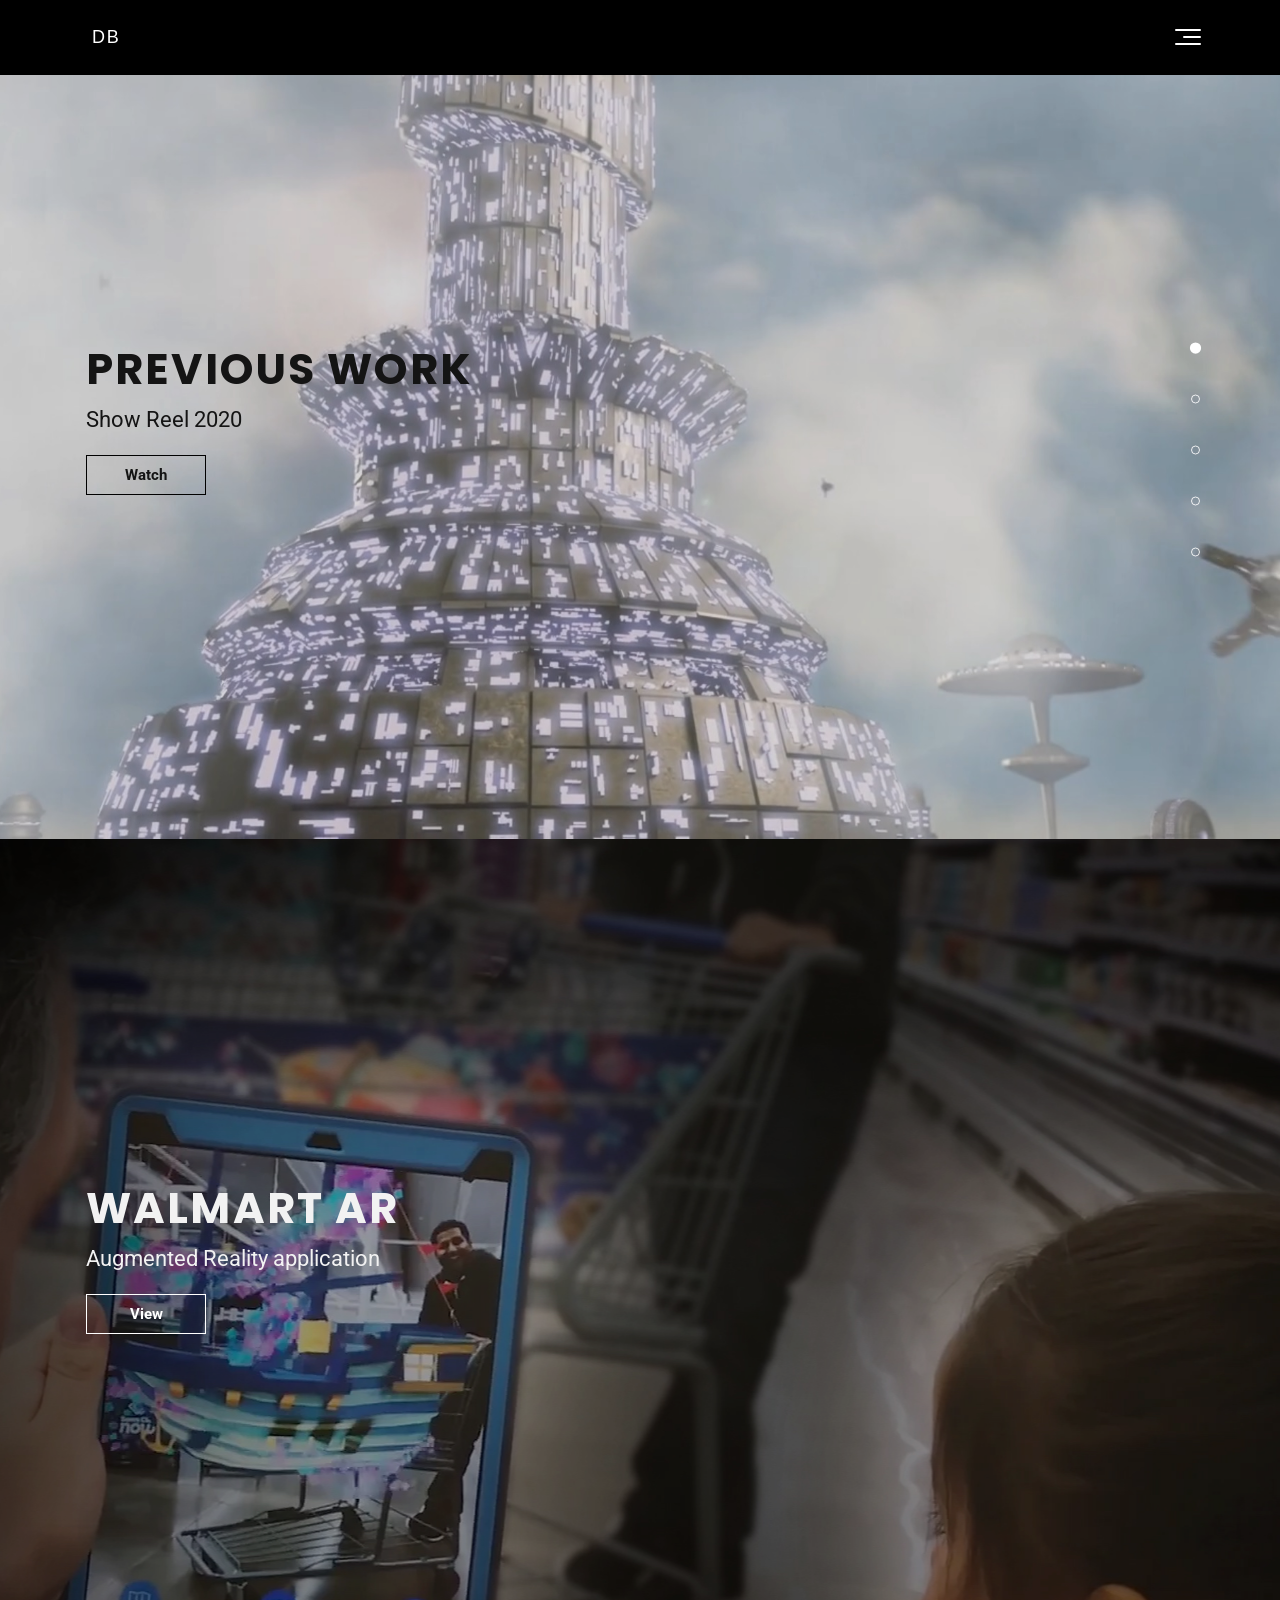
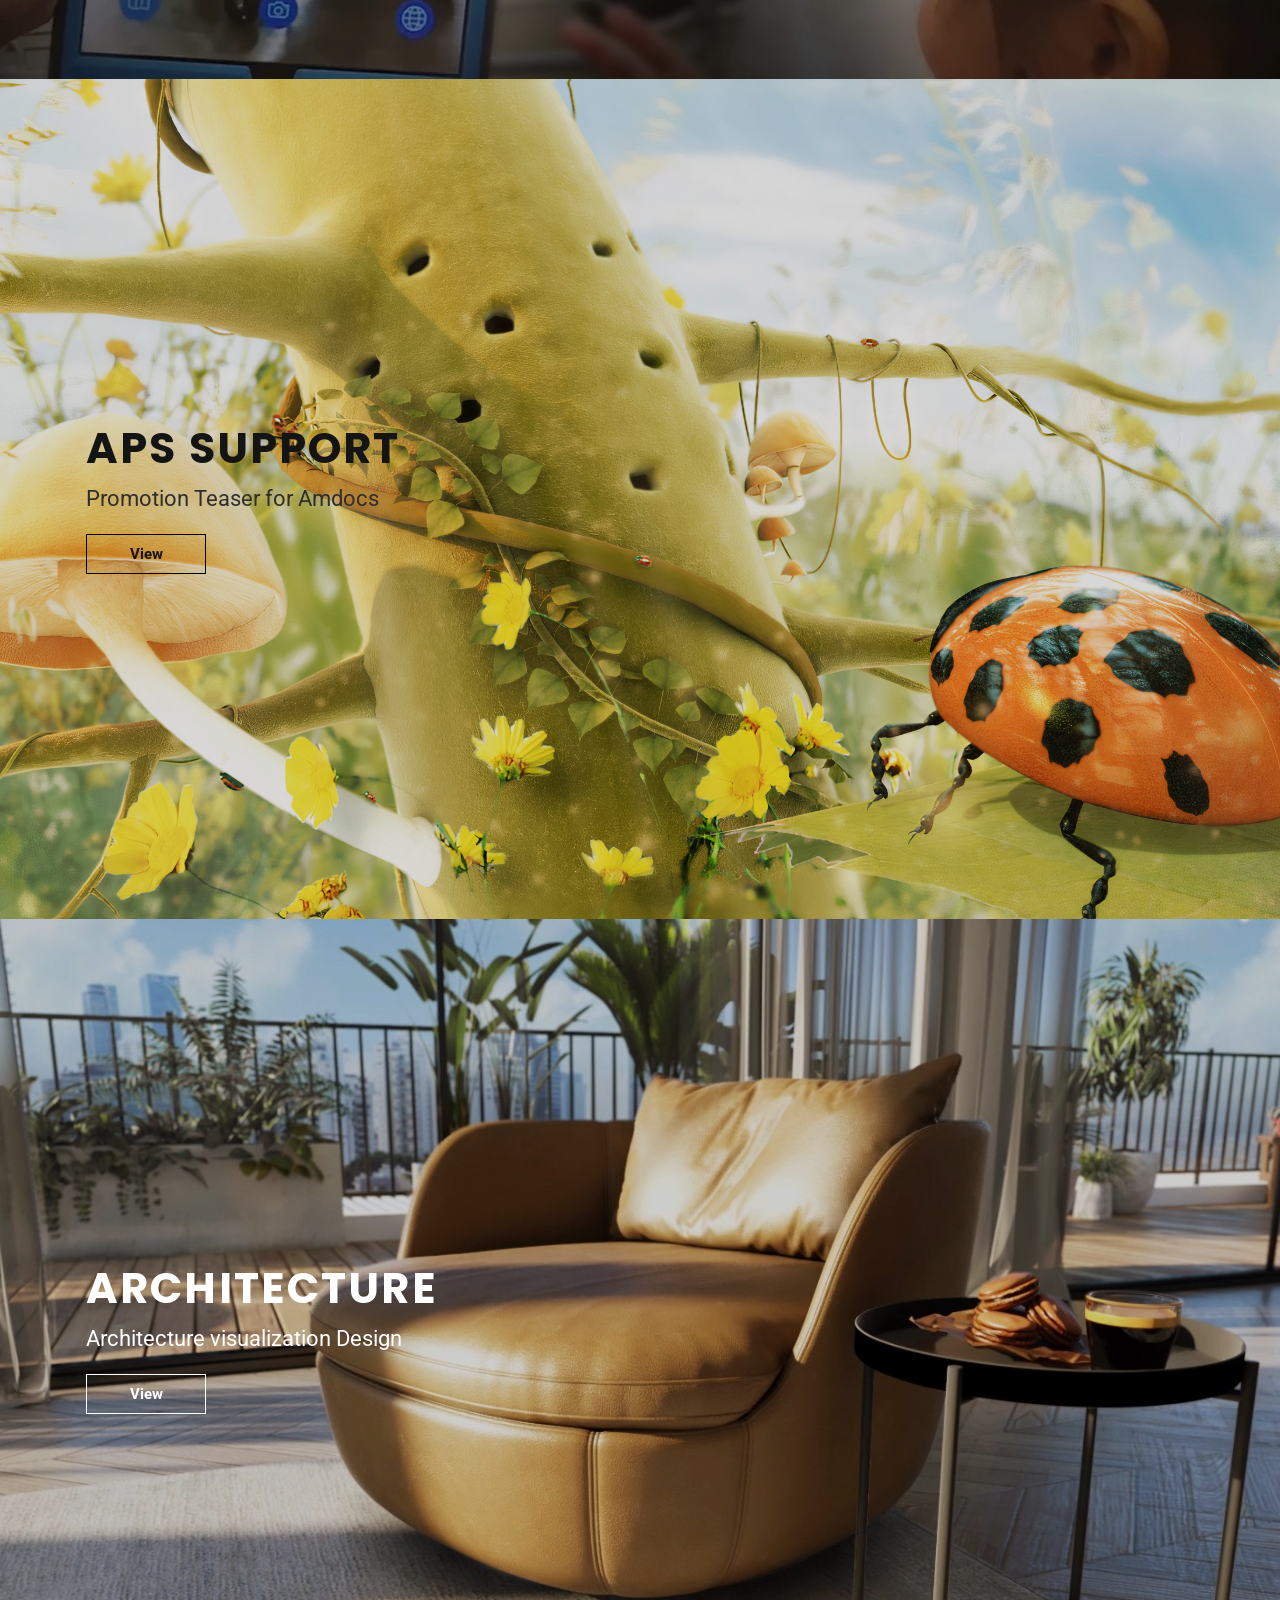
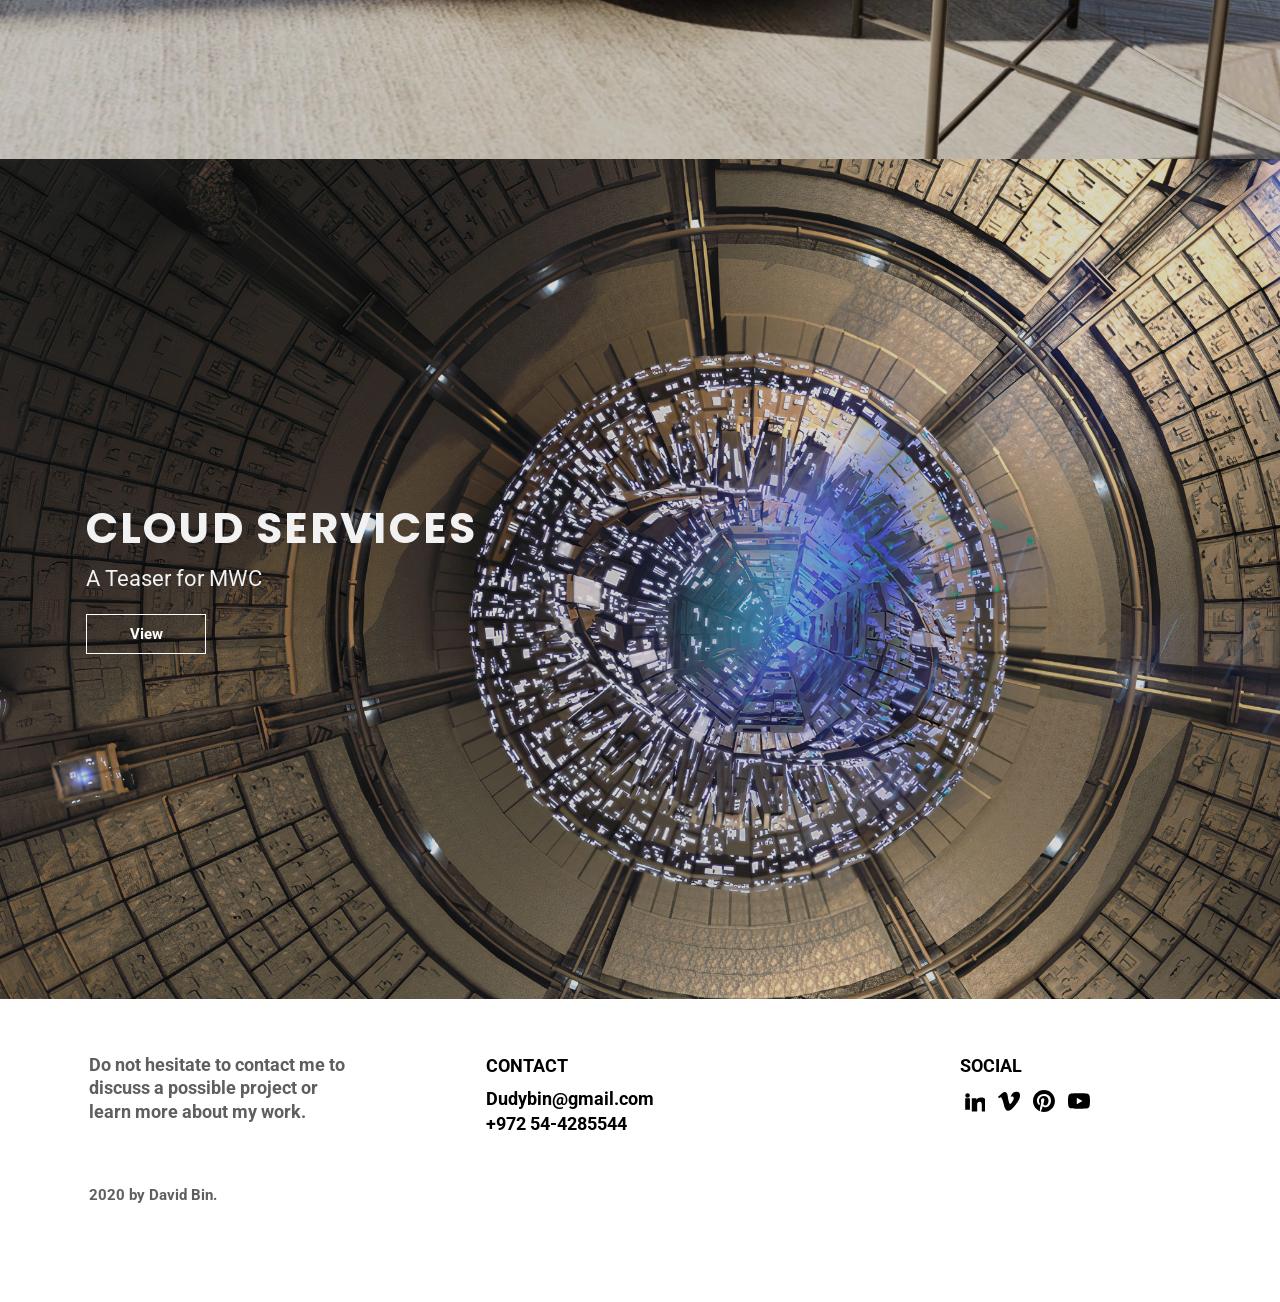
<file: index.html>
<!DOCTYPE html>
<html lang="en">
<head>
<meta charset="utf-8">
<meta name="viewport" content="width=device-width, initial-scale=1">
<title>HOME | David Bin</title>
<meta name="description" content="David Bin — art direction, animation, rendering and compositing. Selected previous work.">
<meta property="og:title" content="HOME | David Bin">
<meta property="og:description" content="David Bin — art direction, animation, rendering and compositing. Selected previous work.">
<meta property="og:type" content="website">
<link rel="preconnect" href="https://fonts.googleapis.com">
<link rel="preconnect" href="https://fonts.gstatic.com" crossorigin>
<link href="https://fonts.googleapis.com/css2?family=Poppins:wght@600;700&family=Roboto:wght@300;400;700&display=swap" rel="stylesheet">
<link rel="stylesheet" href="style.css?v=36">
</head>
<body>
<header class="topbar">
  <a class="mark" href="index.html">DB</a>
  <button class="burger" id="burger" aria-label="Menu" aria-expanded="false" aria-controls="menu">
    <span></span><span></span><span></span>
  </button>
</header>
<div class="menu" id="menu" hidden>
  <div class="menu__inner">
    <button class="menu__close" id="menu-close" aria-label="Close menu">
      <svg viewBox="0 0 31 31" aria-hidden="true">
        <path d="M2 2 L29 29 M29 2 L2 29" stroke="currentColor" stroke-width="1.6" fill="none"/>
      </svg>
    </button>
    <nav aria-label="Main">
      <ul class="menu__list">
        <li><a href="index.html" data-page="home">HOME</a></li>
        <li><a href="post-production.html" data-page="post-production">POST-PRODUCTION</a></li>
        <li><a href="unity.html" data-page="unity">UNITY</a></li>
        <li><a href="unreal-for-vp.html" data-page="unreal-for-vp">UNREAL FOR VP</a></li>
        <li><a href="https://davidbin-private.pages.dev" data-page="mobile-games">MOBILE GAMES</a></li>
        <li><a href="about.html" data-page="about">ABOUT</a></li>
        <li><a href="contact.html" data-page="contact">CONTACT</a></li>
      </ul>
    </nav>
    <ul class="menu__social">
      <li><a href="https://www.linkedin.com/in/david-bin-7bb2103/" target="_blank" rel="noopener" aria-label="LinkedIn"><svg viewBox="0 0 24 24" aria-hidden="true"><path d="M4.98 3.5a2.5 2.5 0 1 1 0 5 2.5 2.5 0 0 1 0-5zM2.4 9h5.16v12.5H2.4zM9.6 9h4.95v1.71h.07c.69-1.24 2.37-2.55 4.88-2.55 5.22 0 6.18 3.3 6.18 7.6v7.74h-5.16v-6.86c0-1.64-.03-3.74-2.34-3.74-2.35 0-2.71 1.78-2.71 3.62v6.98H9.6z"/></svg></a></li>
      <li><a href="https://vimeo.com/user6250012" target="_blank" rel="noopener" aria-label="Vimeo"><svg viewBox="0 0 24 24" aria-hidden="true"><path d="M23.98 6.72c-.11 2.34-1.75 5.55-4.92 9.62C15.78 20.6 13 22.74 10.73 22.74c-1.4 0-2.59-1.3-3.56-3.9L5.23 11.7c-.72-2.6-1.5-3.9-2.33-3.9-.18 0-.81.38-1.9 1.14L0 7.47c1.18-1.04 2.35-2.08 3.5-3.12C5.08 2.97 6.26 2.26 7.05 2.19c1.86-.18 3.01 1.1 3.44 3.83.47 2.95.79 4.78.97 5.5.54 2.46 1.14 3.69 1.79 3.69.5 0 1.26-.8 2.27-2.4 1.01-1.6 1.55-2.81 1.62-3.64.14-1.36-.4-2.04-1.62-2.04-.57 0-1.17.13-1.78.4 1.18-3.88 3.45-5.77 6.79-5.66 2.48.07 3.65 1.68 3.51 4.84z"/></svg></a></li>
      <li><a href="https://www.pinterest.com/dudybin/_saved/" target="_blank" rel="noopener" aria-label="Pinterest"><svg viewBox="0 0 24 24" aria-hidden="true"><path d="M12 0C5.37 0 0 5.37 0 12c0 5.08 3.16 9.42 7.62 11.17-.1-.95-.2-2.4.04-3.44.22-.93 1.4-5.95 1.4-5.95s-.36-.72-.36-1.78c0-1.67.97-2.92 2.17-2.92 1.02 0 1.52.77 1.52 1.69 0 1.03-.66 2.57-1 4-.28 1.2.6 2.18 1.78 2.18 2.14 0 3.78-2.26 3.78-5.51 0-2.88-2.07-4.9-5.03-4.9-3.43 0-5.44 2.57-5.44 5.22 0 1.03.4 2.14.9 2.74.1.12.11.22.08.34l-.33 1.36c-.05.22-.17.27-.4.16-1.5-.7-2.44-2.89-2.44-4.65 0-3.78 2.75-7.26 7.92-7.26 4.16 0 7.4 2.96 7.4 6.93 0 4.13-2.61 7.46-6.22 7.46-1.22 0-2.36-.63-2.75-1.38l-.75 2.85c-.27 1.04-1 2.35-1.49 3.15 1.12.35 2.3.53 3.53.53 6.63 0 12-5.37 12-12S18.63 0 12 0z"/></svg></a></li>
    </ul>
  </div>
</div>

<ul class="dots">
    <li><a href="#showreel" aria-label="Previous Work"></a></li>
    <li><a href="#walmart" aria-label="Walmart AR"></a></li>
    <li><a href="#aps" aria-label="APS Support"></a></li>
    <li><a href="#architecture" aria-label="Architecture"></a></li>
    <li><a href="#cloud" aria-label="Cloud Services"></a></li>
</ul>
<main>
<section class="panel panel--light panel--hero" id="showreel" style="--t:#141414;--s:#141414">
  <div class="panel__bg" style="--bg:url('assets/showreel.jpg');--bg-m:url('assets/m/showreel.jpg')"></div>
  <div class="panel__copy">
    <h2 class="kicker">Previous Work</h2>
    <p class="sub">Show Reel 2020</p>
    <a class="btn" href="showreel.html">Watch</a>
  </div>
</section>
<section class="panel" id="walmart" style="--t:#f2f2f2;--s:#f2f2f2">
  <div class="panel__bg" style="--bg:url('assets/walmart.jpg');--bg-m:url('assets/m/walmart.jpg')"></div>
  <div class="panel__copy">
    <h2 class="kicker">Walmart AR</h2>
    <p class="sub">Augmented Reality application</p>
    <a class="btn" href="walmart-ar.html">View</a>
  </div>
</section>
<section class="panel panel--light" id="aps" style="--t:#141414;--s:#2f2e2e">
  <div class="panel__bg" style="--bg:url('assets/aps.jpg');--bg-m:url('assets/m/aps.jpg')"></div>
  <div class="panel__copy">
    <h2 class="kicker">APS Support</h2>
    <p class="sub">Promotion Teaser for Amdocs</p>
    <a class="btn" href="aps-support.html">View</a>
  </div>
</section>
<section class="panel" id="architecture" style="--t:#ffffff;--s:#ffffff">
  <div class="panel__bg" style="--bg:url('assets/architecture.jpg');--bg-m:url('assets/m/architecture.jpg')"></div>
  <div class="panel__copy">
    <h2 class="kicker">Architecture</h2>
    <p class="sub">Architecture visualization Design</p>
    <a class="btn" href="architecture.html">View</a>
  </div>
</section>
<section class="panel" id="cloud" style="--t:#f2f2f2;--s:#f2f2f2">
  <div class="panel__bg" style="--bg:url('assets/cloud.jpg');--bg-m:url('assets/m/cloud.jpg')"></div>
  <div class="panel__copy">
    <h2 class="kicker">Cloud Services</h2>
    <p class="sub">A Teaser for MWC</p>
    <a class="btn" href="cloud-services.html">View</a>
  </div>
</section>
</main>
<footer>
  <div class="foot-grid">
    <div>
      <p>Do not hesitate to contact me to discuss a possible project or learn more about my work.</p>
    </div>
    <div>
      <h2>CONTACT</h2>
      <p><a href="mailto:Dudybin@gmail.com">Dudybin@gmail.com</a></p>
      <p>+972 54-4285544</p>
    </div>
    <div>
      <h2>SOCIAL</h2>
      <ul class="social">
        <li><a href="https://www.linkedin.com/in/david-bin-7bb2103/" target="_blank" rel="noopener" aria-label="LinkedIn"><svg viewBox="0 0 24 24" aria-hidden="true"><path d="M4.98 3.5a2.5 2.5 0 1 1 0 5 2.5 2.5 0 0 1 0-5zM2.4 9h5.16v12.5H2.4zM9.6 9h4.95v1.71h.07c.69-1.24 2.37-2.55 4.88-2.55 5.22 0 6.18 3.3 6.18 7.6v7.74h-5.16v-6.86c0-1.64-.03-3.74-2.34-3.74-2.35 0-2.71 1.78-2.71 3.62v6.98H9.6z"/></svg></a></li>
        <li><a href="https://vimeo.com/user6250012" target="_blank" rel="noopener" aria-label="Vimeo"><svg viewBox="0 0 24 24" aria-hidden="true"><path d="M23.98 6.72c-.11 2.34-1.75 5.55-4.92 9.62C15.78 20.6 13 22.74 10.73 22.74c-1.4 0-2.59-1.3-3.56-3.9L5.23 11.7c-.72-2.6-1.5-3.9-2.33-3.9-.18 0-.81.38-1.9 1.14L0 7.47c1.18-1.04 2.35-2.08 3.5-3.12C5.08 2.97 6.26 2.26 7.05 2.19c1.86-.18 3.01 1.1 3.44 3.83.47 2.95.79 4.78.97 5.5.54 2.46 1.14 3.69 1.79 3.69.5 0 1.26-.8 2.27-2.4 1.01-1.6 1.55-2.81 1.62-3.64.14-1.36-.4-2.04-1.62-2.04-.57 0-1.17.13-1.78.4 1.18-3.88 3.45-5.77 6.79-5.66 2.48.07 3.65 1.68 3.51 4.84z"/></svg></a></li>
        <li><a href="https://www.pinterest.com/dudybin/_saved/" target="_blank" rel="noopener" aria-label="Pinterest"><svg viewBox="0 0 24 24" aria-hidden="true"><path d="M12 0C5.37 0 0 5.37 0 12c0 5.08 3.16 9.42 7.62 11.17-.1-.95-.2-2.4.04-3.44.22-.93 1.4-5.95 1.4-5.95s-.36-.72-.36-1.78c0-1.67.97-2.92 2.17-2.92 1.02 0 1.52.77 1.52 1.69 0 1.03-.66 2.57-1 4-.28 1.2.6 2.18 1.78 2.18 2.14 0 3.78-2.26 3.78-5.51 0-2.88-2.07-4.9-5.03-4.9-3.43 0-5.44 2.57-5.44 5.22 0 1.03.4 2.14.9 2.74.1.12.11.22.08.34l-.33 1.36c-.05.22-.17.27-.4.16-1.5-.7-2.44-2.89-2.44-4.65 0-3.78 2.75-7.26 7.92-7.26 4.16 0 7.4 2.96 7.4 6.93 0 4.13-2.61 7.46-6.22 7.46-1.22 0-2.36-.63-2.75-1.38l-.75 2.85c-.27 1.04-1 2.35-1.49 3.15 1.12.35 2.3.53 3.53.53 6.63 0 12-5.37 12-12S18.63 0 12 0z"/></svg></a></li>
        <li><a href="https://www.youtube.com/channel/UCYTnaX47JlpFX5cW_PVE4cQ" target="_blank" rel="noopener" aria-label="YouTube"><svg viewBox="0 0 24 24" aria-hidden="true"><path d="M23.5 6.2a3.02 3.02 0 0 0-2.12-2.14C19.5 3.55 12 3.55 12 3.55s-7.5 0-9.38.51A3.02 3.02 0 0 0 .5 6.2C0 8.08 0 12 0 12s0 3.92.5 5.8a3.02 3.02 0 0 0 2.12 2.14c1.88.51 9.38.51 9.38.51s7.5 0 9.38-.51a3.02 3.02 0 0 0 2.12-2.14C24 15.92 24 12 24 12s0-3.92-.5-5.8zM9.6 15.6V8.4l6.24 3.6z"/></svg></a></li>
      </ul>
    </div>
  </div>
  <p class="copyright">2020 by David Bin.</p>
</footer>

<script src="site.js?v=36"></script>
</body>
</html>
</file>
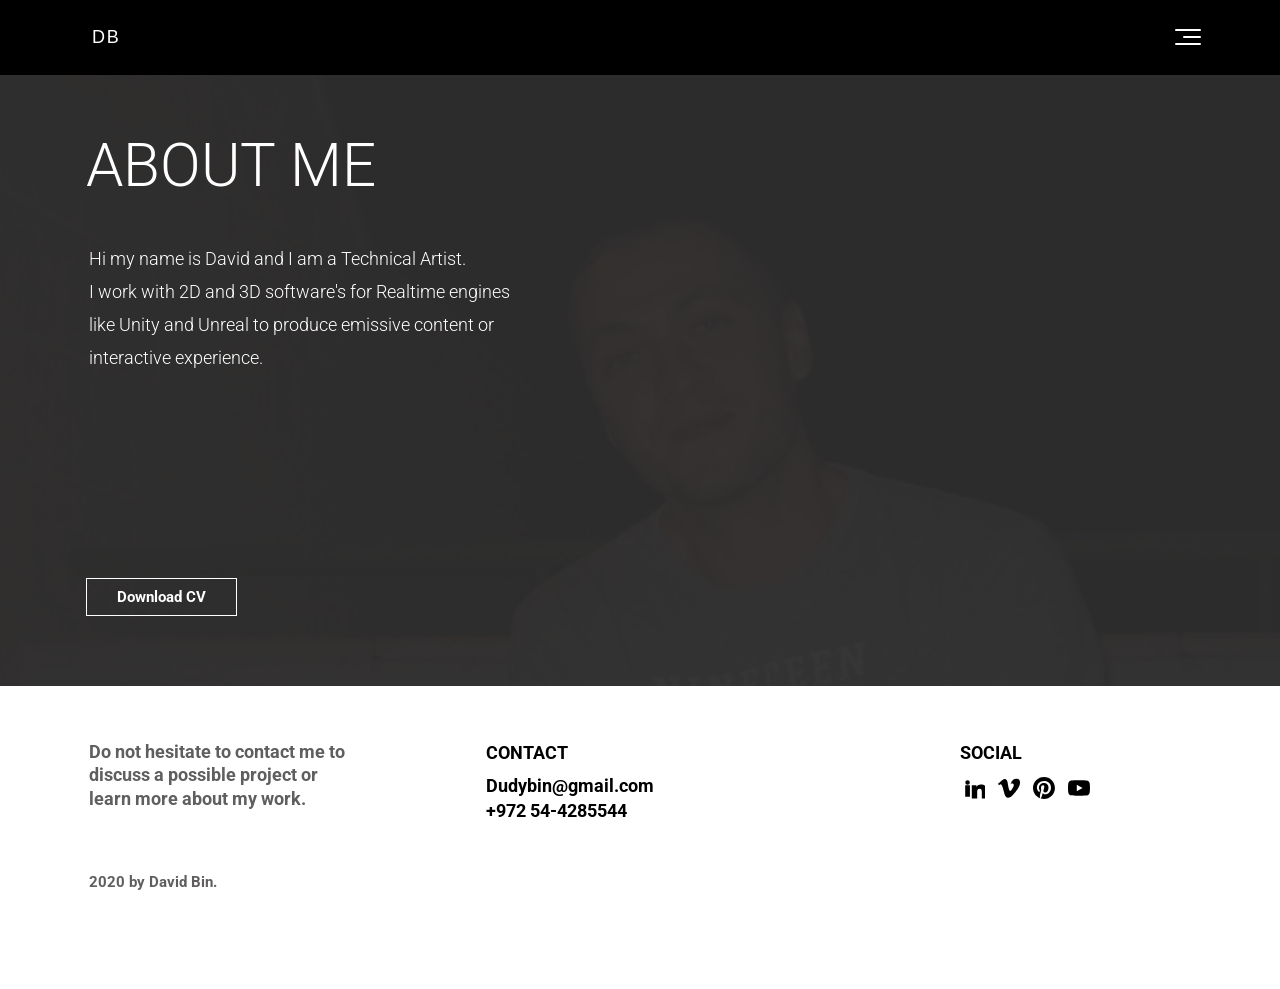
<file: about.html>
<!DOCTYPE html>
<html lang="en">
<head>
<meta charset="utf-8">
<meta name="viewport" content="width=device-width, initial-scale=1">
<title>ABOUT | David Bin</title>
<meta name="description" content="About David Bin, Technical Artist.">
<meta property="og:title" content="ABOUT | David Bin">
<meta property="og:description" content="About David Bin, Technical Artist.">
<meta property="og:type" content="website">
<link rel="preconnect" href="https://fonts.googleapis.com">
<link rel="preconnect" href="https://fonts.gstatic.com" crossorigin>
<link href="https://fonts.googleapis.com/css2?family=Poppins:wght@600;700&family=Roboto:wght@300;400;700&display=swap" rel="stylesheet">
<link rel="stylesheet" href="style.css?v=36">
</head>
<body>
<header class="topbar">
  <a class="mark" href="index.html">DB</a>
  <button class="burger" id="burger" aria-label="Menu" aria-expanded="false" aria-controls="menu">
    <span></span><span></span><span></span>
  </button>
</header>
<div class="menu" id="menu" hidden>
  <div class="menu__inner">
    <button class="menu__close" id="menu-close" aria-label="Close menu">
      <svg viewBox="0 0 31 31" aria-hidden="true">
        <path d="M2 2 L29 29 M29 2 L2 29" stroke="currentColor" stroke-width="1.6" fill="none"/>
      </svg>
    </button>
    <nav aria-label="Main">
      <ul class="menu__list">
        <li><a href="index.html" data-page="home">HOME</a></li>
        <li><a href="post-production.html" data-page="post-production">POST-PRODUCTION</a></li>
        <li><a href="unity.html" data-page="unity">UNITY</a></li>
        <li><a href="unreal-for-vp.html" data-page="unreal-for-vp">UNREAL FOR VP</a></li>
        <li><a href="https://davidbin-private.pages.dev" data-page="mobile-games">MOBILE GAMES</a></li>
        <li><a href="about.html" data-page="about">ABOUT</a></li>
        <li><a href="contact.html" data-page="contact">CONTACT</a></li>
      </ul>
    </nav>
    <ul class="menu__social">
      <li><a href="https://www.linkedin.com/in/david-bin-7bb2103/" target="_blank" rel="noopener" aria-label="LinkedIn"><svg viewBox="0 0 24 24" aria-hidden="true"><path d="M4.98 3.5a2.5 2.5 0 1 1 0 5 2.5 2.5 0 0 1 0-5zM2.4 9h5.16v12.5H2.4zM9.6 9h4.95v1.71h.07c.69-1.24 2.37-2.55 4.88-2.55 5.22 0 6.18 3.3 6.18 7.6v7.74h-5.16v-6.86c0-1.64-.03-3.74-2.34-3.74-2.35 0-2.71 1.78-2.71 3.62v6.98H9.6z"/></svg></a></li>
      <li><a href="https://vimeo.com/user6250012" target="_blank" rel="noopener" aria-label="Vimeo"><svg viewBox="0 0 24 24" aria-hidden="true"><path d="M23.98 6.72c-.11 2.34-1.75 5.55-4.92 9.62C15.78 20.6 13 22.74 10.73 22.74c-1.4 0-2.59-1.3-3.56-3.9L5.23 11.7c-.72-2.6-1.5-3.9-2.33-3.9-.18 0-.81.38-1.9 1.14L0 7.47c1.18-1.04 2.35-2.08 3.5-3.12C5.08 2.97 6.26 2.26 7.05 2.19c1.86-.18 3.01 1.1 3.44 3.83.47 2.95.79 4.78.97 5.5.54 2.46 1.14 3.69 1.79 3.69.5 0 1.26-.8 2.27-2.4 1.01-1.6 1.55-2.81 1.62-3.64.14-1.36-.4-2.04-1.62-2.04-.57 0-1.17.13-1.78.4 1.18-3.88 3.45-5.77 6.79-5.66 2.48.07 3.65 1.68 3.51 4.84z"/></svg></a></li>
      <li><a href="https://www.pinterest.com/dudybin/_saved/" target="_blank" rel="noopener" aria-label="Pinterest"><svg viewBox="0 0 24 24" aria-hidden="true"><path d="M12 0C5.37 0 0 5.37 0 12c0 5.08 3.16 9.42 7.62 11.17-.1-.95-.2-2.4.04-3.44.22-.93 1.4-5.95 1.4-5.95s-.36-.72-.36-1.78c0-1.67.97-2.92 2.17-2.92 1.02 0 1.52.77 1.52 1.69 0 1.03-.66 2.57-1 4-.28 1.2.6 2.18 1.78 2.18 2.14 0 3.78-2.26 3.78-5.51 0-2.88-2.07-4.9-5.03-4.9-3.43 0-5.44 2.57-5.44 5.22 0 1.03.4 2.14.9 2.74.1.12.11.22.08.34l-.33 1.36c-.05.22-.17.27-.4.16-1.5-.7-2.44-2.89-2.44-4.65 0-3.78 2.75-7.26 7.92-7.26 4.16 0 7.4 2.96 7.4 6.93 0 4.13-2.61 7.46-6.22 7.46-1.22 0-2.36-.63-2.75-1.38l-.75 2.85c-.27 1.04-1 2.35-1.49 3.15 1.12.35 2.3.53 3.53.53 6.63 0 12-5.37 12-12S18.63 0 12 0z"/></svg></a></li>
    </ul>
  </div>
</div>

<main class="about-page">
  <div class="about-page__portrait" style="--bg:url('assets/pages/about.jpg?v=36');--bg-m:url('assets/m/about.jpg?v=36')"></div>
  <div class="about-page__body">
    <h1 class="page__title">ABOUT ME</h1>
    <p class="about-page__text">Hi my name is David and I am a Technical Artist.</p>
    <p class="about-page__text">I work with 2D and 3D software's for Realtime engines
    like Unity and Unreal to produce emissive content or interactive experience.</p>
    <a class="about-page__cv"
       href="assets/pages/David_Bin_CV_Technical_Artist.pdf?v=36"
       download="David_Bin_CV_Technical_Artist.pdf">Download CV</a>
  </div>
</main>
<footer>
  <div class="foot-grid">
    <div>
      <p>Do not hesitate to contact me to discuss a possible project or learn more about my work.</p>
    </div>
    <div>
      <h2>CONTACT</h2>
      <p><a href="mailto:Dudybin@gmail.com">Dudybin@gmail.com</a></p>
      <p>+972 54-4285544</p>
    </div>
    <div>
      <h2>SOCIAL</h2>
      <ul class="social">
        <li><a href="https://www.linkedin.com/in/david-bin-7bb2103/" target="_blank" rel="noopener" aria-label="LinkedIn"><svg viewBox="0 0 24 24" aria-hidden="true"><path d="M4.98 3.5a2.5 2.5 0 1 1 0 5 2.5 2.5 0 0 1 0-5zM2.4 9h5.16v12.5H2.4zM9.6 9h4.95v1.71h.07c.69-1.24 2.37-2.55 4.88-2.55 5.22 0 6.18 3.3 6.18 7.6v7.74h-5.16v-6.86c0-1.64-.03-3.74-2.34-3.74-2.35 0-2.71 1.78-2.71 3.62v6.98H9.6z"/></svg></a></li>
        <li><a href="https://vimeo.com/user6250012" target="_blank" rel="noopener" aria-label="Vimeo"><svg viewBox="0 0 24 24" aria-hidden="true"><path d="M23.98 6.72c-.11 2.34-1.75 5.55-4.92 9.62C15.78 20.6 13 22.74 10.73 22.74c-1.4 0-2.59-1.3-3.56-3.9L5.23 11.7c-.72-2.6-1.5-3.9-2.33-3.9-.18 0-.81.38-1.9 1.14L0 7.47c1.18-1.04 2.35-2.08 3.5-3.12C5.08 2.97 6.26 2.26 7.05 2.19c1.86-.18 3.01 1.1 3.44 3.83.47 2.95.79 4.78.97 5.5.54 2.46 1.14 3.69 1.79 3.69.5 0 1.26-.8 2.27-2.4 1.01-1.6 1.55-2.81 1.62-3.64.14-1.36-.4-2.04-1.62-2.04-.57 0-1.17.13-1.78.4 1.18-3.88 3.45-5.77 6.79-5.66 2.48.07 3.65 1.68 3.51 4.84z"/></svg></a></li>
        <li><a href="https://www.pinterest.com/dudybin/_saved/" target="_blank" rel="noopener" aria-label="Pinterest"><svg viewBox="0 0 24 24" aria-hidden="true"><path d="M12 0C5.37 0 0 5.37 0 12c0 5.08 3.16 9.42 7.62 11.17-.1-.95-.2-2.4.04-3.44.22-.93 1.4-5.95 1.4-5.95s-.36-.72-.36-1.78c0-1.67.97-2.92 2.17-2.92 1.02 0 1.52.77 1.52 1.69 0 1.03-.66 2.57-1 4-.28 1.2.6 2.18 1.78 2.18 2.14 0 3.78-2.26 3.78-5.51 0-2.88-2.07-4.9-5.03-4.9-3.43 0-5.44 2.57-5.44 5.22 0 1.03.4 2.14.9 2.74.1.12.11.22.08.34l-.33 1.36c-.05.22-.17.27-.4.16-1.5-.7-2.44-2.89-2.44-4.65 0-3.78 2.75-7.26 7.92-7.26 4.16 0 7.4 2.96 7.4 6.93 0 4.13-2.61 7.46-6.22 7.46-1.22 0-2.36-.63-2.75-1.38l-.75 2.85c-.27 1.04-1 2.35-1.49 3.15 1.12.35 2.3.53 3.53.53 6.63 0 12-5.37 12-12S18.63 0 12 0z"/></svg></a></li>
        <li><a href="https://www.youtube.com/channel/UCYTnaX47JlpFX5cW_PVE4cQ" target="_blank" rel="noopener" aria-label="YouTube"><svg viewBox="0 0 24 24" aria-hidden="true"><path d="M23.5 6.2a3.02 3.02 0 0 0-2.12-2.14C19.5 3.55 12 3.55 12 3.55s-7.5 0-9.38.51A3.02 3.02 0 0 0 .5 6.2C0 8.08 0 12 0 12s0 3.92.5 5.8a3.02 3.02 0 0 0 2.12 2.14c1.88.51 9.38.51 9.38.51s7.5 0 9.38-.51a3.02 3.02 0 0 0 2.12-2.14C24 15.92 24 12 24 12s0-3.92-.5-5.8zM9.6 15.6V8.4l6.24 3.6z"/></svg></a></li>
      </ul>
    </div>
  </div>
  <p class="copyright">2020 by David Bin.</p>
</footer>

<script src="site.js?v=36"></script>
</body>
</html>
</file>
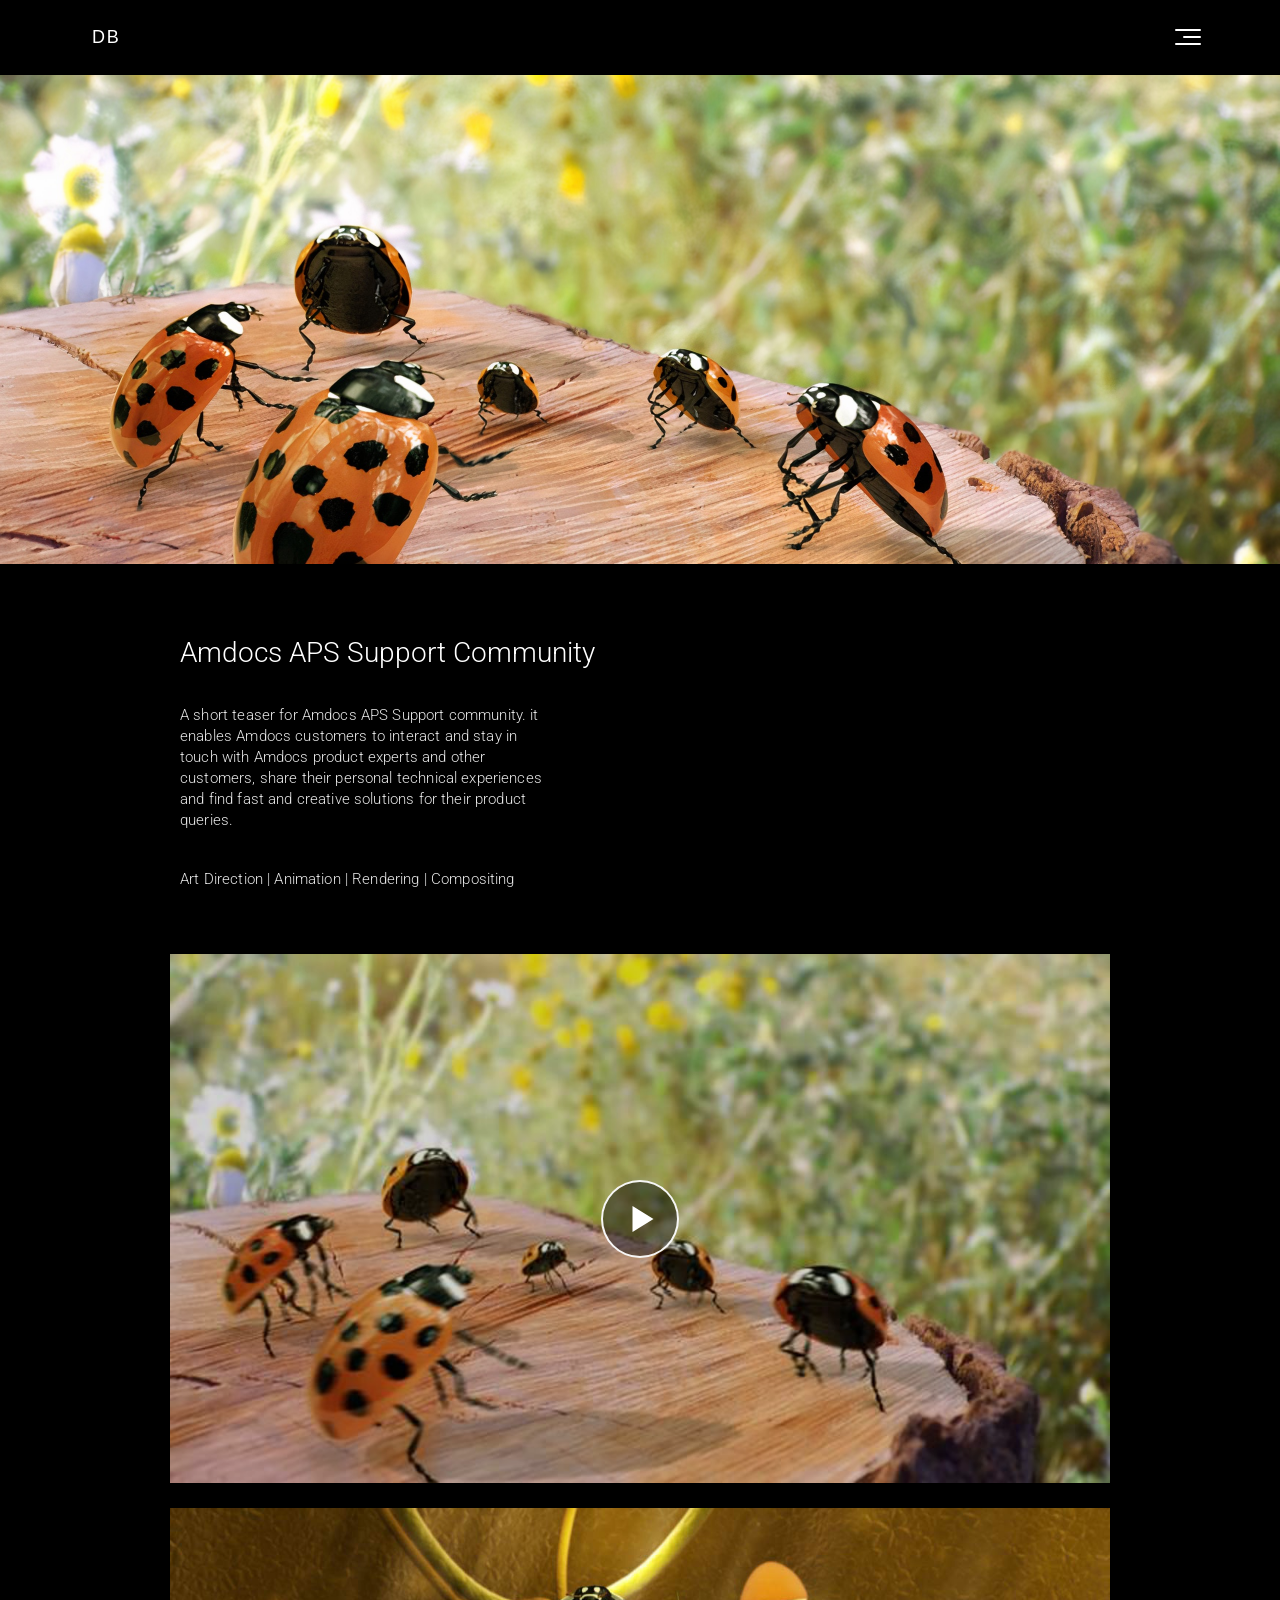
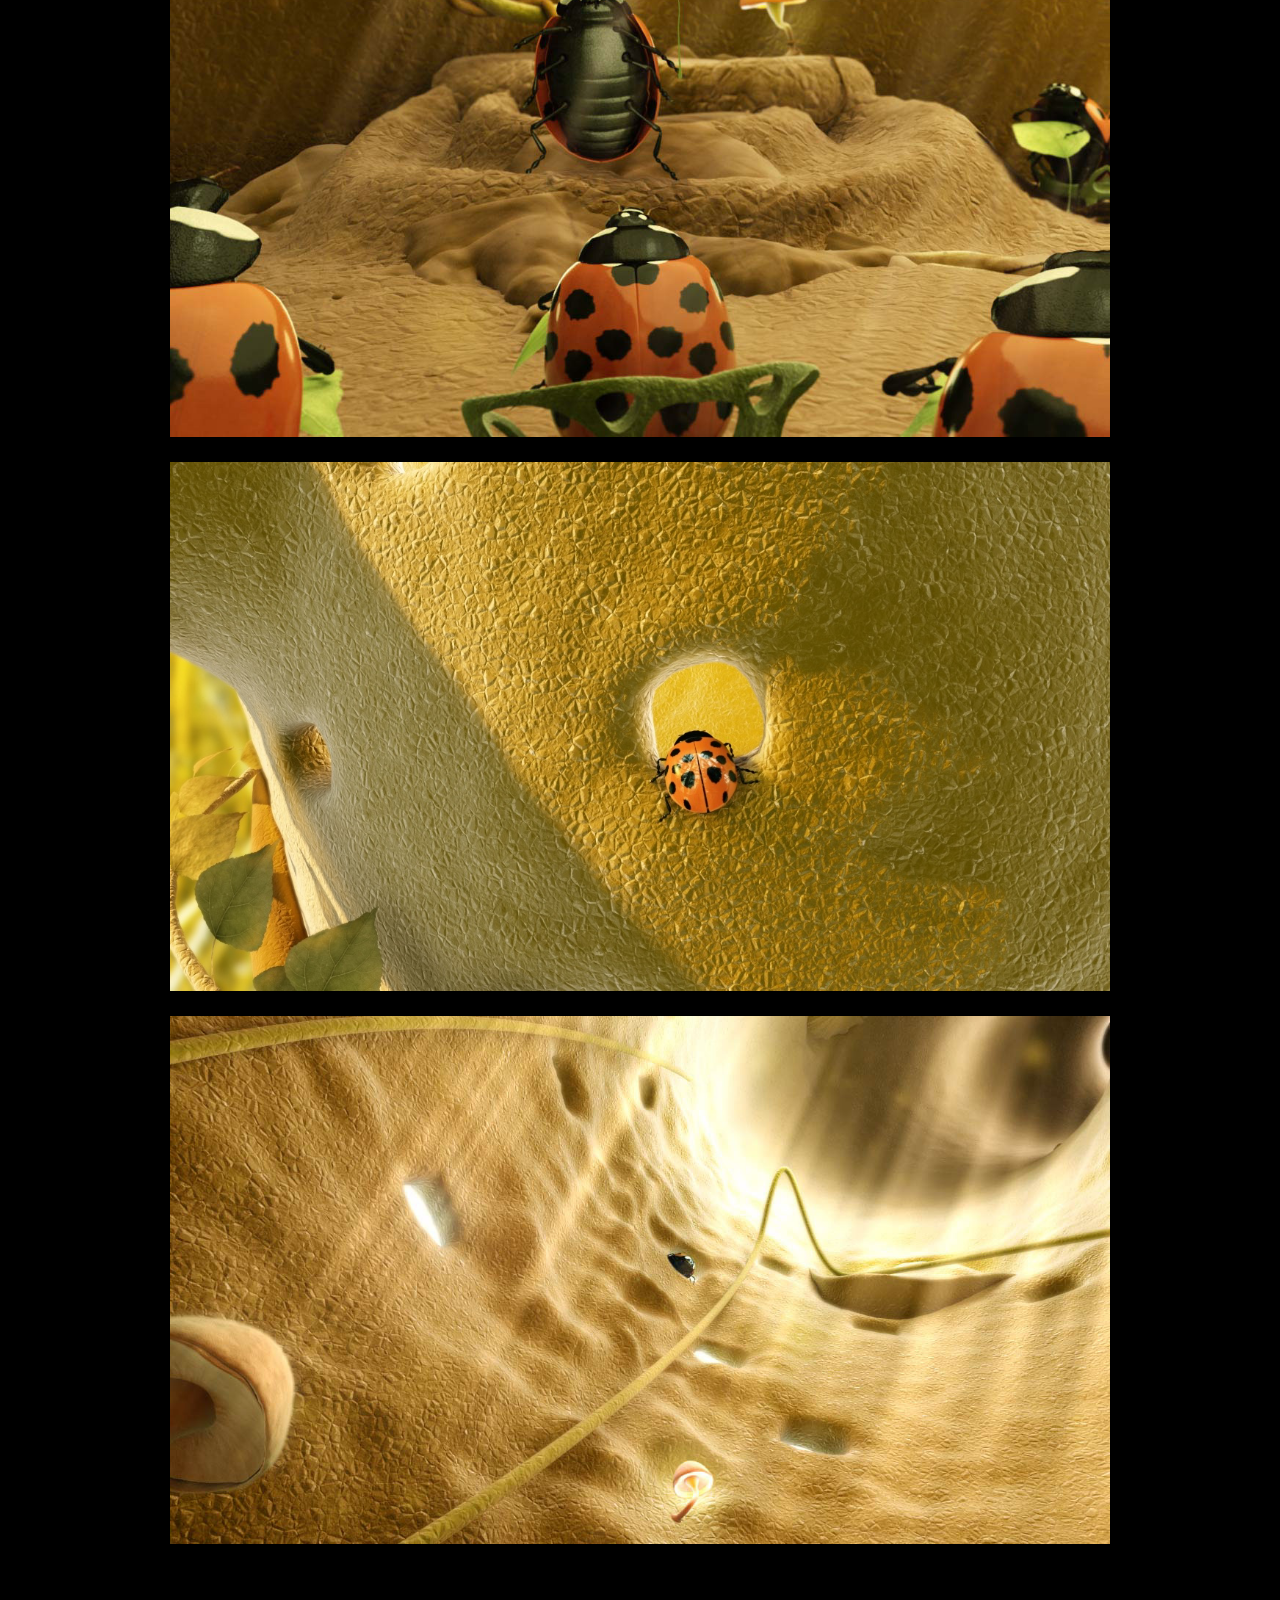
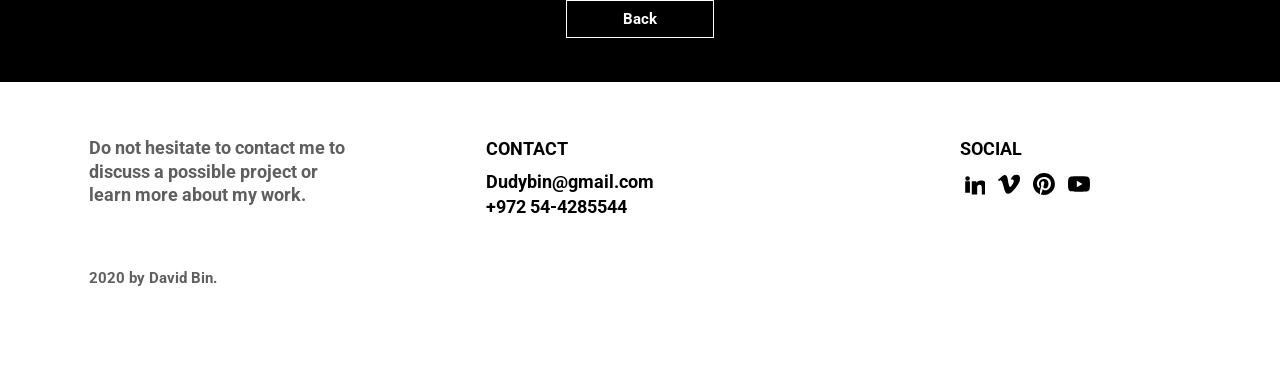
<file: aps-support.html>
<!DOCTYPE html>
<html lang="en">
<head>
<meta charset="utf-8">
<meta name="viewport" content="width=device-width, initial-scale=1">
<title>Amdocs APS Support Community | David Bin</title>
<meta name="description" content="Amdocs APS Support Community — promotion teaser.">
<meta property="og:title" content="Amdocs APS Support Community | David Bin">
<meta property="og:description" content="Amdocs APS Support Community — promotion teaser.">
<meta property="og:type" content="website">
<link rel="preconnect" href="https://fonts.googleapis.com">
<link rel="preconnect" href="https://fonts.gstatic.com" crossorigin>
<link href="https://fonts.googleapis.com/css2?family=Poppins:wght@600;700&family=Roboto:wght@300;400;700&display=swap" rel="stylesheet">
<link rel="stylesheet" href="style.css?v=36">
</head>
<body>
<header class="topbar">
  <a class="mark" href="index.html">DB</a>
  <button class="burger" id="burger" aria-label="Menu" aria-expanded="false" aria-controls="menu">
    <span></span><span></span><span></span>
  </button>
</header>
<div class="menu" id="menu" hidden>
  <div class="menu__inner">
    <button class="menu__close" id="menu-close" aria-label="Close menu">
      <svg viewBox="0 0 31 31" aria-hidden="true">
        <path d="M2 2 L29 29 M29 2 L2 29" stroke="currentColor" stroke-width="1.6" fill="none"/>
      </svg>
    </button>
    <nav aria-label="Main">
      <ul class="menu__list">
        <li><a href="index.html" data-page="home">HOME</a></li>
        <li><a href="post-production.html" data-page="post-production">POST-PRODUCTION</a></li>
        <li><a href="unity.html" data-page="unity">UNITY</a></li>
        <li><a href="unreal-for-vp.html" data-page="unreal-for-vp">UNREAL FOR VP</a></li>
        <li><a href="https://davidbin-private.pages.dev" data-page="mobile-games">MOBILE GAMES</a></li>
        <li><a href="about.html" data-page="about">ABOUT</a></li>
        <li><a href="contact.html" data-page="contact">CONTACT</a></li>
      </ul>
    </nav>
    <ul class="menu__social">
      <li><a href="https://www.linkedin.com/in/david-bin-7bb2103/" target="_blank" rel="noopener" aria-label="LinkedIn"><svg viewBox="0 0 24 24" aria-hidden="true"><path d="M4.98 3.5a2.5 2.5 0 1 1 0 5 2.5 2.5 0 0 1 0-5zM2.4 9h5.16v12.5H2.4zM9.6 9h4.95v1.71h.07c.69-1.24 2.37-2.55 4.88-2.55 5.22 0 6.18 3.3 6.18 7.6v7.74h-5.16v-6.86c0-1.64-.03-3.74-2.34-3.74-2.35 0-2.71 1.78-2.71 3.62v6.98H9.6z"/></svg></a></li>
      <li><a href="https://vimeo.com/user6250012" target="_blank" rel="noopener" aria-label="Vimeo"><svg viewBox="0 0 24 24" aria-hidden="true"><path d="M23.98 6.72c-.11 2.34-1.75 5.55-4.92 9.62C15.78 20.6 13 22.74 10.73 22.74c-1.4 0-2.59-1.3-3.56-3.9L5.23 11.7c-.72-2.6-1.5-3.9-2.33-3.9-.18 0-.81.38-1.9 1.14L0 7.47c1.18-1.04 2.35-2.08 3.5-3.12C5.08 2.97 6.26 2.26 7.05 2.19c1.86-.18 3.01 1.1 3.44 3.83.47 2.95.79 4.78.97 5.5.54 2.46 1.14 3.69 1.79 3.69.5 0 1.26-.8 2.27-2.4 1.01-1.6 1.55-2.81 1.62-3.64.14-1.36-.4-2.04-1.62-2.04-.57 0-1.17.13-1.78.4 1.18-3.88 3.45-5.77 6.79-5.66 2.48.07 3.65 1.68 3.51 4.84z"/></svg></a></li>
      <li><a href="https://www.pinterest.com/dudybin/_saved/" target="_blank" rel="noopener" aria-label="Pinterest"><svg viewBox="0 0 24 24" aria-hidden="true"><path d="M12 0C5.37 0 0 5.37 0 12c0 5.08 3.16 9.42 7.62 11.17-.1-.95-.2-2.4.04-3.44.22-.93 1.4-5.95 1.4-5.95s-.36-.72-.36-1.78c0-1.67.97-2.92 2.17-2.92 1.02 0 1.52.77 1.52 1.69 0 1.03-.66 2.57-1 4-.28 1.2.6 2.18 1.78 2.18 2.14 0 3.78-2.26 3.78-5.51 0-2.88-2.07-4.9-5.03-4.9-3.43 0-5.44 2.57-5.44 5.22 0 1.03.4 2.14.9 2.74.1.12.11.22.08.34l-.33 1.36c-.05.22-.17.27-.4.16-1.5-.7-2.44-2.89-2.44-4.65 0-3.78 2.75-7.26 7.92-7.26 4.16 0 7.4 2.96 7.4 6.93 0 4.13-2.61 7.46-6.22 7.46-1.22 0-2.36-.63-2.75-1.38l-.75 2.85c-.27 1.04-1 2.35-1.49 3.15 1.12.35 2.3.53 3.53.53 6.63 0 12-5.37 12-12S18.63 0 12 0z"/></svg></a></li>
    </ul>
  </div>
</div>

<main class="proj proj--hero">
  <div class="proj__banner" style="--bg:url('assets/bg-aps.jpg');--bg-m:url('assets/m/bg-aps.jpg')"></div>
  <div class="stage">
    <h1 class="proj__title">Amdocs APS Support Community</h1>
    <p class="proj__lead">A short teaser for Amdocs APS Support community. it enables Amdocs customers to interact and stay in touch with Amdocs product experts and other customers, share their personal technical experiences and find fast and creative solutions for their product queries.</p>
    <p class="proj__credits">Art Direction | Animation | Rendering | Compositing</p>
  </div>
  <div class="stage">
    <div class="player">
    <button class="facade" type="button" data-vimeo="28478897"
      style="background-image:url('assets/poster-aps.jpg')"
      aria-label="Play Amdocs APS Support Community">
      <span class="facade__play" aria-hidden="true"></span>
    </button>
    </div>
    <ul class="shots">
      <li><img src="assets/pages/apsg1.jpg" data-m="assets/m/apsg1.jpg" width="1280" height="720" alt="" loading="lazy" decoding="async"></li>
      <li><img src="assets/pages/apsg2.jpg" data-m="assets/m/apsg2.jpg" width="1280" height="720" alt="" loading="lazy" decoding="async"></li>
      <li><img src="assets/pages/apsg3.jpg" data-m="assets/m/apsg3.jpg" width="1280" height="720" alt="" loading="lazy" decoding="async"></li>
    </ul>
    <a class="back" href="index.html">Back</a>
  </div>
</main>
<footer>
  <div class="foot-grid">
    <div>
      <p>Do not hesitate to contact me to discuss a possible project or learn more about my work.</p>
    </div>
    <div>
      <h2>CONTACT</h2>
      <p><a href="mailto:Dudybin@gmail.com">Dudybin@gmail.com</a></p>
      <p>+972 54-4285544</p>
    </div>
    <div>
      <h2>SOCIAL</h2>
      <ul class="social">
        <li><a href="https://www.linkedin.com/in/david-bin-7bb2103/" target="_blank" rel="noopener" aria-label="LinkedIn"><svg viewBox="0 0 24 24" aria-hidden="true"><path d="M4.98 3.5a2.5 2.5 0 1 1 0 5 2.5 2.5 0 0 1 0-5zM2.4 9h5.16v12.5H2.4zM9.6 9h4.95v1.71h.07c.69-1.24 2.37-2.55 4.88-2.55 5.22 0 6.18 3.3 6.18 7.6v7.74h-5.16v-6.86c0-1.64-.03-3.74-2.34-3.74-2.35 0-2.71 1.78-2.71 3.62v6.98H9.6z"/></svg></a></li>
        <li><a href="https://vimeo.com/user6250012" target="_blank" rel="noopener" aria-label="Vimeo"><svg viewBox="0 0 24 24" aria-hidden="true"><path d="M23.98 6.72c-.11 2.34-1.75 5.55-4.92 9.62C15.78 20.6 13 22.74 10.73 22.74c-1.4 0-2.59-1.3-3.56-3.9L5.23 11.7c-.72-2.6-1.5-3.9-2.33-3.9-.18 0-.81.38-1.9 1.14L0 7.47c1.18-1.04 2.35-2.08 3.5-3.12C5.08 2.97 6.26 2.26 7.05 2.19c1.86-.18 3.01 1.1 3.44 3.83.47 2.95.79 4.78.97 5.5.54 2.46 1.14 3.69 1.79 3.69.5 0 1.26-.8 2.27-2.4 1.01-1.6 1.55-2.81 1.62-3.64.14-1.36-.4-2.04-1.62-2.04-.57 0-1.17.13-1.78.4 1.18-3.88 3.45-5.77 6.79-5.66 2.48.07 3.65 1.68 3.51 4.84z"/></svg></a></li>
        <li><a href="https://www.pinterest.com/dudybin/_saved/" target="_blank" rel="noopener" aria-label="Pinterest"><svg viewBox="0 0 24 24" aria-hidden="true"><path d="M12 0C5.37 0 0 5.37 0 12c0 5.08 3.16 9.42 7.62 11.17-.1-.95-.2-2.4.04-3.44.22-.93 1.4-5.95 1.4-5.95s-.36-.72-.36-1.78c0-1.67.97-2.92 2.17-2.92 1.02 0 1.52.77 1.52 1.69 0 1.03-.66 2.57-1 4-.28 1.2.6 2.18 1.78 2.18 2.14 0 3.78-2.26 3.78-5.51 0-2.88-2.07-4.9-5.03-4.9-3.43 0-5.44 2.57-5.44 5.22 0 1.03.4 2.14.9 2.74.1.12.11.22.08.34l-.33 1.36c-.05.22-.17.27-.4.16-1.5-.7-2.44-2.89-2.44-4.65 0-3.78 2.75-7.26 7.92-7.26 4.16 0 7.4 2.96 7.4 6.93 0 4.13-2.61 7.46-6.22 7.46-1.22 0-2.36-.63-2.75-1.38l-.75 2.85c-.27 1.04-1 2.35-1.49 3.15 1.12.35 2.3.53 3.53.53 6.63 0 12-5.37 12-12S18.63 0 12 0z"/></svg></a></li>
        <li><a href="https://www.youtube.com/channel/UCYTnaX47JlpFX5cW_PVE4cQ" target="_blank" rel="noopener" aria-label="YouTube"><svg viewBox="0 0 24 24" aria-hidden="true"><path d="M23.5 6.2a3.02 3.02 0 0 0-2.12-2.14C19.5 3.55 12 3.55 12 3.55s-7.5 0-9.38.51A3.02 3.02 0 0 0 .5 6.2C0 8.08 0 12 0 12s0 3.92.5 5.8a3.02 3.02 0 0 0 2.12 2.14c1.88.51 9.38.51 9.38.51s7.5 0 9.38-.51a3.02 3.02 0 0 0 2.12-2.14C24 15.92 24 12 24 12s0-3.92-.5-5.8zM9.6 15.6V8.4l6.24 3.6z"/></svg></a></li>
      </ul>
    </div>
  </div>
  <p class="copyright">2020 by David Bin.</p>
</footer>

<script src="site.js?v=36"></script>
</body>
</html>
</file>
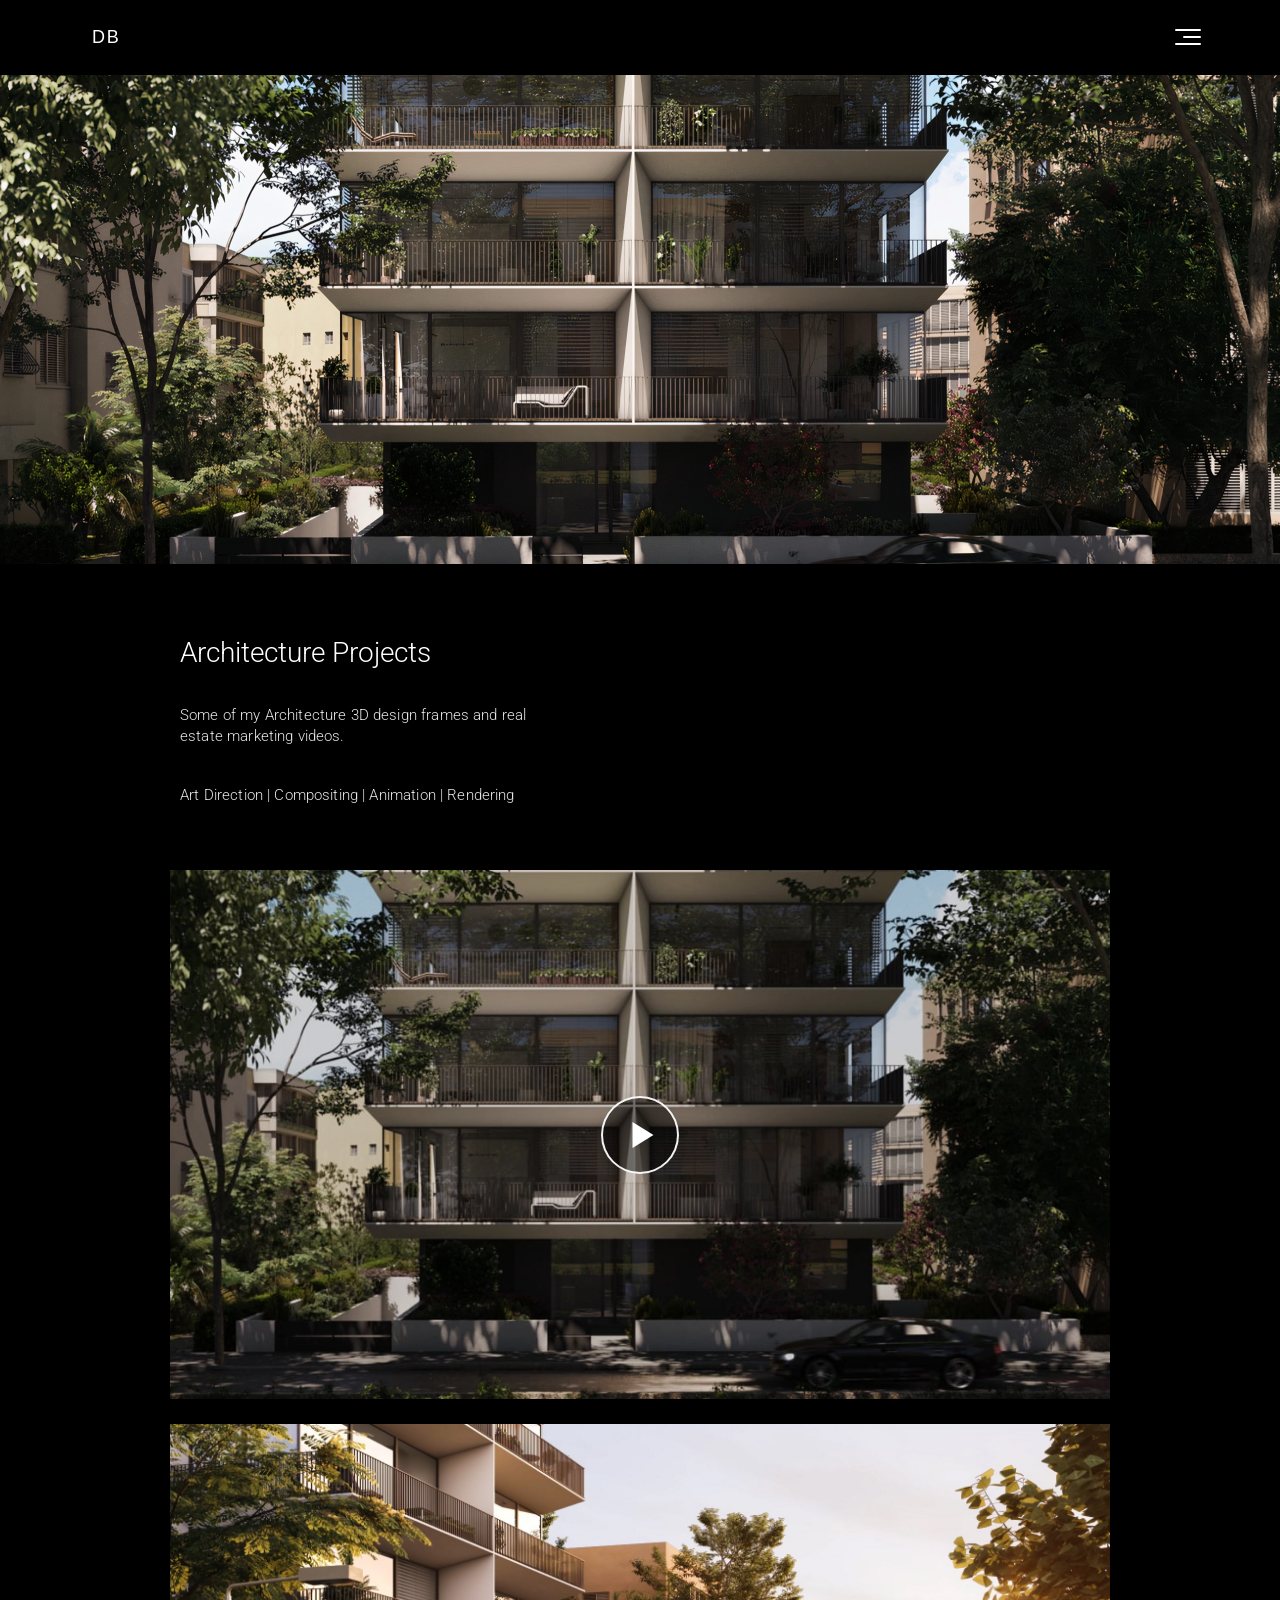
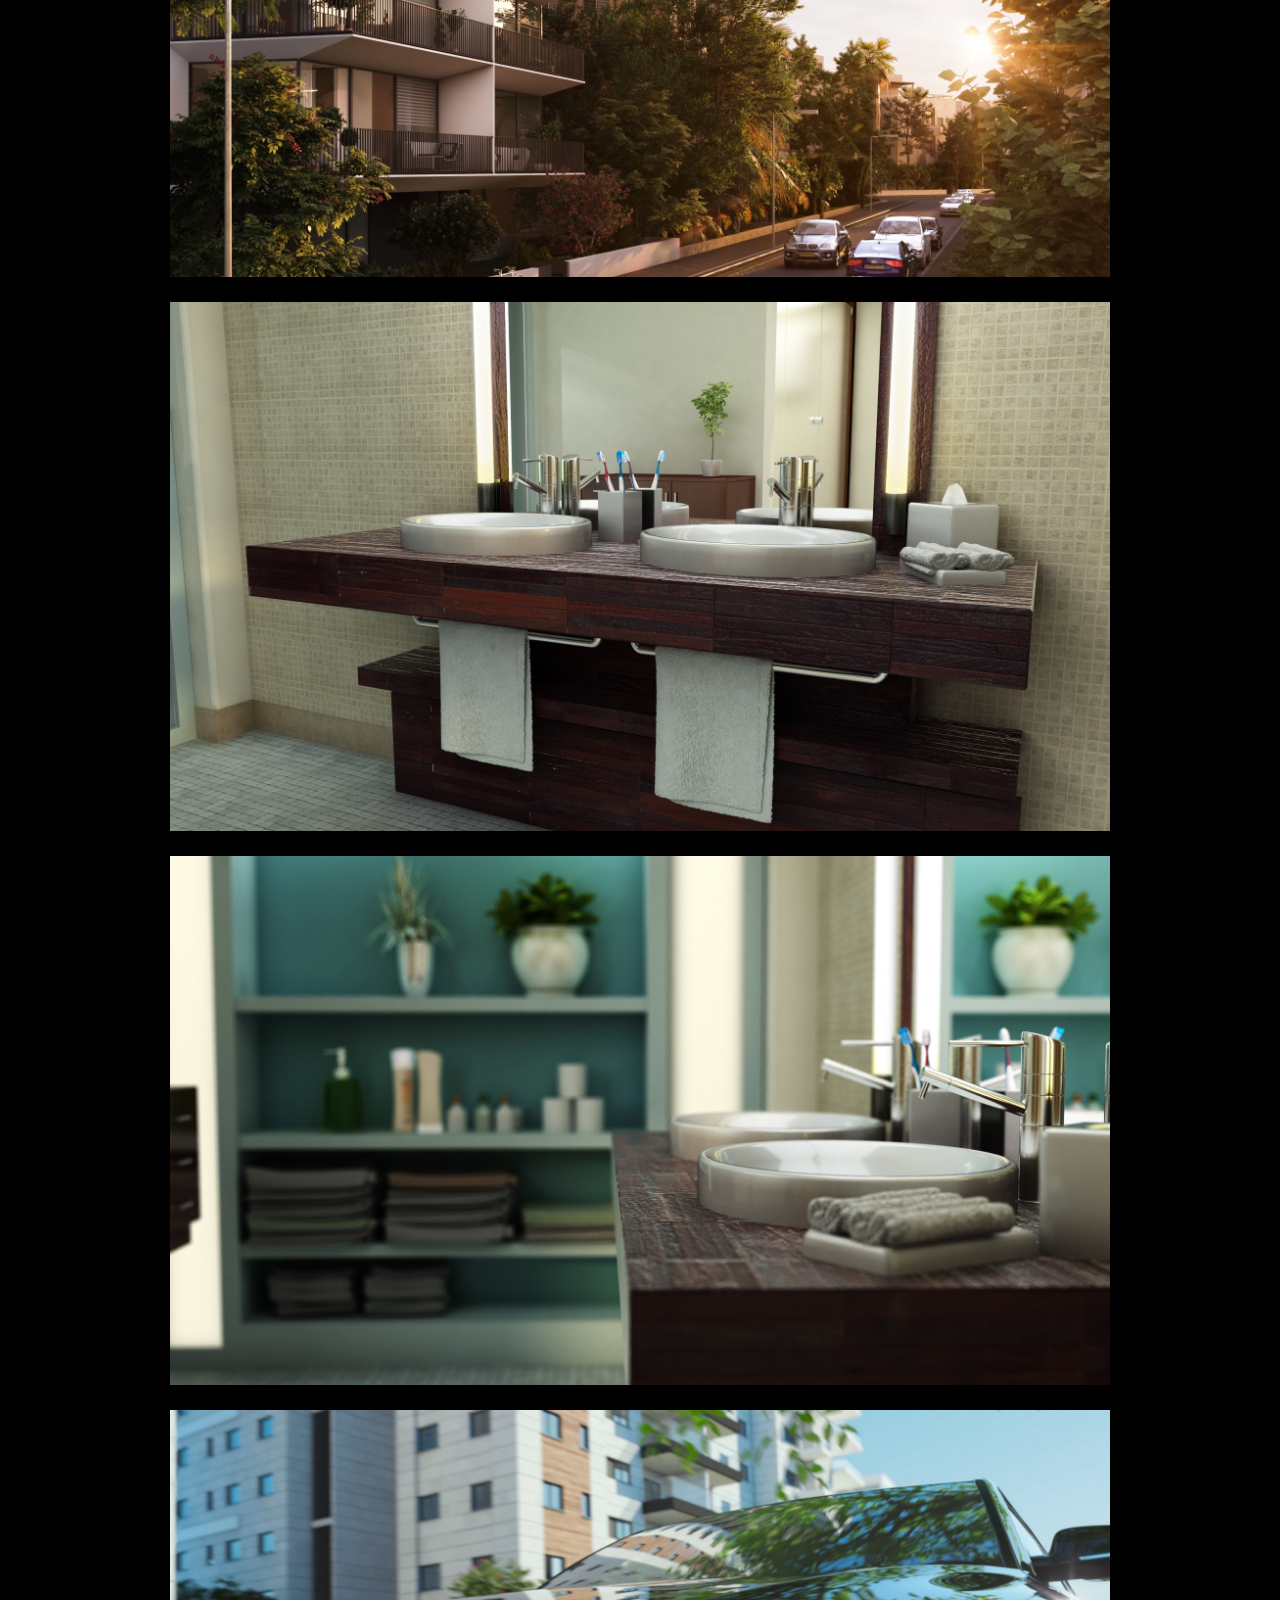
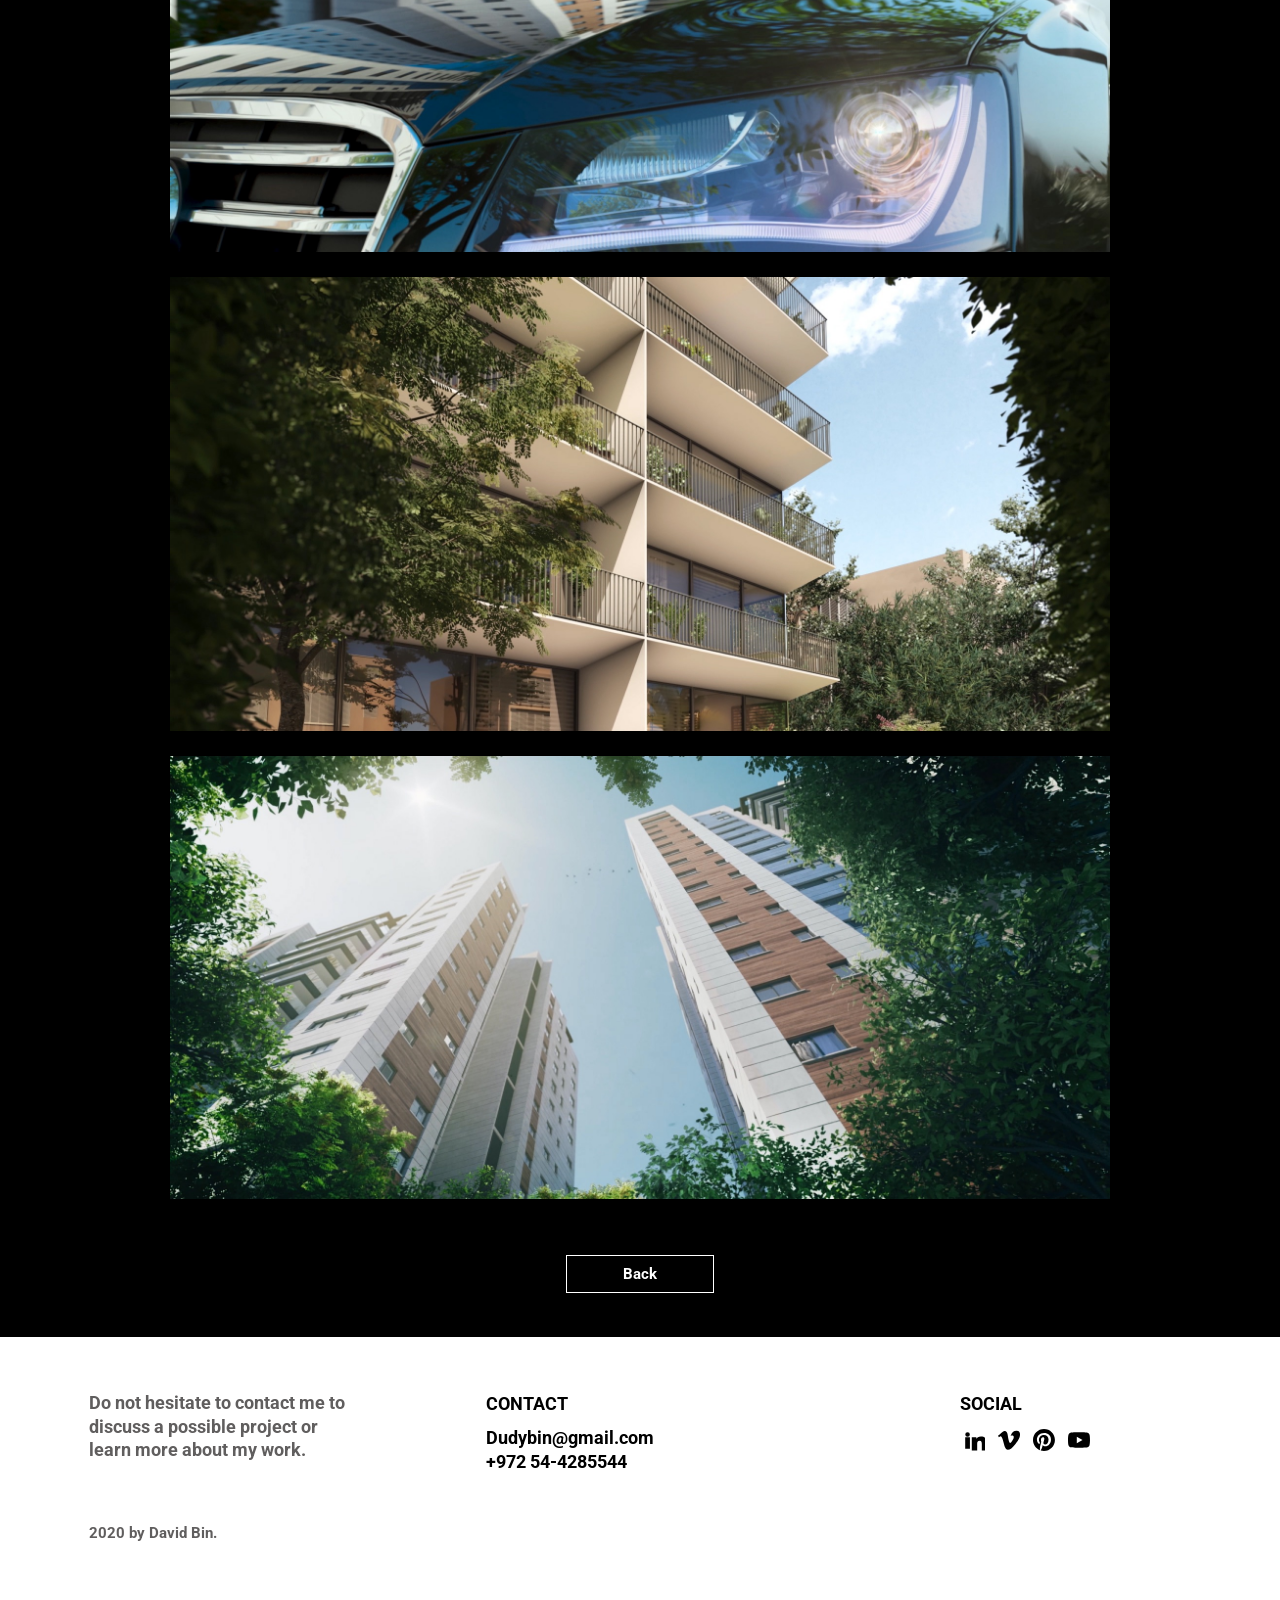
<file: architecture.html>
<!DOCTYPE html>
<html lang="en">
<head>
<meta charset="utf-8">
<meta name="viewport" content="width=device-width, initial-scale=1">
<title>Architecture | David Bin</title>
<meta name="description" content="Architecture visualization design.">
<meta property="og:title" content="Architecture | David Bin">
<meta property="og:description" content="Architecture visualization design.">
<meta property="og:type" content="website">
<link rel="preconnect" href="https://fonts.googleapis.com">
<link rel="preconnect" href="https://fonts.gstatic.com" crossorigin>
<link href="https://fonts.googleapis.com/css2?family=Poppins:wght@600;700&family=Roboto:wght@300;400;700&display=swap" rel="stylesheet">
<link rel="stylesheet" href="style.css?v=36">
</head>
<body>
<header class="topbar">
  <a class="mark" href="index.html">DB</a>
  <button class="burger" id="burger" aria-label="Menu" aria-expanded="false" aria-controls="menu">
    <span></span><span></span><span></span>
  </button>
</header>
<div class="menu" id="menu" hidden>
  <div class="menu__inner">
    <button class="menu__close" id="menu-close" aria-label="Close menu">
      <svg viewBox="0 0 31 31" aria-hidden="true">
        <path d="M2 2 L29 29 M29 2 L2 29" stroke="currentColor" stroke-width="1.6" fill="none"/>
      </svg>
    </button>
    <nav aria-label="Main">
      <ul class="menu__list">
        <li><a href="index.html" data-page="home">HOME</a></li>
        <li><a href="post-production.html" data-page="post-production">POST-PRODUCTION</a></li>
        <li><a href="unity.html" data-page="unity">UNITY</a></li>
        <li><a href="unreal-for-vp.html" data-page="unreal-for-vp">UNREAL FOR VP</a></li>
        <li><a href="https://davidbin-private.pages.dev" data-page="mobile-games">MOBILE GAMES</a></li>
        <li><a href="about.html" data-page="about">ABOUT</a></li>
        <li><a href="contact.html" data-page="contact">CONTACT</a></li>
      </ul>
    </nav>
    <ul class="menu__social">
      <li><a href="https://www.linkedin.com/in/david-bin-7bb2103/" target="_blank" rel="noopener" aria-label="LinkedIn"><svg viewBox="0 0 24 24" aria-hidden="true"><path d="M4.98 3.5a2.5 2.5 0 1 1 0 5 2.5 2.5 0 0 1 0-5zM2.4 9h5.16v12.5H2.4zM9.6 9h4.95v1.71h.07c.69-1.24 2.37-2.55 4.88-2.55 5.22 0 6.18 3.3 6.18 7.6v7.74h-5.16v-6.86c0-1.64-.03-3.74-2.34-3.74-2.35 0-2.71 1.78-2.71 3.62v6.98H9.6z"/></svg></a></li>
      <li><a href="https://vimeo.com/user6250012" target="_blank" rel="noopener" aria-label="Vimeo"><svg viewBox="0 0 24 24" aria-hidden="true"><path d="M23.98 6.72c-.11 2.34-1.75 5.55-4.92 9.62C15.78 20.6 13 22.74 10.73 22.74c-1.4 0-2.59-1.3-3.56-3.9L5.23 11.7c-.72-2.6-1.5-3.9-2.33-3.9-.18 0-.81.38-1.9 1.14L0 7.47c1.18-1.04 2.35-2.08 3.5-3.12C5.08 2.97 6.26 2.26 7.05 2.19c1.86-.18 3.01 1.1 3.44 3.83.47 2.95.79 4.78.97 5.5.54 2.46 1.14 3.69 1.79 3.69.5 0 1.26-.8 2.27-2.4 1.01-1.6 1.55-2.81 1.62-3.64.14-1.36-.4-2.04-1.62-2.04-.57 0-1.17.13-1.78.4 1.18-3.88 3.45-5.77 6.79-5.66 2.48.07 3.65 1.68 3.51 4.84z"/></svg></a></li>
      <li><a href="https://www.pinterest.com/dudybin/_saved/" target="_blank" rel="noopener" aria-label="Pinterest"><svg viewBox="0 0 24 24" aria-hidden="true"><path d="M12 0C5.37 0 0 5.37 0 12c0 5.08 3.16 9.42 7.62 11.17-.1-.95-.2-2.4.04-3.44.22-.93 1.4-5.95 1.4-5.95s-.36-.72-.36-1.78c0-1.67.97-2.92 2.17-2.92 1.02 0 1.52.77 1.52 1.69 0 1.03-.66 2.57-1 4-.28 1.2.6 2.18 1.78 2.18 2.14 0 3.78-2.26 3.78-5.51 0-2.88-2.07-4.9-5.03-4.9-3.43 0-5.44 2.57-5.44 5.22 0 1.03.4 2.14.9 2.74.1.12.11.22.08.34l-.33 1.36c-.05.22-.17.27-.4.16-1.5-.7-2.44-2.89-2.44-4.65 0-3.78 2.75-7.26 7.92-7.26 4.16 0 7.4 2.96 7.4 6.93 0 4.13-2.61 7.46-6.22 7.46-1.22 0-2.36-.63-2.75-1.38l-.75 2.85c-.27 1.04-1 2.35-1.49 3.15 1.12.35 2.3.53 3.53.53 6.63 0 12-5.37 12-12S18.63 0 12 0z"/></svg></a></li>
    </ul>
  </div>
</div>

<main class="proj proj--hero">
  <div class="proj__banner" style="--bg:url('assets/bg-architecture.jpg');--bg-m:url('assets/m/bg-architecture.jpg')"></div>
  <div class="stage">
    <h1 class="proj__title">Architecture Projects</h1>
    <p class="proj__lead">Some of my Architecture 3D design frames and real estate marketing videos.</p>
    <p class="proj__credits">Art Direction | Compositing | Animation | Rendering</p>
  </div>
  <div class="stage">
    <div class="player">
    <button class="facade" type="button" data-vimeo="479600777"
      style="background-image:url('assets/poster-architecture.jpg')"
      aria-label="Play Architecture Projects">
      <span class="facade__play" aria-hidden="true"></span>
    </button>
    </div>
    <ul class="shots">
      <li><img src="assets/pages/arch1.jpg" data-m="assets/m/arch1.jpg" width="1920" height="926" alt="" loading="lazy" decoding="async"></li>
      <li><img src="assets/pages/arch2.jpg" data-m="assets/m/arch2.jpg" width="1920" height="1080" alt="" loading="lazy" decoding="async"></li>
      <li><img src="assets/pages/arch3.jpg" data-m="assets/m/arch3.jpg" width="1920" height="1080" alt="" loading="lazy" decoding="async"></li>
      <li><img src="assets/pages/arch4.jpg" data-m="assets/m/arch4.jpg" width="1920" height="904" alt="" loading="lazy" decoding="async"></li>
      <li><img src="assets/pages/arch5.jpg" data-m="assets/m/arch5.jpg" width="1920" height="926" alt="" loading="lazy" decoding="async"></li>
      <li><img src="assets/pages/arch6.jpg" data-m="assets/m/arch6.jpg" width="1920" height="906" alt="" loading="lazy" decoding="async"></li>
    </ul>
    <a class="back" href="index.html">Back</a>
  </div>
</main>
<footer>
  <div class="foot-grid">
    <div>
      <p>Do not hesitate to contact me to discuss a possible project or learn more about my work.</p>
    </div>
    <div>
      <h2>CONTACT</h2>
      <p><a href="mailto:Dudybin@gmail.com">Dudybin@gmail.com</a></p>
      <p>+972 54-4285544</p>
    </div>
    <div>
      <h2>SOCIAL</h2>
      <ul class="social">
        <li><a href="https://www.linkedin.com/in/david-bin-7bb2103/" target="_blank" rel="noopener" aria-label="LinkedIn"><svg viewBox="0 0 24 24" aria-hidden="true"><path d="M4.98 3.5a2.5 2.5 0 1 1 0 5 2.5 2.5 0 0 1 0-5zM2.4 9h5.16v12.5H2.4zM9.6 9h4.95v1.71h.07c.69-1.24 2.37-2.55 4.88-2.55 5.22 0 6.18 3.3 6.18 7.6v7.74h-5.16v-6.86c0-1.64-.03-3.74-2.34-3.74-2.35 0-2.71 1.78-2.71 3.62v6.98H9.6z"/></svg></a></li>
        <li><a href="https://vimeo.com/user6250012" target="_blank" rel="noopener" aria-label="Vimeo"><svg viewBox="0 0 24 24" aria-hidden="true"><path d="M23.98 6.72c-.11 2.34-1.75 5.55-4.92 9.62C15.78 20.6 13 22.74 10.73 22.74c-1.4 0-2.59-1.3-3.56-3.9L5.23 11.7c-.72-2.6-1.5-3.9-2.33-3.9-.18 0-.81.38-1.9 1.14L0 7.47c1.18-1.04 2.35-2.08 3.5-3.12C5.08 2.97 6.26 2.26 7.05 2.19c1.86-.18 3.01 1.1 3.44 3.83.47 2.95.79 4.78.97 5.5.54 2.46 1.14 3.69 1.79 3.69.5 0 1.26-.8 2.27-2.4 1.01-1.6 1.55-2.81 1.62-3.64.14-1.36-.4-2.04-1.62-2.04-.57 0-1.17.13-1.78.4 1.18-3.88 3.45-5.77 6.79-5.66 2.48.07 3.65 1.68 3.51 4.84z"/></svg></a></li>
        <li><a href="https://www.pinterest.com/dudybin/_saved/" target="_blank" rel="noopener" aria-label="Pinterest"><svg viewBox="0 0 24 24" aria-hidden="true"><path d="M12 0C5.37 0 0 5.37 0 12c0 5.08 3.16 9.42 7.62 11.17-.1-.95-.2-2.4.04-3.44.22-.93 1.4-5.95 1.4-5.95s-.36-.72-.36-1.78c0-1.67.97-2.92 2.17-2.92 1.02 0 1.52.77 1.52 1.69 0 1.03-.66 2.57-1 4-.28 1.2.6 2.18 1.78 2.18 2.14 0 3.78-2.26 3.78-5.51 0-2.88-2.07-4.9-5.03-4.9-3.43 0-5.44 2.57-5.44 5.22 0 1.03.4 2.14.9 2.74.1.12.11.22.08.34l-.33 1.36c-.05.22-.17.27-.4.16-1.5-.7-2.44-2.89-2.44-4.65 0-3.78 2.75-7.26 7.92-7.26 4.16 0 7.4 2.96 7.4 6.93 0 4.13-2.61 7.46-6.22 7.46-1.22 0-2.36-.63-2.75-1.38l-.75 2.85c-.27 1.04-1 2.35-1.49 3.15 1.12.35 2.3.53 3.53.53 6.63 0 12-5.37 12-12S18.63 0 12 0z"/></svg></a></li>
        <li><a href="https://www.youtube.com/channel/UCYTnaX47JlpFX5cW_PVE4cQ" target="_blank" rel="noopener" aria-label="YouTube"><svg viewBox="0 0 24 24" aria-hidden="true"><path d="M23.5 6.2a3.02 3.02 0 0 0-2.12-2.14C19.5 3.55 12 3.55 12 3.55s-7.5 0-9.38.51A3.02 3.02 0 0 0 .5 6.2C0 8.08 0 12 0 12s0 3.92.5 5.8a3.02 3.02 0 0 0 2.12 2.14c1.88.51 9.38.51 9.38.51s7.5 0 9.38-.51a3.02 3.02 0 0 0 2.12-2.14C24 15.92 24 12 24 12s0-3.92-.5-5.8zM9.6 15.6V8.4l6.24 3.6z"/></svg></a></li>
      </ul>
    </div>
  </div>
  <p class="copyright">2020 by David Bin.</p>
</footer>

<script src="site.js?v=36"></script>
</body>
</html>
</file>
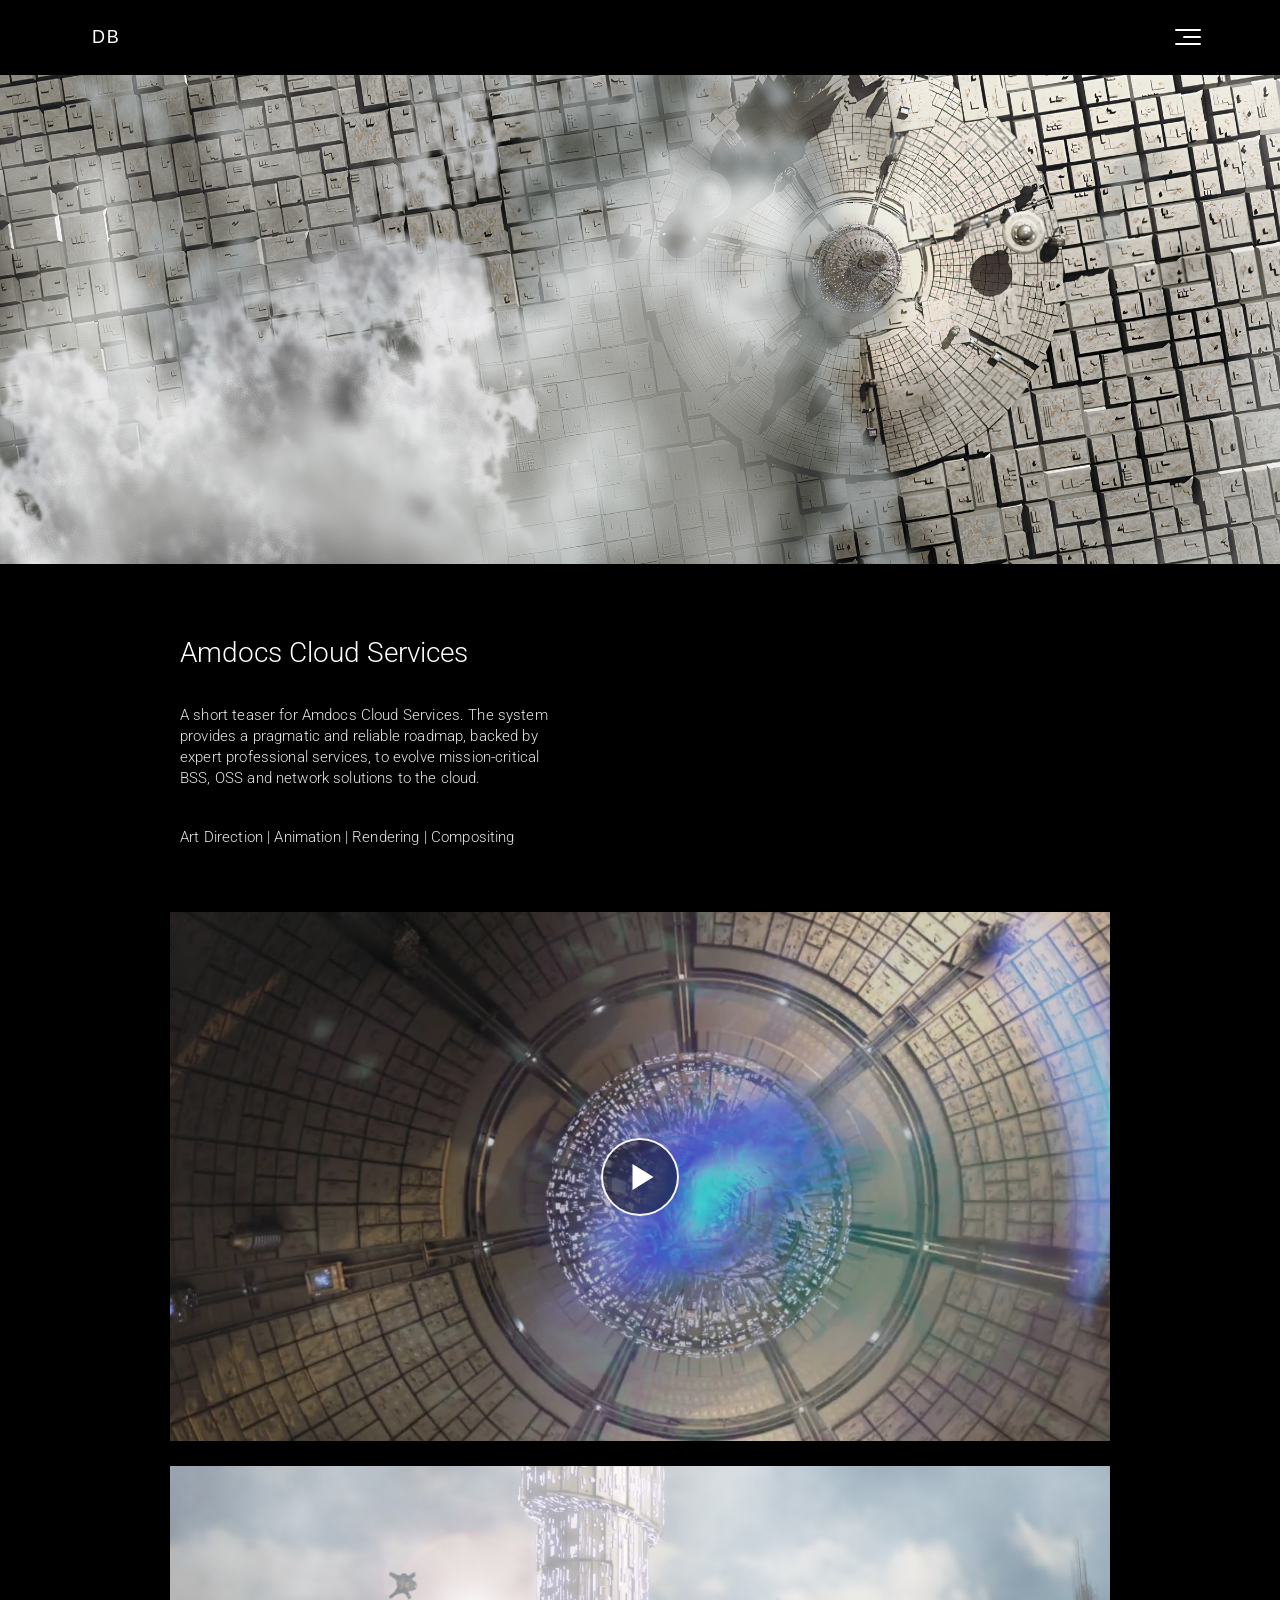
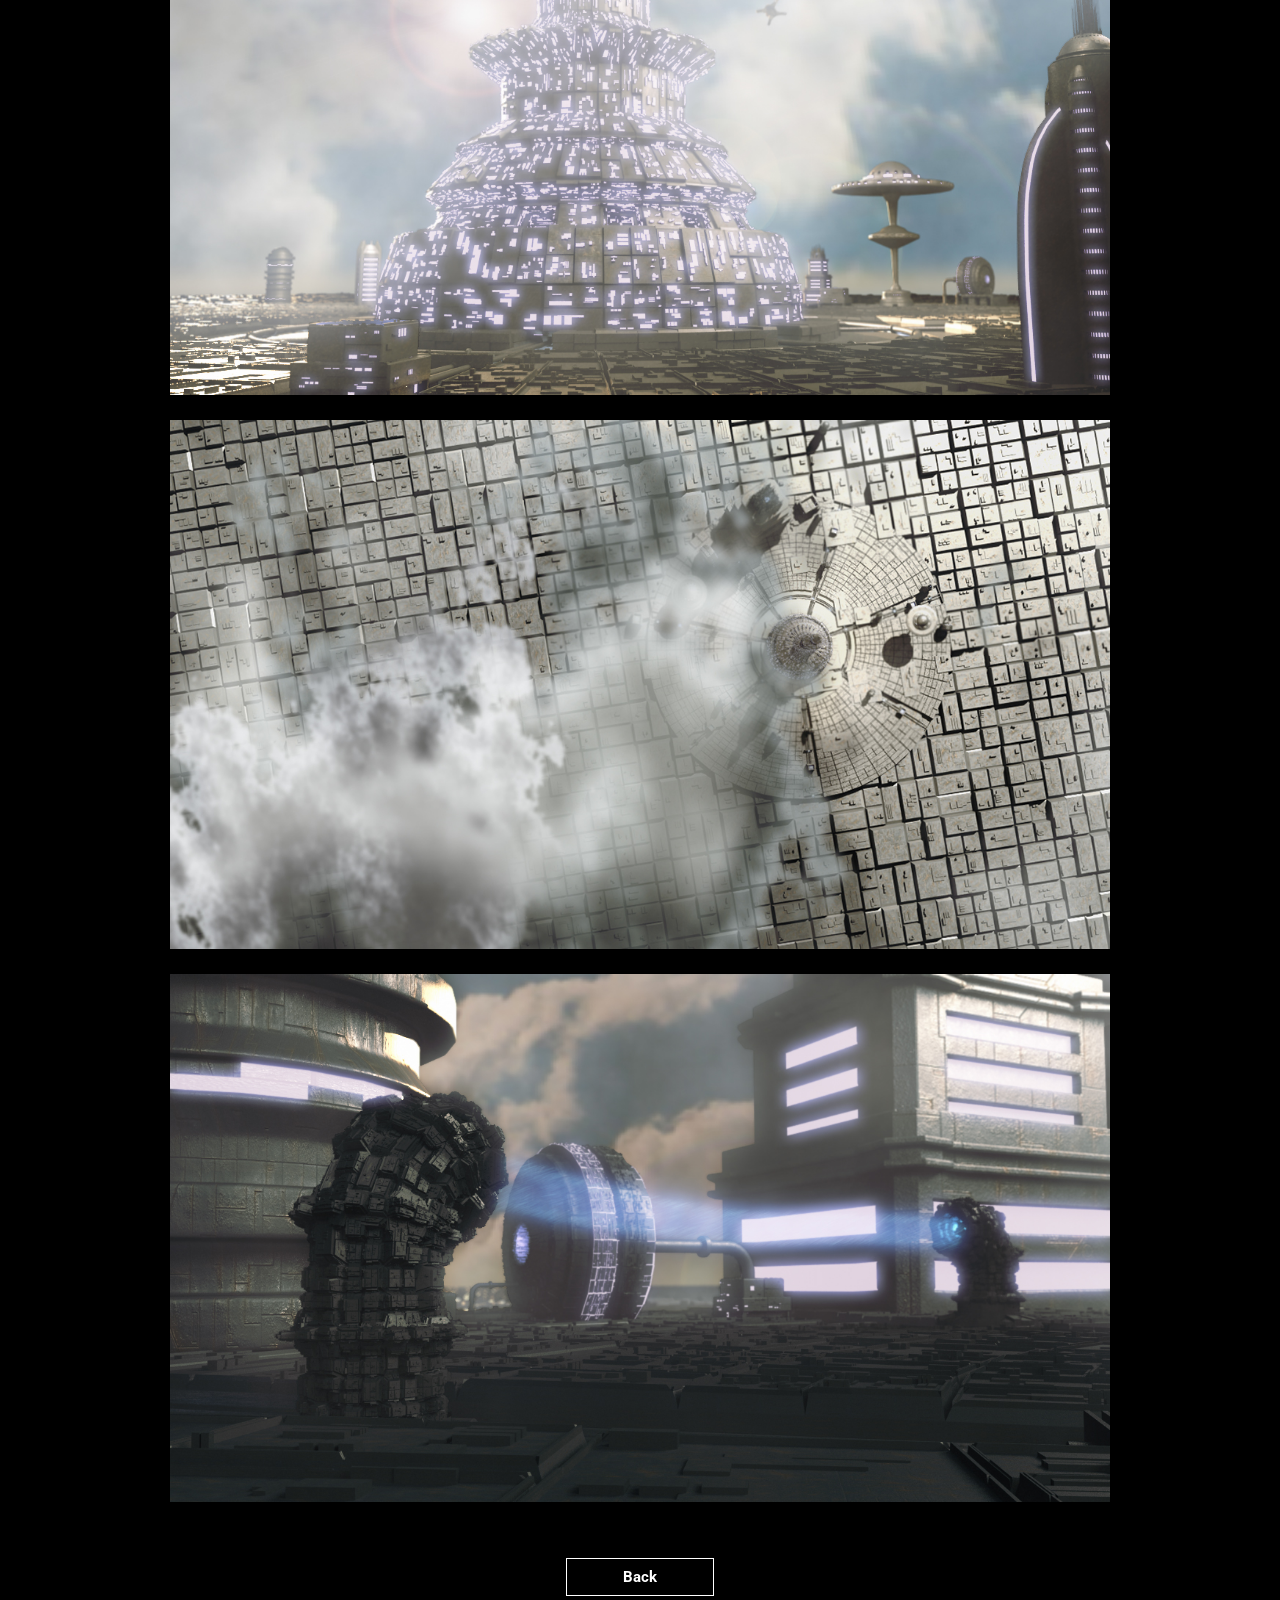
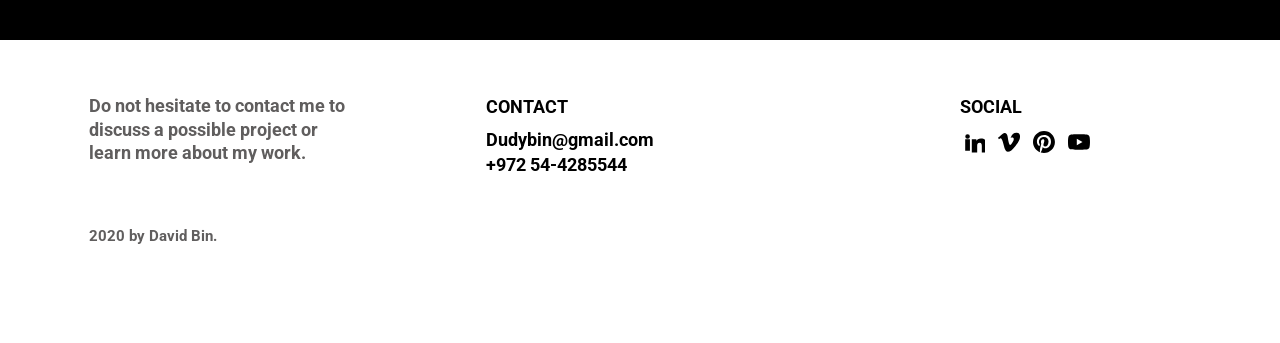
<file: cloud-services.html>
<!DOCTYPE html>
<html lang="en">
<head>
<meta charset="utf-8">
<meta name="viewport" content="width=device-width, initial-scale=1">
<title>Amdocs Cloud Services | David Bin</title>
<meta name="description" content="A short teaser for Amdocs Cloud Services, made for MWC.">
<meta property="og:title" content="Amdocs Cloud Services | David Bin">
<meta property="og:description" content="A short teaser for Amdocs Cloud Services, made for MWC.">
<meta property="og:type" content="website">
<link rel="preconnect" href="https://fonts.googleapis.com">
<link rel="preconnect" href="https://fonts.gstatic.com" crossorigin>
<link href="https://fonts.googleapis.com/css2?family=Poppins:wght@600;700&family=Roboto:wght@300;400;700&display=swap" rel="stylesheet">
<link rel="stylesheet" href="style.css?v=36">
</head>
<body>
<header class="topbar">
  <a class="mark" href="index.html">DB</a>
  <button class="burger" id="burger" aria-label="Menu" aria-expanded="false" aria-controls="menu">
    <span></span><span></span><span></span>
  </button>
</header>
<div class="menu" id="menu" hidden>
  <div class="menu__inner">
    <button class="menu__close" id="menu-close" aria-label="Close menu">
      <svg viewBox="0 0 31 31" aria-hidden="true">
        <path d="M2 2 L29 29 M29 2 L2 29" stroke="currentColor" stroke-width="1.6" fill="none"/>
      </svg>
    </button>
    <nav aria-label="Main">
      <ul class="menu__list">
        <li><a href="index.html" data-page="home">HOME</a></li>
        <li><a href="post-production.html" data-page="post-production">POST-PRODUCTION</a></li>
        <li><a href="unity.html" data-page="unity">UNITY</a></li>
        <li><a href="unreal-for-vp.html" data-page="unreal-for-vp">UNREAL FOR VP</a></li>
        <li><a href="https://davidbin-private.pages.dev" data-page="mobile-games">MOBILE GAMES</a></li>
        <li><a href="about.html" data-page="about">ABOUT</a></li>
        <li><a href="contact.html" data-page="contact">CONTACT</a></li>
      </ul>
    </nav>
    <ul class="menu__social">
      <li><a href="https://www.linkedin.com/in/david-bin-7bb2103/" target="_blank" rel="noopener" aria-label="LinkedIn"><svg viewBox="0 0 24 24" aria-hidden="true"><path d="M4.98 3.5a2.5 2.5 0 1 1 0 5 2.5 2.5 0 0 1 0-5zM2.4 9h5.16v12.5H2.4zM9.6 9h4.95v1.71h.07c.69-1.24 2.37-2.55 4.88-2.55 5.22 0 6.18 3.3 6.18 7.6v7.74h-5.16v-6.86c0-1.64-.03-3.74-2.34-3.74-2.35 0-2.71 1.78-2.71 3.62v6.98H9.6z"/></svg></a></li>
      <li><a href="https://vimeo.com/user6250012" target="_blank" rel="noopener" aria-label="Vimeo"><svg viewBox="0 0 24 24" aria-hidden="true"><path d="M23.98 6.72c-.11 2.34-1.75 5.55-4.92 9.62C15.78 20.6 13 22.74 10.73 22.74c-1.4 0-2.59-1.3-3.56-3.9L5.23 11.7c-.72-2.6-1.5-3.9-2.33-3.9-.18 0-.81.38-1.9 1.14L0 7.47c1.18-1.04 2.35-2.08 3.5-3.12C5.08 2.97 6.26 2.26 7.05 2.19c1.86-.18 3.01 1.1 3.44 3.83.47 2.95.79 4.78.97 5.5.54 2.46 1.14 3.69 1.79 3.69.5 0 1.26-.8 2.27-2.4 1.01-1.6 1.55-2.81 1.62-3.64.14-1.36-.4-2.04-1.62-2.04-.57 0-1.17.13-1.78.4 1.18-3.88 3.45-5.77 6.79-5.66 2.48.07 3.65 1.68 3.51 4.84z"/></svg></a></li>
      <li><a href="https://www.pinterest.com/dudybin/_saved/" target="_blank" rel="noopener" aria-label="Pinterest"><svg viewBox="0 0 24 24" aria-hidden="true"><path d="M12 0C5.37 0 0 5.37 0 12c0 5.08 3.16 9.42 7.62 11.17-.1-.95-.2-2.4.04-3.44.22-.93 1.4-5.95 1.4-5.95s-.36-.72-.36-1.78c0-1.67.97-2.92 2.17-2.92 1.02 0 1.52.77 1.52 1.69 0 1.03-.66 2.57-1 4-.28 1.2.6 2.18 1.78 2.18 2.14 0 3.78-2.26 3.78-5.51 0-2.88-2.07-4.9-5.03-4.9-3.43 0-5.44 2.57-5.44 5.22 0 1.03.4 2.14.9 2.74.1.12.11.22.08.34l-.33 1.36c-.05.22-.17.27-.4.16-1.5-.7-2.44-2.89-2.44-4.65 0-3.78 2.75-7.26 7.92-7.26 4.16 0 7.4 2.96 7.4 6.93 0 4.13-2.61 7.46-6.22 7.46-1.22 0-2.36-.63-2.75-1.38l-.75 2.85c-.27 1.04-1 2.35-1.49 3.15 1.12.35 2.3.53 3.53.53 6.63 0 12-5.37 12-12S18.63 0 12 0z"/></svg></a></li>
    </ul>
  </div>
</div>

<main class="proj proj--hero">
  <div class="proj__banner" style="--bg:url('assets/bg-cloud.jpg');--bg-m:url('assets/m/bg-cloud.jpg')"></div>
  <div class="stage">
    <h1 class="proj__title">Amdocs Cloud Services</h1>
    <p class="proj__lead">A short teaser for Amdocs Cloud Services. The system provides a pragmatic and reliable roadmap, backed by expert professional services, to evolve mission-critical BSS, OSS and network solutions to the cloud.</p>
    <p class="proj__credits">Art Direction | Animation | Rendering | Compositing</p>
  </div>
  <div class="stage">
    <div class="player">
    <button class="facade" type="button" data-vimeo="41475388"
      style="background-image:url('assets/poster-cloud.jpg')"
      aria-label="Play Amdocs Cloud Services">
      <span class="facade__play" aria-hidden="true"></span>
    </button>
    </div>
    <ul class="shots">
      <li><img src="assets/pages/clg1.jpg" data-m="assets/m/clg1.jpg" width="1280" height="720" alt="" loading="lazy" decoding="async"></li>
      <li><img src="assets/pages/clg2.jpg" data-m="assets/m/clg2.jpg" width="1200" height="675" alt="" loading="lazy" decoding="async"></li>
      <li><img src="assets/pages/clg3.jpg" data-m="assets/m/clg3.jpg" width="1280" height="720" alt="" loading="lazy" decoding="async"></li>
    </ul>
    <a class="back" href="index.html">Back</a>
  </div>
</main>
<footer>
  <div class="foot-grid">
    <div>
      <p>Do not hesitate to contact me to discuss a possible project or learn more about my work.</p>
    </div>
    <div>
      <h2>CONTACT</h2>
      <p><a href="mailto:Dudybin@gmail.com">Dudybin@gmail.com</a></p>
      <p>+972 54-4285544</p>
    </div>
    <div>
      <h2>SOCIAL</h2>
      <ul class="social">
        <li><a href="https://www.linkedin.com/in/david-bin-7bb2103/" target="_blank" rel="noopener" aria-label="LinkedIn"><svg viewBox="0 0 24 24" aria-hidden="true"><path d="M4.98 3.5a2.5 2.5 0 1 1 0 5 2.5 2.5 0 0 1 0-5zM2.4 9h5.16v12.5H2.4zM9.6 9h4.95v1.71h.07c.69-1.24 2.37-2.55 4.88-2.55 5.22 0 6.18 3.3 6.18 7.6v7.74h-5.16v-6.86c0-1.64-.03-3.74-2.34-3.74-2.35 0-2.71 1.78-2.71 3.62v6.98H9.6z"/></svg></a></li>
        <li><a href="https://vimeo.com/user6250012" target="_blank" rel="noopener" aria-label="Vimeo"><svg viewBox="0 0 24 24" aria-hidden="true"><path d="M23.98 6.72c-.11 2.34-1.75 5.55-4.92 9.62C15.78 20.6 13 22.74 10.73 22.74c-1.4 0-2.59-1.3-3.56-3.9L5.23 11.7c-.72-2.6-1.5-3.9-2.33-3.9-.18 0-.81.38-1.9 1.14L0 7.47c1.18-1.04 2.35-2.08 3.5-3.12C5.08 2.97 6.26 2.26 7.05 2.19c1.86-.18 3.01 1.1 3.44 3.83.47 2.95.79 4.78.97 5.5.54 2.46 1.14 3.69 1.79 3.69.5 0 1.26-.8 2.27-2.4 1.01-1.6 1.55-2.81 1.62-3.64.14-1.36-.4-2.04-1.62-2.04-.57 0-1.17.13-1.78.4 1.18-3.88 3.45-5.77 6.79-5.66 2.48.07 3.65 1.68 3.51 4.84z"/></svg></a></li>
        <li><a href="https://www.pinterest.com/dudybin/_saved/" target="_blank" rel="noopener" aria-label="Pinterest"><svg viewBox="0 0 24 24" aria-hidden="true"><path d="M12 0C5.37 0 0 5.37 0 12c0 5.08 3.16 9.42 7.62 11.17-.1-.95-.2-2.4.04-3.44.22-.93 1.4-5.95 1.4-5.95s-.36-.72-.36-1.78c0-1.67.97-2.92 2.17-2.92 1.02 0 1.52.77 1.52 1.69 0 1.03-.66 2.57-1 4-.28 1.2.6 2.18 1.78 2.18 2.14 0 3.78-2.26 3.78-5.51 0-2.88-2.07-4.9-5.03-4.9-3.43 0-5.44 2.57-5.44 5.22 0 1.03.4 2.14.9 2.74.1.12.11.22.08.34l-.33 1.36c-.05.22-.17.27-.4.16-1.5-.7-2.44-2.89-2.44-4.65 0-3.78 2.75-7.26 7.92-7.26 4.16 0 7.4 2.96 7.4 6.93 0 4.13-2.61 7.46-6.22 7.46-1.22 0-2.36-.63-2.75-1.38l-.75 2.85c-.27 1.04-1 2.35-1.49 3.15 1.12.35 2.3.53 3.53.53 6.63 0 12-5.37 12-12S18.63 0 12 0z"/></svg></a></li>
        <li><a href="https://www.youtube.com/channel/UCYTnaX47JlpFX5cW_PVE4cQ" target="_blank" rel="noopener" aria-label="YouTube"><svg viewBox="0 0 24 24" aria-hidden="true"><path d="M23.5 6.2a3.02 3.02 0 0 0-2.12-2.14C19.5 3.55 12 3.55 12 3.55s-7.5 0-9.38.51A3.02 3.02 0 0 0 .5 6.2C0 8.08 0 12 0 12s0 3.92.5 5.8a3.02 3.02 0 0 0 2.12 2.14c1.88.51 9.38.51 9.38.51s7.5 0 9.38-.51a3.02 3.02 0 0 0 2.12-2.14C24 15.92 24 12 24 12s0-3.92-.5-5.8zM9.6 15.6V8.4l6.24 3.6z"/></svg></a></li>
      </ul>
    </div>
  </div>
  <p class="copyright">2020 by David Bin.</p>
</footer>

<script src="site.js?v=36"></script>
</body>
</html>
</file>
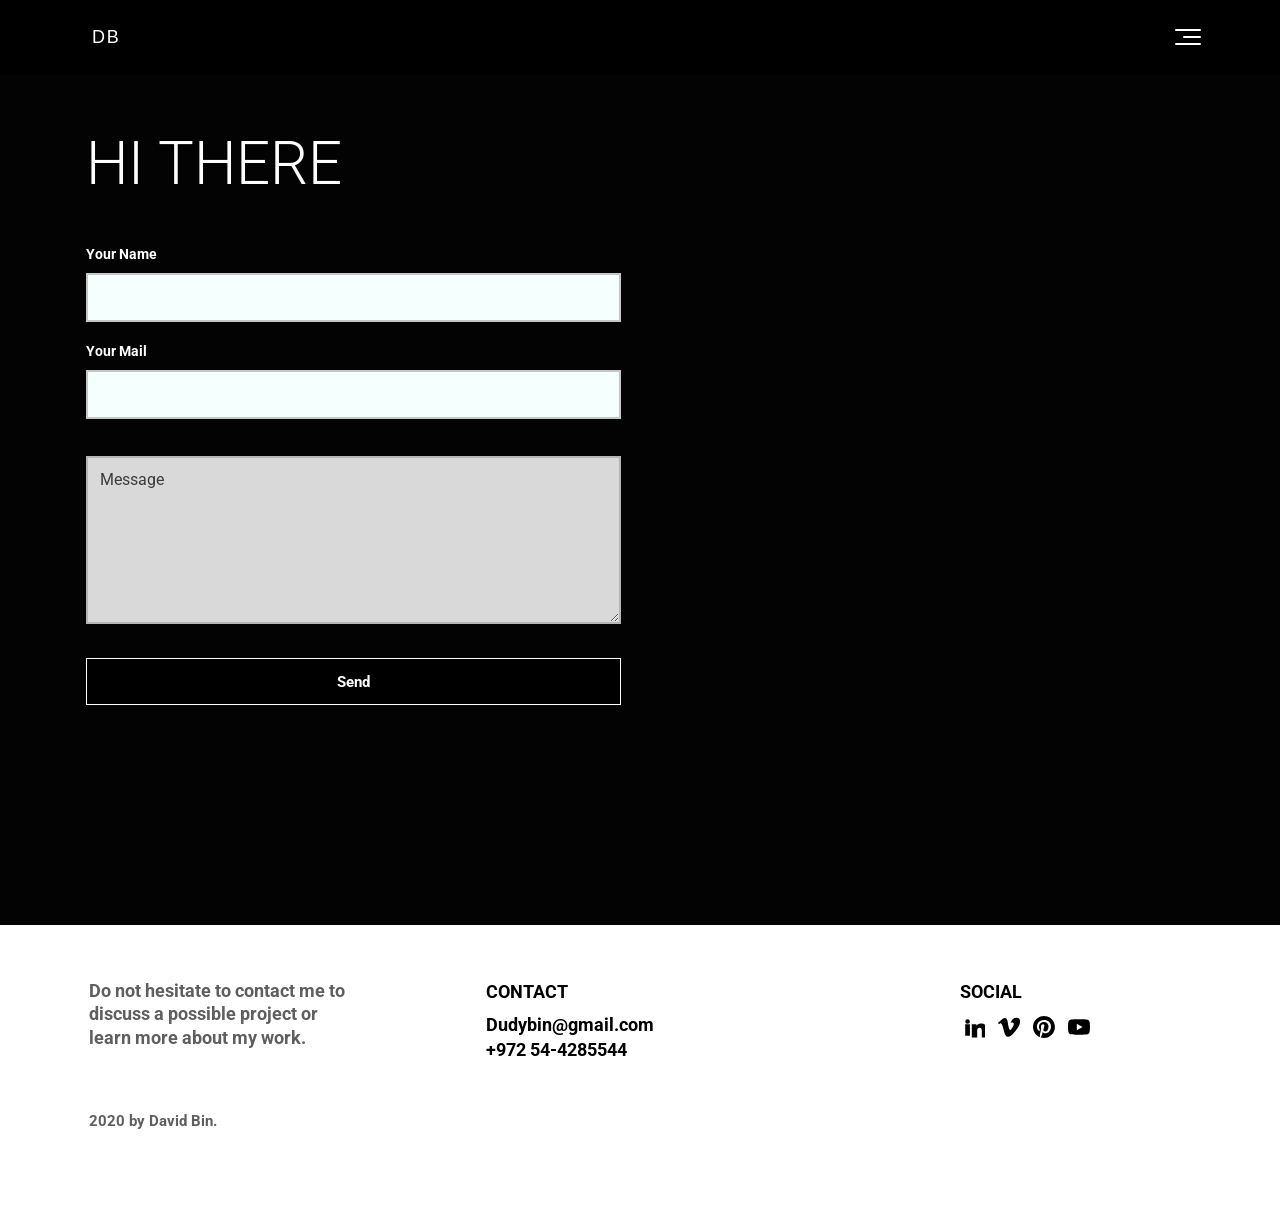
<file: contact.html>
<!DOCTYPE html>
<html lang="en">
<head>
<meta charset="utf-8">
<meta name="viewport" content="width=device-width, initial-scale=1">
<title>CONTACT | David Bin</title>
<meta name="description" content="Get in touch with David Bin.">
<meta property="og:title" content="CONTACT | David Bin">
<meta property="og:description" content="Get in touch with David Bin.">
<meta property="og:type" content="website">
<link rel="preconnect" href="https://fonts.googleapis.com">
<link rel="preconnect" href="https://fonts.gstatic.com" crossorigin>
<link href="https://fonts.googleapis.com/css2?family=Poppins:wght@600;700&family=Roboto:wght@300;400;700&display=swap" rel="stylesheet">
<link rel="stylesheet" href="style.css?v=36">
</head>
<body>
<header class="topbar">
  <a class="mark" href="index.html">DB</a>
  <button class="burger" id="burger" aria-label="Menu" aria-expanded="false" aria-controls="menu">
    <span></span><span></span><span></span>
  </button>
</header>
<div class="menu" id="menu" hidden>
  <div class="menu__inner">
    <button class="menu__close" id="menu-close" aria-label="Close menu">
      <svg viewBox="0 0 31 31" aria-hidden="true">
        <path d="M2 2 L29 29 M29 2 L2 29" stroke="currentColor" stroke-width="1.6" fill="none"/>
      </svg>
    </button>
    <nav aria-label="Main">
      <ul class="menu__list">
        <li><a href="index.html" data-page="home">HOME</a></li>
        <li><a href="post-production.html" data-page="post-production">POST-PRODUCTION</a></li>
        <li><a href="unity.html" data-page="unity">UNITY</a></li>
        <li><a href="unreal-for-vp.html" data-page="unreal-for-vp">UNREAL FOR VP</a></li>
        <li><a href="https://davidbin-private.pages.dev" data-page="mobile-games">MOBILE GAMES</a></li>
        <li><a href="about.html" data-page="about">ABOUT</a></li>
        <li><a href="contact.html" data-page="contact">CONTACT</a></li>
      </ul>
    </nav>
    <ul class="menu__social">
      <li><a href="https://www.linkedin.com/in/david-bin-7bb2103/" target="_blank" rel="noopener" aria-label="LinkedIn"><svg viewBox="0 0 24 24" aria-hidden="true"><path d="M4.98 3.5a2.5 2.5 0 1 1 0 5 2.5 2.5 0 0 1 0-5zM2.4 9h5.16v12.5H2.4zM9.6 9h4.95v1.71h.07c.69-1.24 2.37-2.55 4.88-2.55 5.22 0 6.18 3.3 6.18 7.6v7.74h-5.16v-6.86c0-1.64-.03-3.74-2.34-3.74-2.35 0-2.71 1.78-2.71 3.62v6.98H9.6z"/></svg></a></li>
      <li><a href="https://vimeo.com/user6250012" target="_blank" rel="noopener" aria-label="Vimeo"><svg viewBox="0 0 24 24" aria-hidden="true"><path d="M23.98 6.72c-.11 2.34-1.75 5.55-4.92 9.62C15.78 20.6 13 22.74 10.73 22.74c-1.4 0-2.59-1.3-3.56-3.9L5.23 11.7c-.72-2.6-1.5-3.9-2.33-3.9-.18 0-.81.38-1.9 1.14L0 7.47c1.18-1.04 2.35-2.08 3.5-3.12C5.08 2.97 6.26 2.26 7.05 2.19c1.86-.18 3.01 1.1 3.44 3.83.47 2.95.79 4.78.97 5.5.54 2.46 1.14 3.69 1.79 3.69.5 0 1.26-.8 2.27-2.4 1.01-1.6 1.55-2.81 1.62-3.64.14-1.36-.4-2.04-1.62-2.04-.57 0-1.17.13-1.78.4 1.18-3.88 3.45-5.77 6.79-5.66 2.48.07 3.65 1.68 3.51 4.84z"/></svg></a></li>
      <li><a href="https://www.pinterest.com/dudybin/_saved/" target="_blank" rel="noopener" aria-label="Pinterest"><svg viewBox="0 0 24 24" aria-hidden="true"><path d="M12 0C5.37 0 0 5.37 0 12c0 5.08 3.16 9.42 7.62 11.17-.1-.95-.2-2.4.04-3.44.22-.93 1.4-5.95 1.4-5.95s-.36-.72-.36-1.78c0-1.67.97-2.92 2.17-2.92 1.02 0 1.52.77 1.52 1.69 0 1.03-.66 2.57-1 4-.28 1.2.6 2.18 1.78 2.18 2.14 0 3.78-2.26 3.78-5.51 0-2.88-2.07-4.9-5.03-4.9-3.43 0-5.44 2.57-5.44 5.22 0 1.03.4 2.14.9 2.74.1.12.11.22.08.34l-.33 1.36c-.05.22-.17.27-.4.16-1.5-.7-2.44-2.89-2.44-4.65 0-3.78 2.75-7.26 7.92-7.26 4.16 0 7.4 2.96 7.4 6.93 0 4.13-2.61 7.46-6.22 7.46-1.22 0-2.36-.63-2.75-1.38l-.75 2.85c-.27 1.04-1 2.35-1.49 3.15 1.12.35 2.3.53 3.53.53 6.63 0 12-5.37 12-12S18.63 0 12 0z"/></svg></a></li>
    </ul>
  </div>
</div>

<main class="contact-page">
  <video class="contact-page__bg" src="assets/pages/contact-bg.mp4?v=36"
         poster="assets/pages/contact-poster.jpg?v=36"
         autoplay loop muted playsinline preload="metadata"></video>
  <div class="contact-page__body">
    <h1 class="page__title">HI THERE</h1>
    <p class="contact__thanks" id="thanks" hidden>Thanks for submitting!</p>
    <form class="contact" action="https://formsubmit.co/Dudybin@gmail.com" method="POST">
      <input type="hidden" name="_captcha" value="false">
      <input type="hidden" name="_template" value="table">
      <input type="hidden" name="_subject" value="New message from davidbin portfolio">
      <input type="hidden" name="_next" value="https://dudybin.github.io/davidbin-portfolio/contact.html?sent=1">
      <input type="text" name="_honey" style="display:none" tabindex="-1" autocomplete="off">
      <label class="contact__label" for="c-name">Your Name</label>
      <input id="c-name" type="text" name="name" autocomplete="name">
      <label class="contact__label" for="c-mail">Your Mail</label>
      <input id="c-mail" type="email" name="email" autocomplete="email" required>
      <textarea name="message" rows="6" placeholder="Message" aria-label="Message"></textarea>
      <button type="submit">Send</button>
    </form>
  </div>
</main>
<footer>
  <div class="foot-grid">
    <div>
      <p>Do not hesitate to contact me to discuss a possible project or learn more about my work.</p>
    </div>
    <div>
      <h2>CONTACT</h2>
      <p><a href="mailto:Dudybin@gmail.com">Dudybin@gmail.com</a></p>
      <p>+972 54-4285544</p>
    </div>
    <div>
      <h2>SOCIAL</h2>
      <ul class="social">
        <li><a href="https://www.linkedin.com/in/david-bin-7bb2103/" target="_blank" rel="noopener" aria-label="LinkedIn"><svg viewBox="0 0 24 24" aria-hidden="true"><path d="M4.98 3.5a2.5 2.5 0 1 1 0 5 2.5 2.5 0 0 1 0-5zM2.4 9h5.16v12.5H2.4zM9.6 9h4.95v1.71h.07c.69-1.24 2.37-2.55 4.88-2.55 5.22 0 6.18 3.3 6.18 7.6v7.74h-5.16v-6.86c0-1.64-.03-3.74-2.34-3.74-2.35 0-2.71 1.78-2.71 3.62v6.98H9.6z"/></svg></a></li>
        <li><a href="https://vimeo.com/user6250012" target="_blank" rel="noopener" aria-label="Vimeo"><svg viewBox="0 0 24 24" aria-hidden="true"><path d="M23.98 6.72c-.11 2.34-1.75 5.55-4.92 9.62C15.78 20.6 13 22.74 10.73 22.74c-1.4 0-2.59-1.3-3.56-3.9L5.23 11.7c-.72-2.6-1.5-3.9-2.33-3.9-.18 0-.81.38-1.9 1.14L0 7.47c1.18-1.04 2.35-2.08 3.5-3.12C5.08 2.97 6.26 2.26 7.05 2.19c1.86-.18 3.01 1.1 3.44 3.83.47 2.95.79 4.78.97 5.5.54 2.46 1.14 3.69 1.79 3.69.5 0 1.26-.8 2.27-2.4 1.01-1.6 1.55-2.81 1.62-3.64.14-1.36-.4-2.04-1.62-2.04-.57 0-1.17.13-1.78.4 1.18-3.88 3.45-5.77 6.79-5.66 2.48.07 3.65 1.68 3.51 4.84z"/></svg></a></li>
        <li><a href="https://www.pinterest.com/dudybin/_saved/" target="_blank" rel="noopener" aria-label="Pinterest"><svg viewBox="0 0 24 24" aria-hidden="true"><path d="M12 0C5.37 0 0 5.37 0 12c0 5.08 3.16 9.42 7.62 11.17-.1-.95-.2-2.4.04-3.44.22-.93 1.4-5.95 1.4-5.95s-.36-.72-.36-1.78c0-1.67.97-2.92 2.17-2.92 1.02 0 1.52.77 1.52 1.69 0 1.03-.66 2.57-1 4-.28 1.2.6 2.18 1.78 2.18 2.14 0 3.78-2.26 3.78-5.51 0-2.88-2.07-4.9-5.03-4.9-3.43 0-5.44 2.57-5.44 5.22 0 1.03.4 2.14.9 2.74.1.12.11.22.08.34l-.33 1.36c-.05.22-.17.27-.4.16-1.5-.7-2.44-2.89-2.44-4.65 0-3.78 2.75-7.26 7.92-7.26 4.16 0 7.4 2.96 7.4 6.93 0 4.13-2.61 7.46-6.22 7.46-1.22 0-2.36-.63-2.75-1.38l-.75 2.85c-.27 1.04-1 2.35-1.49 3.15 1.12.35 2.3.53 3.53.53 6.63 0 12-5.37 12-12S18.63 0 12 0z"/></svg></a></li>
        <li><a href="https://www.youtube.com/channel/UCYTnaX47JlpFX5cW_PVE4cQ" target="_blank" rel="noopener" aria-label="YouTube"><svg viewBox="0 0 24 24" aria-hidden="true"><path d="M23.5 6.2a3.02 3.02 0 0 0-2.12-2.14C19.5 3.55 12 3.55 12 3.55s-7.5 0-9.38.51A3.02 3.02 0 0 0 .5 6.2C0 8.08 0 12 0 12s0 3.92.5 5.8a3.02 3.02 0 0 0 2.12 2.14c1.88.51 9.38.51 9.38.51s7.5 0 9.38-.51a3.02 3.02 0 0 0 2.12-2.14C24 15.92 24 12 24 12s0-3.92-.5-5.8zM9.6 15.6V8.4l6.24 3.6z"/></svg></a></li>
      </ul>
    </div>
  </div>
  <p class="copyright">2020 by David Bin.</p>
</footer>

<script src="site.js?v=36"></script>
</body>
</html>
</file>
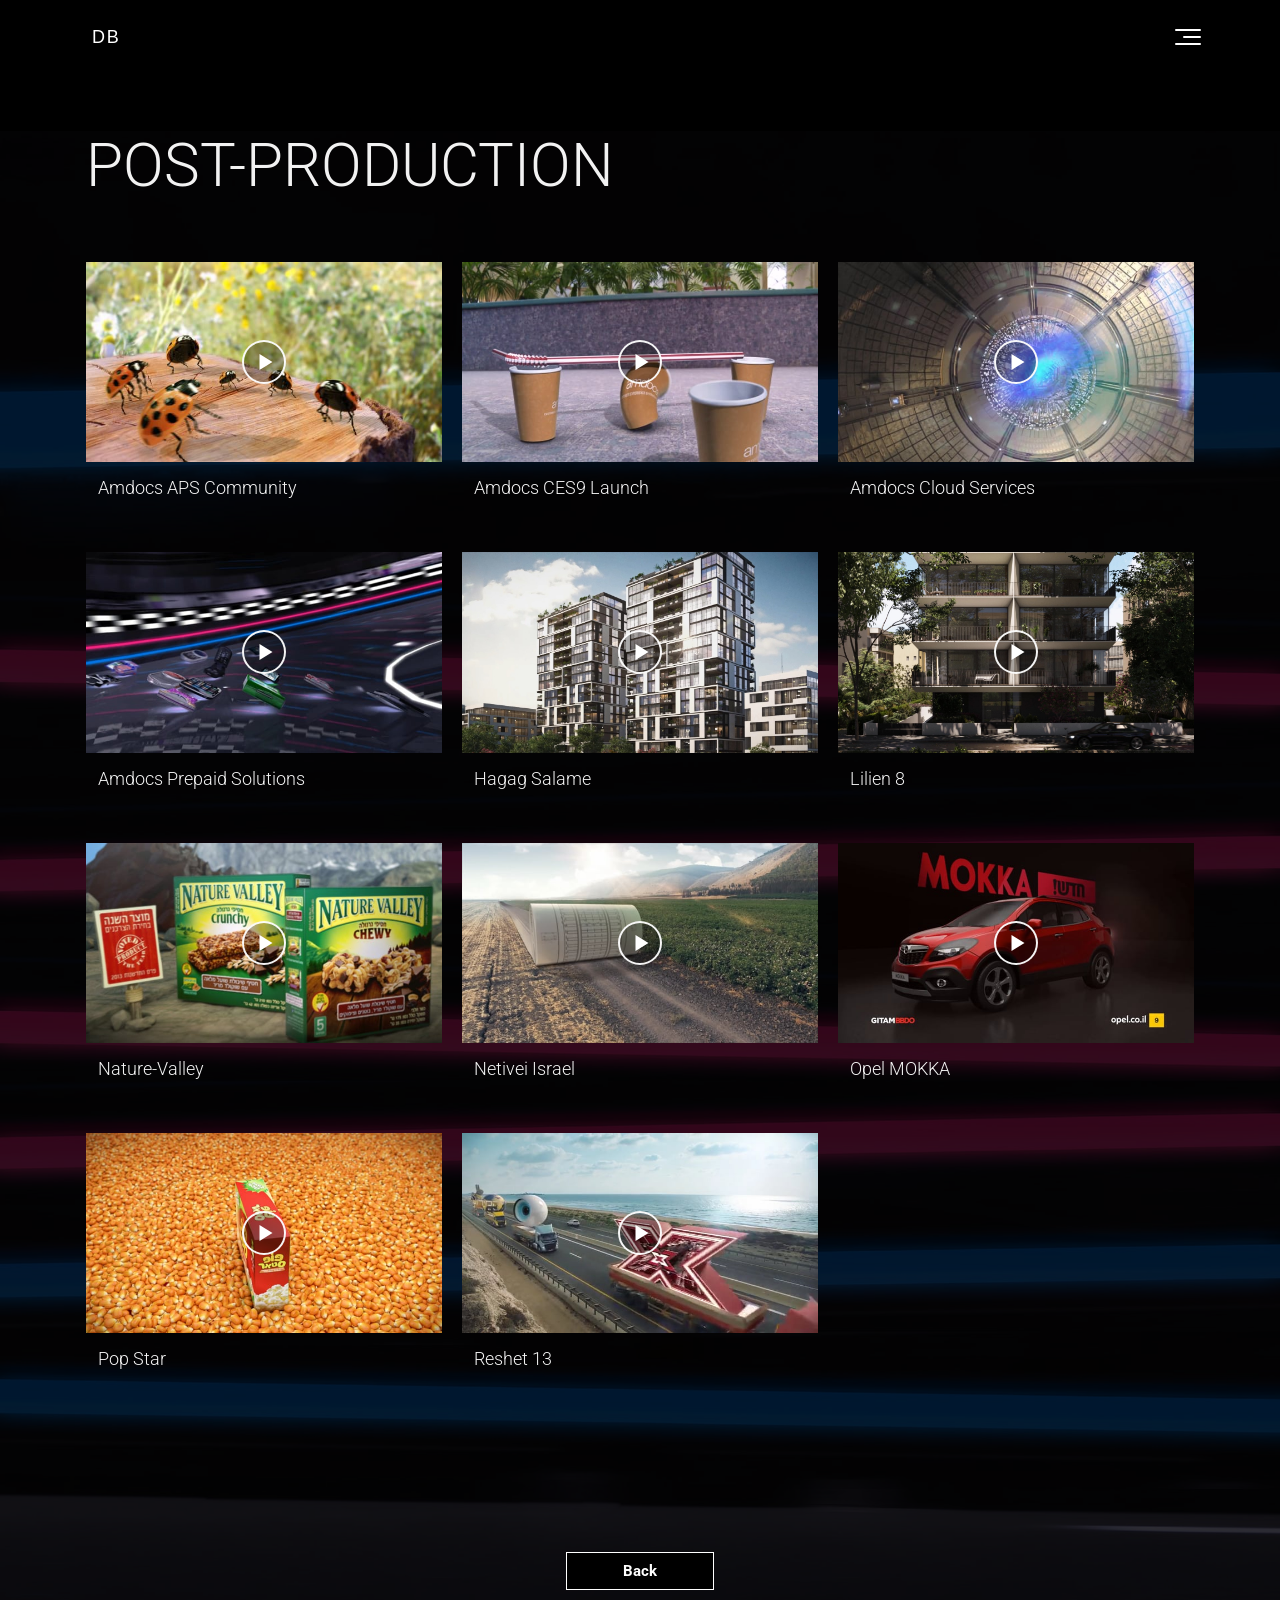
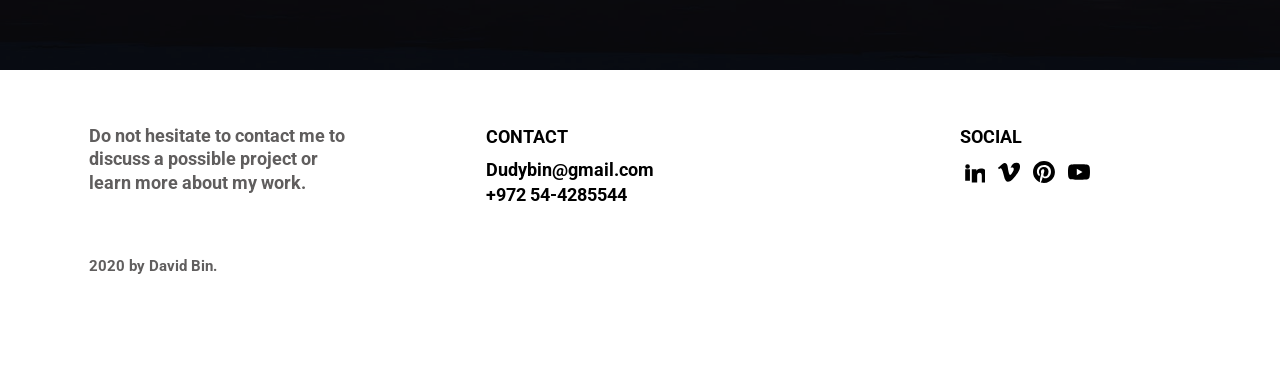
<file: post-production.html>
<!DOCTYPE html>
<html lang="en">
<head>
<meta charset="utf-8">
<meta name="viewport" content="width=device-width, initial-scale=1">
<title>POST-PRODUCTION | David Bin</title>
<meta name="description" content="Post-production work by David Bin.">
<meta property="og:title" content="POST-PRODUCTION | David Bin">
<meta property="og:description" content="Post-production work by David Bin.">
<meta property="og:type" content="website">
<link rel="preconnect" href="https://fonts.googleapis.com">
<link rel="preconnect" href="https://fonts.gstatic.com" crossorigin>
<link href="https://fonts.googleapis.com/css2?family=Poppins:wght@600;700&family=Roboto:wght@300;400;700&display=swap" rel="stylesheet">
<link rel="stylesheet" href="style.css?v=36">
</head>
<body>
<header class="topbar">
  <a class="mark" href="index.html">DB</a>
  <button class="burger" id="burger" aria-label="Menu" aria-expanded="false" aria-controls="menu">
    <span></span><span></span><span></span>
  </button>
</header>
<div class="menu" id="menu" hidden>
  <div class="menu__inner">
    <button class="menu__close" id="menu-close" aria-label="Close menu">
      <svg viewBox="0 0 31 31" aria-hidden="true">
        <path d="M2 2 L29 29 M29 2 L2 29" stroke="currentColor" stroke-width="1.6" fill="none"/>
      </svg>
    </button>
    <nav aria-label="Main">
      <ul class="menu__list">
        <li><a href="index.html" data-page="home">HOME</a></li>
        <li><a href="post-production.html" data-page="post-production">POST-PRODUCTION</a></li>
        <li><a href="unity.html" data-page="unity">UNITY</a></li>
        <li><a href="unreal-for-vp.html" data-page="unreal-for-vp">UNREAL FOR VP</a></li>
        <li><a href="https://davidbin-private.pages.dev" data-page="mobile-games">MOBILE GAMES</a></li>
        <li><a href="about.html" data-page="about">ABOUT</a></li>
        <li><a href="contact.html" data-page="contact">CONTACT</a></li>
      </ul>
    </nav>
    <ul class="menu__social">
      <li><a href="https://www.linkedin.com/in/david-bin-7bb2103/" target="_blank" rel="noopener" aria-label="LinkedIn"><svg viewBox="0 0 24 24" aria-hidden="true"><path d="M4.98 3.5a2.5 2.5 0 1 1 0 5 2.5 2.5 0 0 1 0-5zM2.4 9h5.16v12.5H2.4zM9.6 9h4.95v1.71h.07c.69-1.24 2.37-2.55 4.88-2.55 5.22 0 6.18 3.3 6.18 7.6v7.74h-5.16v-6.86c0-1.64-.03-3.74-2.34-3.74-2.35 0-2.71 1.78-2.71 3.62v6.98H9.6z"/></svg></a></li>
      <li><a href="https://vimeo.com/user6250012" target="_blank" rel="noopener" aria-label="Vimeo"><svg viewBox="0 0 24 24" aria-hidden="true"><path d="M23.98 6.72c-.11 2.34-1.75 5.55-4.92 9.62C15.78 20.6 13 22.74 10.73 22.74c-1.4 0-2.59-1.3-3.56-3.9L5.23 11.7c-.72-2.6-1.5-3.9-2.33-3.9-.18 0-.81.38-1.9 1.14L0 7.47c1.18-1.04 2.35-2.08 3.5-3.12C5.08 2.97 6.26 2.26 7.05 2.19c1.86-.18 3.01 1.1 3.44 3.83.47 2.95.79 4.78.97 5.5.54 2.46 1.14 3.69 1.79 3.69.5 0 1.26-.8 2.27-2.4 1.01-1.6 1.55-2.81 1.62-3.64.14-1.36-.4-2.04-1.62-2.04-.57 0-1.17.13-1.78.4 1.18-3.88 3.45-5.77 6.79-5.66 2.48.07 3.65 1.68 3.51 4.84z"/></svg></a></li>
      <li><a href="https://www.pinterest.com/dudybin/_saved/" target="_blank" rel="noopener" aria-label="Pinterest"><svg viewBox="0 0 24 24" aria-hidden="true"><path d="M12 0C5.37 0 0 5.37 0 12c0 5.08 3.16 9.42 7.62 11.17-.1-.95-.2-2.4.04-3.44.22-.93 1.4-5.95 1.4-5.95s-.36-.72-.36-1.78c0-1.67.97-2.92 2.17-2.92 1.02 0 1.52.77 1.52 1.69 0 1.03-.66 2.57-1 4-.28 1.2.6 2.18 1.78 2.18 2.14 0 3.78-2.26 3.78-5.51 0-2.88-2.07-4.9-5.03-4.9-3.43 0-5.44 2.57-5.44 5.22 0 1.03.4 2.14.9 2.74.1.12.11.22.08.34l-.33 1.36c-.05.22-.17.27-.4.16-1.5-.7-2.44-2.89-2.44-4.65 0-3.78 2.75-7.26 7.92-7.26 4.16 0 7.4 2.96 7.4 6.93 0 4.13-2.61 7.46-6.22 7.46-1.22 0-2.36-.63-2.75-1.38l-.75 2.85c-.27 1.04-1 2.35-1.49 3.15 1.12.35 2.3.53 3.53.53 6.63 0 12-5.37 12-12S18.63 0 12 0z"/></svg></a></li>
    </ul>
  </div>
</div>

<main class="page">
  <div class="page__wash" style="--bg:url('assets/pages/pages-bg.jpg');--bg-m:url('assets/m/pages-bg.jpg')"></div>
  <div class="page__body">
    <h1 class="page__title">POST-PRODUCTION</h1>
    <ul class="grid" style="--tile-w:403px;--tile-h:227px;--col-gap:20px;--row-gap:90px;--cols:3">
      <li class="tile">
        <button class="tile__open" type="button" data-vimeo="28478897"
          aria-label="Play Amdocs APS Community"><img src="assets/pages/pp1.jpg" alt="Amdocs APS Community" loading="lazy"><span class="tile__play" aria-hidden="true"></span></button>
        <p class="tile__cap">Amdocs APS Community</p>
      </li>
      <li class="tile">
        <button class="tile__open" type="button" data-vimeo="20839390"
          aria-label="Play Amdocs CES9 Launch"><img src="assets/pages/pp2.jpg" alt="Amdocs CES9 Launch" loading="lazy"><span class="tile__play" aria-hidden="true"></span></button>
        <p class="tile__cap">Amdocs CES9 Launch</p>
      </li>
      <li class="tile">
        <button class="tile__open" type="button" data-vimeo="41475388"
          aria-label="Play Amdocs Cloud Services"><img src="assets/pages/pp3.jpg" alt="Amdocs Cloud Services" loading="lazy"><span class="tile__play" aria-hidden="true"></span></button>
        <p class="tile__cap">Amdocs Cloud Services</p>
      </li>
      <li class="tile">
        <button class="tile__open" type="button" data-vimeo="41490826"
          aria-label="Play Amdocs Prepaid Solutions"><img src="assets/pages/pp4.jpg" alt="Amdocs Prepaid Solutions" loading="lazy"><span class="tile__play" aria-hidden="true"></span></button>
        <p class="tile__cap">Amdocs Prepaid Solutions</p>
      </li>
      <li class="tile">
        <button class="tile__open" type="button" data-vimeo="482241338"
          aria-label="Play Hagag Salame"><img src="assets/pages/pp-png.jpg" alt="Hagag Salame" loading="lazy"><span class="tile__play" aria-hidden="true"></span></button>
        <p class="tile__cap">Hagag Salame</p>
      </li>
      <li class="tile">
        <button class="tile__open" type="button" data-vimeo="479600777"
          aria-label="Play Lilien 8"><img src="assets/pages/pp5.jpg" alt="Lilien 8" loading="lazy"><span class="tile__play" aria-hidden="true"></span></button>
        <p class="tile__cap">Lilien 8</p>
      </li>
      <li class="tile">
        <button class="tile__open" type="button" data-vimeo="76411105"
          aria-label="Play Nature-Valley"><img src="assets/pages/pp6.jpg" alt="Nature-Valley" loading="lazy"><span class="tile__play" aria-hidden="true"></span></button>
        <p class="tile__cap">Nature-Valley</p>
      </li>
      <li class="tile">
        <button class="tile__open" type="button" data-vimeo="182375656"
          aria-label="Play Netivei Israel"><img src="assets/pages/pp7.jpg" alt="Netivei Israel" loading="lazy"><span class="tile__play" aria-hidden="true"></span></button>
        <p class="tile__cap">Netivei Israel</p>
      </li>
      <li class="tile">
        <button class="tile__open" type="button" data-vimeo="95156760"
          aria-label="Play Opel MOKKA"><img src="assets/pages/pp8.jpg" alt="Opel MOKKA" loading="lazy"><span class="tile__play" aria-hidden="true"></span></button>
        <p class="tile__cap">Opel MOKKA</p>
      </li>
      <li class="tile">
        <button class="tile__open" type="button" data-vimeo="482240633"
          aria-label="Play Pop Star"><img src="assets/pages/pp9.jpg" alt="Pop Star" loading="lazy"><span class="tile__play" aria-hidden="true"></span></button>
        <p class="tile__cap">Pop Star</p>
      </li>
      <li class="tile">
        <button class="tile__open" type="button" data-vimeo="479737472"
          aria-label="Play Reshet 13"><img src="assets/pages/pp10.jpg" alt="Reshet 13" loading="lazy"><span class="tile__play" aria-hidden="true"></span></button>
        <p class="tile__cap">Reshet 13</p>
      </li>
    </ul>
    <a class="back back--gallery" href="index.html">Back</a>
  </div>
  <div class="lightbox" id="lightbox" aria-hidden="true">
    <button class="lightbox__close" type="button" aria-label="Close video">
      <svg viewBox="0 0 31 31" aria-hidden="true"><path d="M2 2 L29 29 M29 2 L2 29" stroke="currentColor" stroke-width="1.6" fill="none"/></svg>
    </button>
    <div class="lightbox__frame"></div>
  </div>
</main>
<footer>
  <div class="foot-grid">
    <div>
      <p>Do not hesitate to contact me to discuss a possible project or learn more about my work.</p>
    </div>
    <div>
      <h2>CONTACT</h2>
      <p><a href="mailto:Dudybin@gmail.com">Dudybin@gmail.com</a></p>
      <p>+972 54-4285544</p>
    </div>
    <div>
      <h2>SOCIAL</h2>
      <ul class="social">
        <li><a href="https://www.linkedin.com/in/david-bin-7bb2103/" target="_blank" rel="noopener" aria-label="LinkedIn"><svg viewBox="0 0 24 24" aria-hidden="true"><path d="M4.98 3.5a2.5 2.5 0 1 1 0 5 2.5 2.5 0 0 1 0-5zM2.4 9h5.16v12.5H2.4zM9.6 9h4.95v1.71h.07c.69-1.24 2.37-2.55 4.88-2.55 5.22 0 6.18 3.3 6.18 7.6v7.74h-5.16v-6.86c0-1.64-.03-3.74-2.34-3.74-2.35 0-2.71 1.78-2.71 3.62v6.98H9.6z"/></svg></a></li>
        <li><a href="https://vimeo.com/user6250012" target="_blank" rel="noopener" aria-label="Vimeo"><svg viewBox="0 0 24 24" aria-hidden="true"><path d="M23.98 6.72c-.11 2.34-1.75 5.55-4.92 9.62C15.78 20.6 13 22.74 10.73 22.74c-1.4 0-2.59-1.3-3.56-3.9L5.23 11.7c-.72-2.6-1.5-3.9-2.33-3.9-.18 0-.81.38-1.9 1.14L0 7.47c1.18-1.04 2.35-2.08 3.5-3.12C5.08 2.97 6.26 2.26 7.05 2.19c1.86-.18 3.01 1.1 3.44 3.83.47 2.95.79 4.78.97 5.5.54 2.46 1.14 3.69 1.79 3.69.5 0 1.26-.8 2.27-2.4 1.01-1.6 1.55-2.81 1.62-3.64.14-1.36-.4-2.04-1.62-2.04-.57 0-1.17.13-1.78.4 1.18-3.88 3.45-5.77 6.79-5.66 2.48.07 3.65 1.68 3.51 4.84z"/></svg></a></li>
        <li><a href="https://www.pinterest.com/dudybin/_saved/" target="_blank" rel="noopener" aria-label="Pinterest"><svg viewBox="0 0 24 24" aria-hidden="true"><path d="M12 0C5.37 0 0 5.37 0 12c0 5.08 3.16 9.42 7.62 11.17-.1-.95-.2-2.4.04-3.44.22-.93 1.4-5.95 1.4-5.95s-.36-.72-.36-1.78c0-1.67.97-2.92 2.17-2.92 1.02 0 1.52.77 1.52 1.69 0 1.03-.66 2.57-1 4-.28 1.2.6 2.18 1.78 2.18 2.14 0 3.78-2.26 3.78-5.51 0-2.88-2.07-4.9-5.03-4.9-3.43 0-5.44 2.57-5.44 5.22 0 1.03.4 2.14.9 2.74.1.12.11.22.08.34l-.33 1.36c-.05.22-.17.27-.4.16-1.5-.7-2.44-2.89-2.44-4.65 0-3.78 2.75-7.26 7.92-7.26 4.16 0 7.4 2.96 7.4 6.93 0 4.13-2.61 7.46-6.22 7.46-1.22 0-2.36-.63-2.75-1.38l-.75 2.85c-.27 1.04-1 2.35-1.49 3.15 1.12.35 2.3.53 3.53.53 6.63 0 12-5.37 12-12S18.63 0 12 0z"/></svg></a></li>
        <li><a href="https://www.youtube.com/channel/UCYTnaX47JlpFX5cW_PVE4cQ" target="_blank" rel="noopener" aria-label="YouTube"><svg viewBox="0 0 24 24" aria-hidden="true"><path d="M23.5 6.2a3.02 3.02 0 0 0-2.12-2.14C19.5 3.55 12 3.55 12 3.55s-7.5 0-9.38.51A3.02 3.02 0 0 0 .5 6.2C0 8.08 0 12 0 12s0 3.92.5 5.8a3.02 3.02 0 0 0 2.12 2.14c1.88.51 9.38.51 9.38.51s7.5 0 9.38-.51a3.02 3.02 0 0 0 2.12-2.14C24 15.92 24 12 24 12s0-3.92-.5-5.8zM9.6 15.6V8.4l6.24 3.6z"/></svg></a></li>
      </ul>
    </div>
  </div>
  <p class="copyright">2020 by David Bin.</p>
</footer>

<script src="site.js?v=36"></script>
</body>
</html>
</file>
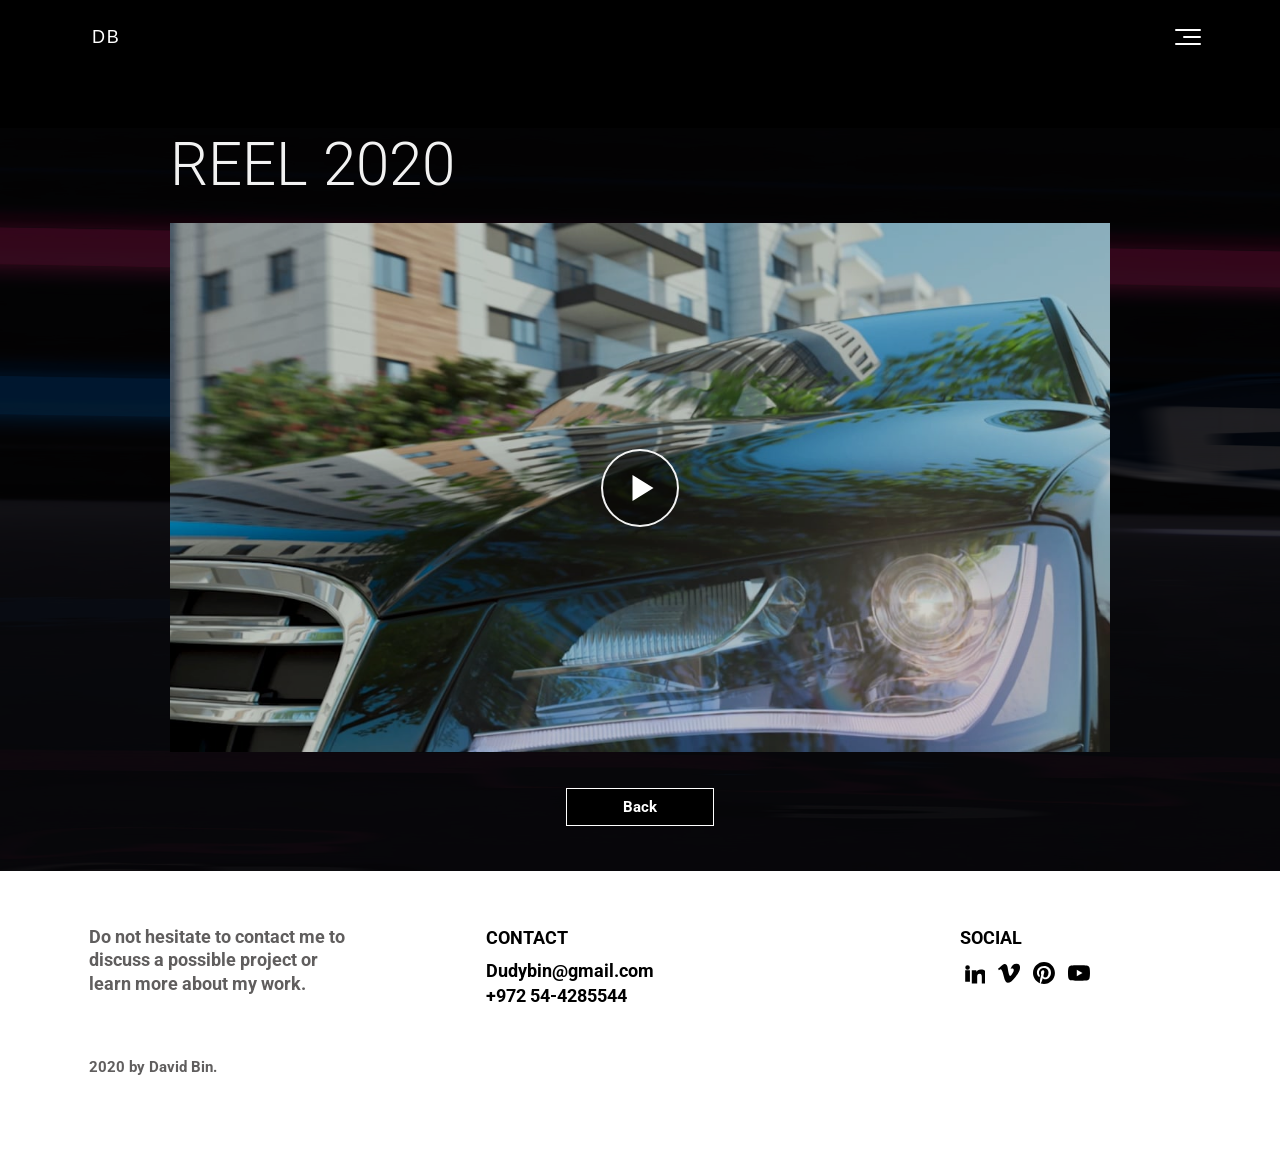
<file: showreel.html>
<!DOCTYPE html>
<html lang="en">
<head>
<meta charset="utf-8">
<meta name="viewport" content="width=device-width, initial-scale=1">
<title>REEL | David Bin</title>
<meta name="description" content="Show Reel 2020 by David Bin.">
<meta property="og:title" content="REEL | David Bin">
<meta property="og:description" content="Show Reel 2020 by David Bin.">
<meta property="og:type" content="website">
<link rel="preconnect" href="https://fonts.googleapis.com">
<link rel="preconnect" href="https://fonts.gstatic.com" crossorigin>
<link href="https://fonts.googleapis.com/css2?family=Poppins:wght@600;700&family=Roboto:wght@300;400;700&display=swap" rel="stylesheet">
<link rel="stylesheet" href="style.css?v=36">
</head>
<body>
<header class="topbar">
  <a class="mark" href="index.html">DB</a>
  <button class="burger" id="burger" aria-label="Menu" aria-expanded="false" aria-controls="menu">
    <span></span><span></span><span></span>
  </button>
</header>
<div class="menu" id="menu" hidden>
  <div class="menu__inner">
    <button class="menu__close" id="menu-close" aria-label="Close menu">
      <svg viewBox="0 0 31 31" aria-hidden="true">
        <path d="M2 2 L29 29 M29 2 L2 29" stroke="currentColor" stroke-width="1.6" fill="none"/>
      </svg>
    </button>
    <nav aria-label="Main">
      <ul class="menu__list">
        <li><a href="index.html" data-page="home">HOME</a></li>
        <li><a href="post-production.html" data-page="post-production">POST-PRODUCTION</a></li>
        <li><a href="unity.html" data-page="unity">UNITY</a></li>
        <li><a href="unreal-for-vp.html" data-page="unreal-for-vp">UNREAL FOR VP</a></li>
        <li><a href="https://davidbin-private.pages.dev" data-page="mobile-games">MOBILE GAMES</a></li>
        <li><a href="about.html" data-page="about">ABOUT</a></li>
        <li><a href="contact.html" data-page="contact">CONTACT</a></li>
      </ul>
    </nav>
    <ul class="menu__social">
      <li><a href="https://www.linkedin.com/in/david-bin-7bb2103/" target="_blank" rel="noopener" aria-label="LinkedIn"><svg viewBox="0 0 24 24" aria-hidden="true"><path d="M4.98 3.5a2.5 2.5 0 1 1 0 5 2.5 2.5 0 0 1 0-5zM2.4 9h5.16v12.5H2.4zM9.6 9h4.95v1.71h.07c.69-1.24 2.37-2.55 4.88-2.55 5.22 0 6.18 3.3 6.18 7.6v7.74h-5.16v-6.86c0-1.64-.03-3.74-2.34-3.74-2.35 0-2.71 1.78-2.71 3.62v6.98H9.6z"/></svg></a></li>
      <li><a href="https://vimeo.com/user6250012" target="_blank" rel="noopener" aria-label="Vimeo"><svg viewBox="0 0 24 24" aria-hidden="true"><path d="M23.98 6.72c-.11 2.34-1.75 5.55-4.92 9.62C15.78 20.6 13 22.74 10.73 22.74c-1.4 0-2.59-1.3-3.56-3.9L5.23 11.7c-.72-2.6-1.5-3.9-2.33-3.9-.18 0-.81.38-1.9 1.14L0 7.47c1.18-1.04 2.35-2.08 3.5-3.12C5.08 2.97 6.26 2.26 7.05 2.19c1.86-.18 3.01 1.1 3.44 3.83.47 2.95.79 4.78.97 5.5.54 2.46 1.14 3.69 1.79 3.69.5 0 1.26-.8 2.27-2.4 1.01-1.6 1.55-2.81 1.62-3.64.14-1.36-.4-2.04-1.62-2.04-.57 0-1.17.13-1.78.4 1.18-3.88 3.45-5.77 6.79-5.66 2.48.07 3.65 1.68 3.51 4.84z"/></svg></a></li>
      <li><a href="https://www.pinterest.com/dudybin/_saved/" target="_blank" rel="noopener" aria-label="Pinterest"><svg viewBox="0 0 24 24" aria-hidden="true"><path d="M12 0C5.37 0 0 5.37 0 12c0 5.08 3.16 9.42 7.62 11.17-.1-.95-.2-2.4.04-3.44.22-.93 1.4-5.95 1.4-5.95s-.36-.72-.36-1.78c0-1.67.97-2.92 2.17-2.92 1.02 0 1.52.77 1.52 1.69 0 1.03-.66 2.57-1 4-.28 1.2.6 2.18 1.78 2.18 2.14 0 3.78-2.26 3.78-5.51 0-2.88-2.07-4.9-5.03-4.9-3.43 0-5.44 2.57-5.44 5.22 0 1.03.4 2.14.9 2.74.1.12.11.22.08.34l-.33 1.36c-.05.22-.17.27-.4.16-1.5-.7-2.44-2.89-2.44-4.65 0-3.78 2.75-7.26 7.92-7.26 4.16 0 7.4 2.96 7.4 6.93 0 4.13-2.61 7.46-6.22 7.46-1.22 0-2.36-.63-2.75-1.38l-.75 2.85c-.27 1.04-1 2.35-1.49 3.15 1.12.35 2.3.53 3.53.53 6.63 0 12-5.37 12-12S18.63 0 12 0z"/></svg></a></li>
    </ul>
  </div>
</div>

<main class="proj proj--reel">
  <div class="proj__wash" style="--bg:url('assets/bg-showreel.jpg');--bg-m:url('assets/m/bg-showreel.jpg')"></div>
  <div class="stage">
    <h1 class="proj__big">REEL 2020</h1>
  </div>
  <div class="stage">
    <div class="player">
    <button class="facade" type="button" data-vimeo="479598104"
      style="background-image:url('assets/poster-showreel.jpg')"
      aria-label="Play REEL 2020">
      <span class="facade__play" aria-hidden="true"></span>
    </button>
    </div>
    <a class="back" href="index.html">Back</a>
  </div>
</main>
<footer>
  <div class="foot-grid">
    <div>
      <p>Do not hesitate to contact me to discuss a possible project or learn more about my work.</p>
    </div>
    <div>
      <h2>CONTACT</h2>
      <p><a href="mailto:Dudybin@gmail.com">Dudybin@gmail.com</a></p>
      <p>+972 54-4285544</p>
    </div>
    <div>
      <h2>SOCIAL</h2>
      <ul class="social">
        <li><a href="https://www.linkedin.com/in/david-bin-7bb2103/" target="_blank" rel="noopener" aria-label="LinkedIn"><svg viewBox="0 0 24 24" aria-hidden="true"><path d="M4.98 3.5a2.5 2.5 0 1 1 0 5 2.5 2.5 0 0 1 0-5zM2.4 9h5.16v12.5H2.4zM9.6 9h4.95v1.71h.07c.69-1.24 2.37-2.55 4.88-2.55 5.22 0 6.18 3.3 6.18 7.6v7.74h-5.16v-6.86c0-1.64-.03-3.74-2.34-3.74-2.35 0-2.71 1.78-2.71 3.62v6.98H9.6z"/></svg></a></li>
        <li><a href="https://vimeo.com/user6250012" target="_blank" rel="noopener" aria-label="Vimeo"><svg viewBox="0 0 24 24" aria-hidden="true"><path d="M23.98 6.72c-.11 2.34-1.75 5.55-4.92 9.62C15.78 20.6 13 22.74 10.73 22.74c-1.4 0-2.59-1.3-3.56-3.9L5.23 11.7c-.72-2.6-1.5-3.9-2.33-3.9-.18 0-.81.38-1.9 1.14L0 7.47c1.18-1.04 2.35-2.08 3.5-3.12C5.08 2.97 6.26 2.26 7.05 2.19c1.86-.18 3.01 1.1 3.44 3.83.47 2.95.79 4.78.97 5.5.54 2.46 1.14 3.69 1.79 3.69.5 0 1.26-.8 2.27-2.4 1.01-1.6 1.55-2.81 1.62-3.64.14-1.36-.4-2.04-1.62-2.04-.57 0-1.17.13-1.78.4 1.18-3.88 3.45-5.77 6.79-5.66 2.48.07 3.65 1.68 3.51 4.84z"/></svg></a></li>
        <li><a href="https://www.pinterest.com/dudybin/_saved/" target="_blank" rel="noopener" aria-label="Pinterest"><svg viewBox="0 0 24 24" aria-hidden="true"><path d="M12 0C5.37 0 0 5.37 0 12c0 5.08 3.16 9.42 7.62 11.17-.1-.95-.2-2.4.04-3.44.22-.93 1.4-5.95 1.4-5.95s-.36-.72-.36-1.78c0-1.67.97-2.92 2.17-2.92 1.02 0 1.52.77 1.52 1.69 0 1.03-.66 2.57-1 4-.28 1.2.6 2.18 1.78 2.18 2.14 0 3.78-2.26 3.78-5.51 0-2.88-2.07-4.9-5.03-4.9-3.43 0-5.44 2.57-5.44 5.22 0 1.03.4 2.14.9 2.74.1.12.11.22.08.34l-.33 1.36c-.05.22-.17.27-.4.16-1.5-.7-2.44-2.89-2.44-4.65 0-3.78 2.75-7.26 7.92-7.26 4.16 0 7.4 2.96 7.4 6.93 0 4.13-2.61 7.46-6.22 7.46-1.22 0-2.36-.63-2.75-1.38l-.75 2.85c-.27 1.04-1 2.35-1.49 3.15 1.12.35 2.3.53 3.53.53 6.63 0 12-5.37 12-12S18.63 0 12 0z"/></svg></a></li>
        <li><a href="https://www.youtube.com/channel/UCYTnaX47JlpFX5cW_PVE4cQ" target="_blank" rel="noopener" aria-label="YouTube"><svg viewBox="0 0 24 24" aria-hidden="true"><path d="M23.5 6.2a3.02 3.02 0 0 0-2.12-2.14C19.5 3.55 12 3.55 12 3.55s-7.5 0-9.38.51A3.02 3.02 0 0 0 .5 6.2C0 8.08 0 12 0 12s0 3.92.5 5.8a3.02 3.02 0 0 0 2.12 2.14c1.88.51 9.38.51 9.38.51s7.5 0 9.38-.51a3.02 3.02 0 0 0 2.12-2.14C24 15.92 24 12 24 12s0-3.92-.5-5.8zM9.6 15.6V8.4l6.24 3.6z"/></svg></a></li>
      </ul>
    </div>
  </div>
  <p class="copyright">2020 by David Bin.</p>
</footer>

<script src="site.js?v=36"></script>
</body>
</html>
</file>
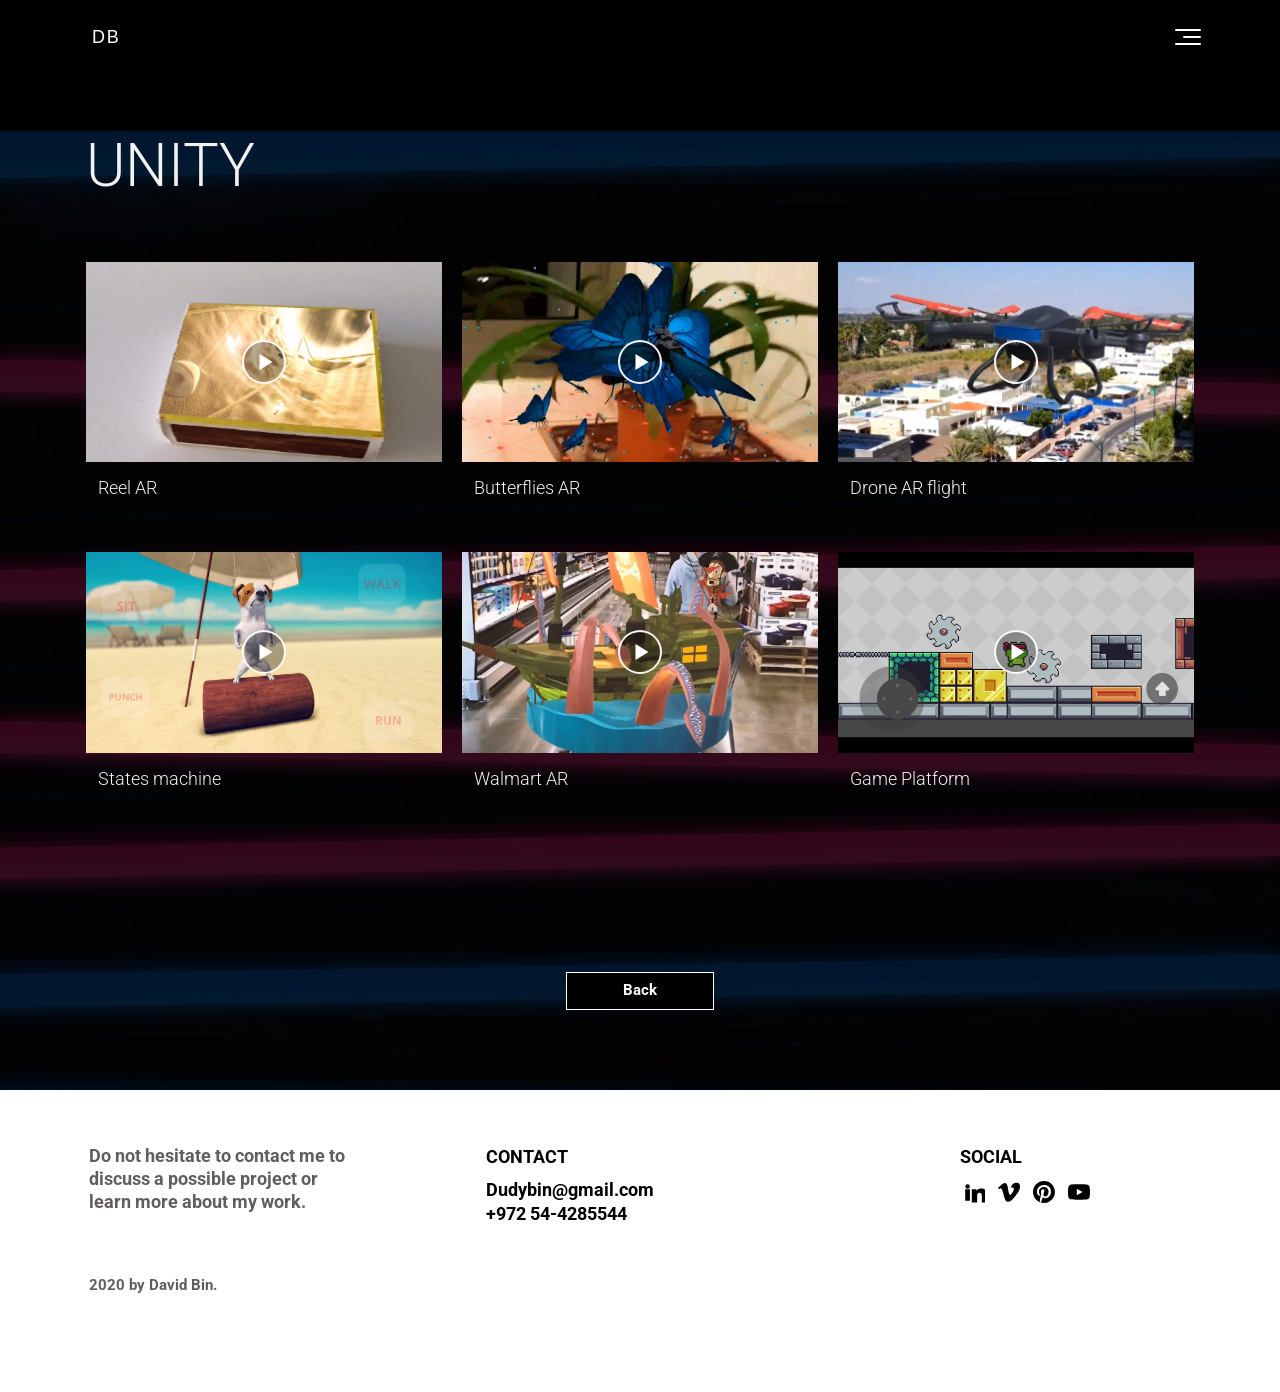
<file: unity.html>
<!DOCTYPE html>
<html lang="en">
<head>
<meta charset="utf-8">
<meta name="viewport" content="width=device-width, initial-scale=1">
<title>UNITY | David Bin</title>
<meta name="description" content="Realtime work in Unity by David Bin.">
<meta property="og:title" content="UNITY | David Bin">
<meta property="og:description" content="Realtime work in Unity by David Bin.">
<meta property="og:type" content="website">
<link rel="preconnect" href="https://fonts.googleapis.com">
<link rel="preconnect" href="https://fonts.gstatic.com" crossorigin>
<link href="https://fonts.googleapis.com/css2?family=Poppins:wght@600;700&family=Roboto:wght@300;400;700&display=swap" rel="stylesheet">
<link rel="stylesheet" href="style.css?v=36">
</head>
<body>
<header class="topbar">
  <a class="mark" href="index.html">DB</a>
  <button class="burger" id="burger" aria-label="Menu" aria-expanded="false" aria-controls="menu">
    <span></span><span></span><span></span>
  </button>
</header>
<div class="menu" id="menu" hidden>
  <div class="menu__inner">
    <button class="menu__close" id="menu-close" aria-label="Close menu">
      <svg viewBox="0 0 31 31" aria-hidden="true">
        <path d="M2 2 L29 29 M29 2 L2 29" stroke="currentColor" stroke-width="1.6" fill="none"/>
      </svg>
    </button>
    <nav aria-label="Main">
      <ul class="menu__list">
        <li><a href="index.html" data-page="home">HOME</a></li>
        <li><a href="post-production.html" data-page="post-production">POST-PRODUCTION</a></li>
        <li><a href="unity.html" data-page="unity">UNITY</a></li>
        <li><a href="unreal-for-vp.html" data-page="unreal-for-vp">UNREAL FOR VP</a></li>
        <li><a href="https://davidbin-private.pages.dev" data-page="mobile-games">MOBILE GAMES</a></li>
        <li><a href="about.html" data-page="about">ABOUT</a></li>
        <li><a href="contact.html" data-page="contact">CONTACT</a></li>
      </ul>
    </nav>
    <ul class="menu__social">
      <li><a href="https://www.linkedin.com/in/david-bin-7bb2103/" target="_blank" rel="noopener" aria-label="LinkedIn"><svg viewBox="0 0 24 24" aria-hidden="true"><path d="M4.98 3.5a2.5 2.5 0 1 1 0 5 2.5 2.5 0 0 1 0-5zM2.4 9h5.16v12.5H2.4zM9.6 9h4.95v1.71h.07c.69-1.24 2.37-2.55 4.88-2.55 5.22 0 6.18 3.3 6.18 7.6v7.74h-5.16v-6.86c0-1.64-.03-3.74-2.34-3.74-2.35 0-2.71 1.78-2.71 3.62v6.98H9.6z"/></svg></a></li>
      <li><a href="https://vimeo.com/user6250012" target="_blank" rel="noopener" aria-label="Vimeo"><svg viewBox="0 0 24 24" aria-hidden="true"><path d="M23.98 6.72c-.11 2.34-1.75 5.55-4.92 9.62C15.78 20.6 13 22.74 10.73 22.74c-1.4 0-2.59-1.3-3.56-3.9L5.23 11.7c-.72-2.6-1.5-3.9-2.33-3.9-.18 0-.81.38-1.9 1.14L0 7.47c1.18-1.04 2.35-2.08 3.5-3.12C5.08 2.97 6.26 2.26 7.05 2.19c1.86-.18 3.01 1.1 3.44 3.83.47 2.95.79 4.78.97 5.5.54 2.46 1.14 3.69 1.79 3.69.5 0 1.26-.8 2.27-2.4 1.01-1.6 1.55-2.81 1.62-3.64.14-1.36-.4-2.04-1.62-2.04-.57 0-1.17.13-1.78.4 1.18-3.88 3.45-5.77 6.79-5.66 2.48.07 3.65 1.68 3.51 4.84z"/></svg></a></li>
      <li><a href="https://www.pinterest.com/dudybin/_saved/" target="_blank" rel="noopener" aria-label="Pinterest"><svg viewBox="0 0 24 24" aria-hidden="true"><path d="M12 0C5.37 0 0 5.37 0 12c0 5.08 3.16 9.42 7.62 11.17-.1-.95-.2-2.4.04-3.44.22-.93 1.4-5.95 1.4-5.95s-.36-.72-.36-1.78c0-1.67.97-2.92 2.17-2.92 1.02 0 1.52.77 1.52 1.69 0 1.03-.66 2.57-1 4-.28 1.2.6 2.18 1.78 2.18 2.14 0 3.78-2.26 3.78-5.51 0-2.88-2.07-4.9-5.03-4.9-3.43 0-5.44 2.57-5.44 5.22 0 1.03.4 2.14.9 2.74.1.12.11.22.08.34l-.33 1.36c-.05.22-.17.27-.4.16-1.5-.7-2.44-2.89-2.44-4.65 0-3.78 2.75-7.26 7.92-7.26 4.16 0 7.4 2.96 7.4 6.93 0 4.13-2.61 7.46-6.22 7.46-1.22 0-2.36-.63-2.75-1.38l-.75 2.85c-.27 1.04-1 2.35-1.49 3.15 1.12.35 2.3.53 3.53.53 6.63 0 12-5.37 12-12S18.63 0 12 0z"/></svg></a></li>
    </ul>
  </div>
</div>

<main class="page">
  <div class="page__wash" style="--bg:url('assets/pages/pages-bg.jpg');--bg-m:url('assets/m/pages-bg.jpg')"></div>
  <div class="page__body">
    <h1 class="page__title">UNITY</h1>
    <ul class="grid" style="--tile-w:533px;--tile-h:300px;--col-gap:20px;--row-gap:90px;--cols:3">
      <li class="tile">
        <button class="tile__open" type="button" data-youtube="1E8qq7zrl3g"
          aria-label="Play Reel AR"><img src="assets/pages/un1.jpg" alt="Reel AR" loading="lazy"><span class="tile__play" aria-hidden="true"></span></button>
        <p class="tile__cap">Reel AR</p>
      </li>
      <li class="tile">
        <button class="tile__open" type="button" data-youtube="hu5f1qUypMU"
          aria-label="Play Butterflies AR"><img src="assets/pages/un2.jpg" alt="Butterflies AR" loading="lazy"><span class="tile__play" aria-hidden="true"></span></button>
        <p class="tile__cap">Butterflies AR</p>
      </li>
      <li class="tile">
        <button class="tile__open" type="button" data-youtube="kCsdNVtXLe8"
          aria-label="Play Drone AR flight"><img src="assets/pages/un3.jpg" alt="Drone AR flight" loading="lazy"><span class="tile__play" aria-hidden="true"></span></button>
        <p class="tile__cap">Drone AR flight</p>
      </li>
      <li class="tile">
        <button class="tile__open" type="button" data-youtube="JzNqLDqmxFU"
          aria-label="Play States machine"><img src="assets/pages/un4.jpg" alt="States machine" loading="lazy"><span class="tile__play" aria-hidden="true"></span></button>
        <p class="tile__cap">States machine</p>
      </li>
      <li class="tile">
        <button class="tile__open" type="button" data-youtube="jwTDw3qDkQ4"
          aria-label="Play Walmart AR"><img src="assets/pages/un5.jpg" alt="Walmart AR" loading="lazy"><span class="tile__play" aria-hidden="true"></span></button>
        <p class="tile__cap">Walmart AR</p>
      </li>
      <li class="tile">
        <button class="tile__open" type="button" data-youtube="LI9PAQDbXns"
          aria-label="Play Game Platform"><img src="assets/pages/un6.jpg" alt="Game Platform" loading="lazy"><span class="tile__play" aria-hidden="true"></span></button>
        <p class="tile__cap">Game Platform</p>
      </li>
    </ul>
    <a class="back back--gallery" href="index.html">Back</a>
  </div>
  <div class="lightbox" id="lightbox" aria-hidden="true">
    <button class="lightbox__close" type="button" aria-label="Close video">
      <svg viewBox="0 0 31 31" aria-hidden="true"><path d="M2 2 L29 29 M29 2 L2 29" stroke="currentColor" stroke-width="1.6" fill="none"/></svg>
    </button>
    <div class="lightbox__frame"></div>
  </div>
</main>
<footer>
  <div class="foot-grid">
    <div>
      <p>Do not hesitate to contact me to discuss a possible project or learn more about my work.</p>
    </div>
    <div>
      <h2>CONTACT</h2>
      <p><a href="mailto:Dudybin@gmail.com">Dudybin@gmail.com</a></p>
      <p>+972 54-4285544</p>
    </div>
    <div>
      <h2>SOCIAL</h2>
      <ul class="social">
        <li><a href="https://www.linkedin.com/in/david-bin-7bb2103/" target="_blank" rel="noopener" aria-label="LinkedIn"><svg viewBox="0 0 24 24" aria-hidden="true"><path d="M4.98 3.5a2.5 2.5 0 1 1 0 5 2.5 2.5 0 0 1 0-5zM2.4 9h5.16v12.5H2.4zM9.6 9h4.95v1.71h.07c.69-1.24 2.37-2.55 4.88-2.55 5.22 0 6.18 3.3 6.18 7.6v7.74h-5.16v-6.86c0-1.64-.03-3.74-2.34-3.74-2.35 0-2.71 1.78-2.71 3.62v6.98H9.6z"/></svg></a></li>
        <li><a href="https://vimeo.com/user6250012" target="_blank" rel="noopener" aria-label="Vimeo"><svg viewBox="0 0 24 24" aria-hidden="true"><path d="M23.98 6.72c-.11 2.34-1.75 5.55-4.92 9.62C15.78 20.6 13 22.74 10.73 22.74c-1.4 0-2.59-1.3-3.56-3.9L5.23 11.7c-.72-2.6-1.5-3.9-2.33-3.9-.18 0-.81.38-1.9 1.14L0 7.47c1.18-1.04 2.35-2.08 3.5-3.12C5.08 2.97 6.26 2.26 7.05 2.19c1.86-.18 3.01 1.1 3.44 3.83.47 2.95.79 4.78.97 5.5.54 2.46 1.14 3.69 1.79 3.69.5 0 1.26-.8 2.27-2.4 1.01-1.6 1.55-2.81 1.62-3.64.14-1.36-.4-2.04-1.62-2.04-.57 0-1.17.13-1.78.4 1.18-3.88 3.45-5.77 6.79-5.66 2.48.07 3.65 1.68 3.51 4.84z"/></svg></a></li>
        <li><a href="https://www.pinterest.com/dudybin/_saved/" target="_blank" rel="noopener" aria-label="Pinterest"><svg viewBox="0 0 24 24" aria-hidden="true"><path d="M12 0C5.37 0 0 5.37 0 12c0 5.08 3.16 9.42 7.62 11.17-.1-.95-.2-2.4.04-3.44.22-.93 1.4-5.95 1.4-5.95s-.36-.72-.36-1.78c0-1.67.97-2.92 2.17-2.92 1.02 0 1.52.77 1.52 1.69 0 1.03-.66 2.57-1 4-.28 1.2.6 2.18 1.78 2.18 2.14 0 3.78-2.26 3.78-5.51 0-2.88-2.07-4.9-5.03-4.9-3.43 0-5.44 2.57-5.44 5.22 0 1.03.4 2.14.9 2.74.1.12.11.22.08.34l-.33 1.36c-.05.22-.17.27-.4.16-1.5-.7-2.44-2.89-2.44-4.65 0-3.78 2.75-7.26 7.92-7.26 4.16 0 7.4 2.96 7.4 6.93 0 4.13-2.61 7.46-6.22 7.46-1.22 0-2.36-.63-2.75-1.38l-.75 2.85c-.27 1.04-1 2.35-1.49 3.15 1.12.35 2.3.53 3.53.53 6.63 0 12-5.37 12-12S18.63 0 12 0z"/></svg></a></li>
        <li><a href="https://www.youtube.com/channel/UCYTnaX47JlpFX5cW_PVE4cQ" target="_blank" rel="noopener" aria-label="YouTube"><svg viewBox="0 0 24 24" aria-hidden="true"><path d="M23.5 6.2a3.02 3.02 0 0 0-2.12-2.14C19.5 3.55 12 3.55 12 3.55s-7.5 0-9.38.51A3.02 3.02 0 0 0 .5 6.2C0 8.08 0 12 0 12s0 3.92.5 5.8a3.02 3.02 0 0 0 2.12 2.14c1.88.51 9.38.51 9.38.51s7.5 0 9.38-.51a3.02 3.02 0 0 0 2.12-2.14C24 15.92 24 12 24 12s0-3.92-.5-5.8zM9.6 15.6V8.4l6.24 3.6z"/></svg></a></li>
      </ul>
    </div>
  </div>
  <p class="copyright">2020 by David Bin.</p>
</footer>

<script src="site.js?v=36"></script>
</body>
</html>
</file>
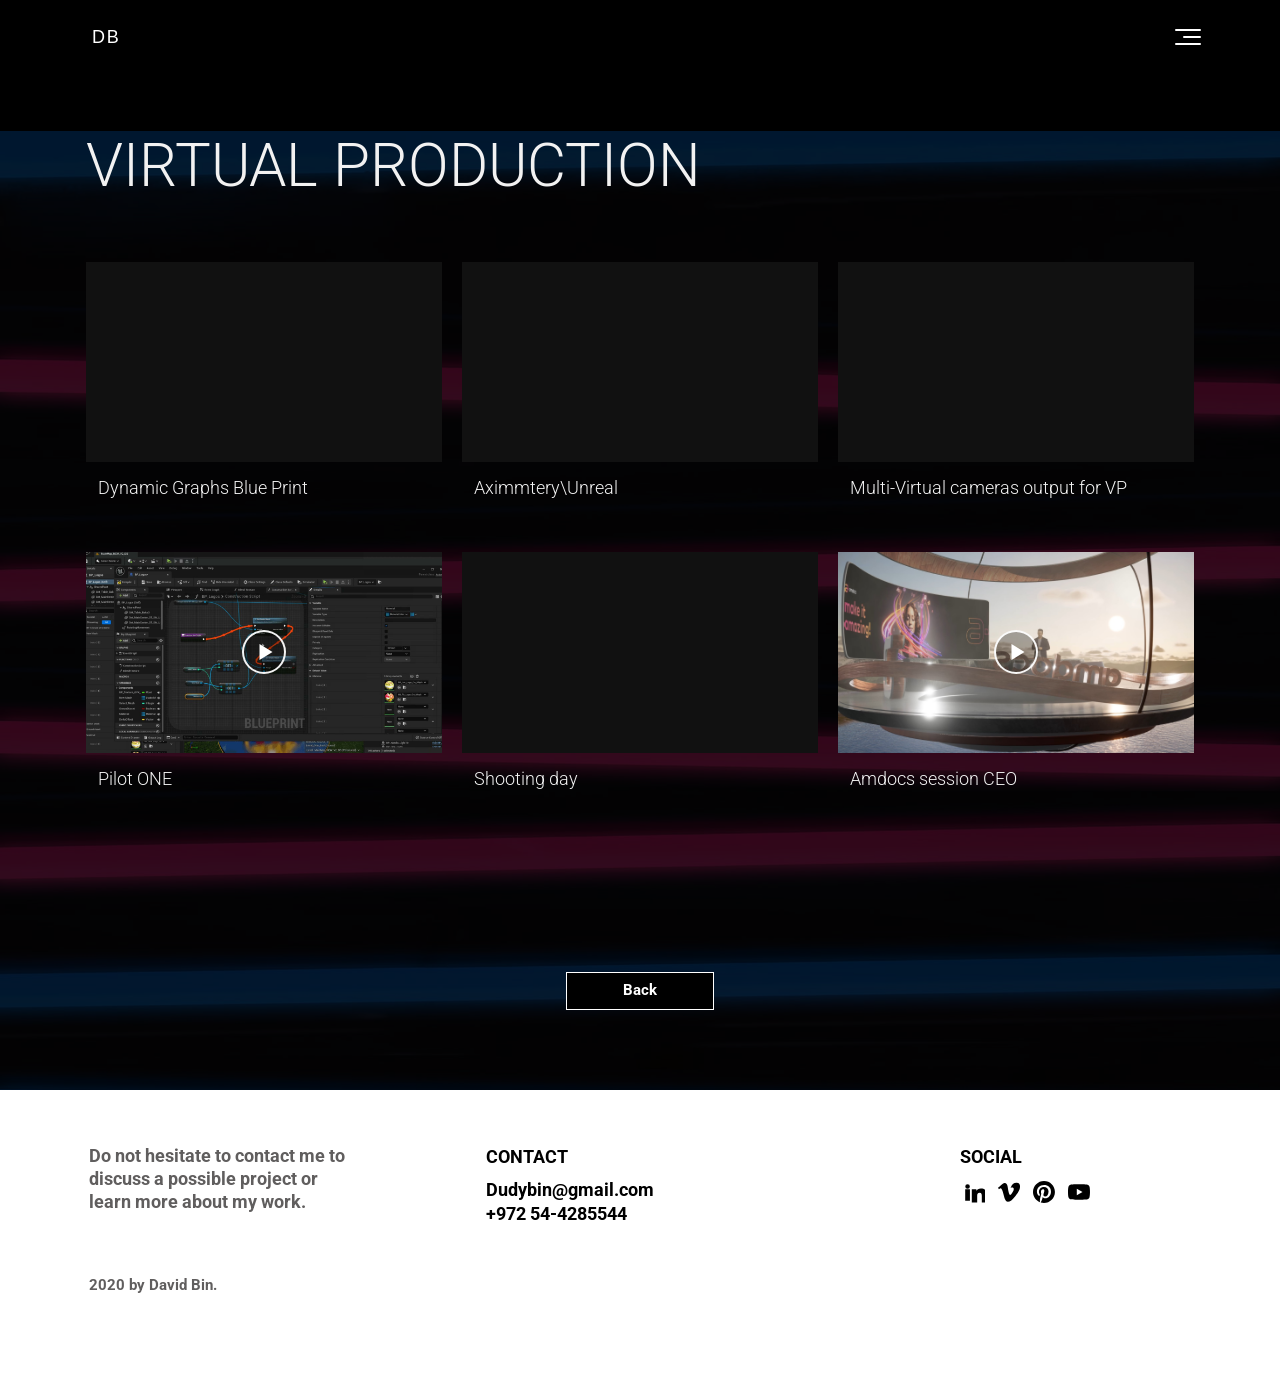
<file: unreal-for-vp.html>
<!DOCTYPE html>
<html lang="en">
<head>
<meta charset="utf-8">
<meta name="viewport" content="width=device-width, initial-scale=1">
<title>UNREAL FOR VP | David Bin</title>
<meta name="description" content="Virtual production work in Unreal by David Bin.">
<meta property="og:title" content="UNREAL FOR VP | David Bin">
<meta property="og:description" content="Virtual production work in Unreal by David Bin.">
<meta property="og:type" content="website">
<link rel="preconnect" href="https://fonts.googleapis.com">
<link rel="preconnect" href="https://fonts.gstatic.com" crossorigin>
<link href="https://fonts.googleapis.com/css2?family=Poppins:wght@600;700&family=Roboto:wght@300;400;700&display=swap" rel="stylesheet">
<link rel="stylesheet" href="style.css?v=36">
</head>
<body>
<header class="topbar">
  <a class="mark" href="index.html">DB</a>
  <button class="burger" id="burger" aria-label="Menu" aria-expanded="false" aria-controls="menu">
    <span></span><span></span><span></span>
  </button>
</header>
<div class="menu" id="menu" hidden>
  <div class="menu__inner">
    <button class="menu__close" id="menu-close" aria-label="Close menu">
      <svg viewBox="0 0 31 31" aria-hidden="true">
        <path d="M2 2 L29 29 M29 2 L2 29" stroke="currentColor" stroke-width="1.6" fill="none"/>
      </svg>
    </button>
    <nav aria-label="Main">
      <ul class="menu__list">
        <li><a href="index.html" data-page="home">HOME</a></li>
        <li><a href="post-production.html" data-page="post-production">POST-PRODUCTION</a></li>
        <li><a href="unity.html" data-page="unity">UNITY</a></li>
        <li><a href="unreal-for-vp.html" data-page="unreal-for-vp">UNREAL FOR VP</a></li>
        <li><a href="https://davidbin-private.pages.dev" data-page="mobile-games">MOBILE GAMES</a></li>
        <li><a href="about.html" data-page="about">ABOUT</a></li>
        <li><a href="contact.html" data-page="contact">CONTACT</a></li>
      </ul>
    </nav>
    <ul class="menu__social">
      <li><a href="https://www.linkedin.com/in/david-bin-7bb2103/" target="_blank" rel="noopener" aria-label="LinkedIn"><svg viewBox="0 0 24 24" aria-hidden="true"><path d="M4.98 3.5a2.5 2.5 0 1 1 0 5 2.5 2.5 0 0 1 0-5zM2.4 9h5.16v12.5H2.4zM9.6 9h4.95v1.71h.07c.69-1.24 2.37-2.55 4.88-2.55 5.22 0 6.18 3.3 6.18 7.6v7.74h-5.16v-6.86c0-1.64-.03-3.74-2.34-3.74-2.35 0-2.71 1.78-2.71 3.62v6.98H9.6z"/></svg></a></li>
      <li><a href="https://vimeo.com/user6250012" target="_blank" rel="noopener" aria-label="Vimeo"><svg viewBox="0 0 24 24" aria-hidden="true"><path d="M23.98 6.72c-.11 2.34-1.75 5.55-4.92 9.62C15.78 20.6 13 22.74 10.73 22.74c-1.4 0-2.59-1.3-3.56-3.9L5.23 11.7c-.72-2.6-1.5-3.9-2.33-3.9-.18 0-.81.38-1.9 1.14L0 7.47c1.18-1.04 2.35-2.08 3.5-3.12C5.08 2.97 6.26 2.26 7.05 2.19c1.86-.18 3.01 1.1 3.44 3.83.47 2.95.79 4.78.97 5.5.54 2.46 1.14 3.69 1.79 3.69.5 0 1.26-.8 2.27-2.4 1.01-1.6 1.55-2.81 1.62-3.64.14-1.36-.4-2.04-1.62-2.04-.57 0-1.17.13-1.78.4 1.18-3.88 3.45-5.77 6.79-5.66 2.48.07 3.65 1.68 3.51 4.84z"/></svg></a></li>
      <li><a href="https://www.pinterest.com/dudybin/_saved/" target="_blank" rel="noopener" aria-label="Pinterest"><svg viewBox="0 0 24 24" aria-hidden="true"><path d="M12 0C5.37 0 0 5.37 0 12c0 5.08 3.16 9.42 7.62 11.17-.1-.95-.2-2.4.04-3.44.22-.93 1.4-5.95 1.4-5.95s-.36-.72-.36-1.78c0-1.67.97-2.92 2.17-2.92 1.02 0 1.52.77 1.52 1.69 0 1.03-.66 2.57-1 4-.28 1.2.6 2.18 1.78 2.18 2.14 0 3.78-2.26 3.78-5.51 0-2.88-2.07-4.9-5.03-4.9-3.43 0-5.44 2.57-5.44 5.22 0 1.03.4 2.14.9 2.74.1.12.11.22.08.34l-.33 1.36c-.05.22-.17.27-.4.16-1.5-.7-2.44-2.89-2.44-4.65 0-3.78 2.75-7.26 7.92-7.26 4.16 0 7.4 2.96 7.4 6.93 0 4.13-2.61 7.46-6.22 7.46-1.22 0-2.36-.63-2.75-1.38l-.75 2.85c-.27 1.04-1 2.35-1.49 3.15 1.12.35 2.3.53 3.53.53 6.63 0 12-5.37 12-12S18.63 0 12 0z"/></svg></a></li>
    </ul>
  </div>
</div>

<main class="page">
  <div class="page__wash" style="--bg:url('assets/pages/pages-bg.jpg');--bg-m:url('assets/m/pages-bg.jpg')"></div>
  <div class="page__body">
    <h1 class="page__title">VIRTUAL PRODUCTION</h1>
    <ul class="grid" style="--tile-w:533px;--tile-h:300px;--col-gap:20px;--row-gap:90px;--cols:3">
      <li class="tile">
        <button class="tile__open" type="button" data-media="assets/pages/vp1.mp4"
          aria-label="Play Dynamic Graphs Blue Print"><video src="assets/pages/vp1.mp4" autoplay loop muted playsinline preload="metadata"></video></button>
        <p class="tile__cap">Dynamic Graphs Blue Print</p>
      </li>
      <li class="tile">
        <button class="tile__open" type="button" data-media="assets/pages/vp2.mp4"
          aria-label="Play Aximmtery\Unreal"><video src="assets/pages/vp2.mp4" autoplay loop muted playsinline preload="metadata"></video></button>
        <p class="tile__cap">Aximmtery\Unreal</p>
      </li>
      <li class="tile">
        <button class="tile__open" type="button" data-media="assets/pages/vp3.mp4"
          aria-label="Play Multi-Virtual cameras output for VP"><video src="assets/pages/vp3.mp4" autoplay loop muted playsinline preload="metadata"></video></button>
        <p class="tile__cap">Multi-Virtual cameras output for VP</p>
      </li>
      <li class="tile">
        <button class="tile__open" type="button" data-youtube="wePkh3OXigs"
          aria-label="Play Pilot ONE"><img src="assets/pages/vp5.jpg" alt="Pilot ONE" loading="lazy"><span class="tile__play" aria-hidden="true"></span></button>
        <p class="tile__cap">Pilot ONE</p>
      </li>
      <li class="tile">
        <button class="tile__open" type="button" data-media="assets/pages/vp4.mp4"
          aria-label="Play Shooting day"><video src="assets/pages/vp4.mp4" autoplay loop muted playsinline preload="metadata"></video></button>
        <p class="tile__cap">Shooting day</p>
      </li>
      <li class="tile">
        <button class="tile__open" type="button" data-youtube="3mklm2gUIHE"
          aria-label="Play Amdocs session CEO"><img src="assets/pages/vp6.jpg" alt="Amdocs session CEO" loading="lazy"><span class="tile__play" aria-hidden="true"></span></button>
        <p class="tile__cap">Amdocs session CEO</p>
      </li>
    </ul>
    <a class="back back--gallery" href="index.html">Back</a>
  </div>
  <div class="lightbox" id="lightbox" aria-hidden="true">
    <button class="lightbox__close" type="button" aria-label="Close video">
      <svg viewBox="0 0 31 31" aria-hidden="true"><path d="M2 2 L29 29 M29 2 L2 29" stroke="currentColor" stroke-width="1.6" fill="none"/></svg>
    </button>
    <div class="lightbox__frame"></div>
  </div>
</main>
<footer>
  <div class="foot-grid">
    <div>
      <p>Do not hesitate to contact me to discuss a possible project or learn more about my work.</p>
    </div>
    <div>
      <h2>CONTACT</h2>
      <p><a href="mailto:Dudybin@gmail.com">Dudybin@gmail.com</a></p>
      <p>+972 54-4285544</p>
    </div>
    <div>
      <h2>SOCIAL</h2>
      <ul class="social">
        <li><a href="https://www.linkedin.com/in/david-bin-7bb2103/" target="_blank" rel="noopener" aria-label="LinkedIn"><svg viewBox="0 0 24 24" aria-hidden="true"><path d="M4.98 3.5a2.5 2.5 0 1 1 0 5 2.5 2.5 0 0 1 0-5zM2.4 9h5.16v12.5H2.4zM9.6 9h4.95v1.71h.07c.69-1.24 2.37-2.55 4.88-2.55 5.22 0 6.18 3.3 6.18 7.6v7.74h-5.16v-6.86c0-1.64-.03-3.74-2.34-3.74-2.35 0-2.71 1.78-2.71 3.62v6.98H9.6z"/></svg></a></li>
        <li><a href="https://vimeo.com/user6250012" target="_blank" rel="noopener" aria-label="Vimeo"><svg viewBox="0 0 24 24" aria-hidden="true"><path d="M23.98 6.72c-.11 2.34-1.75 5.55-4.92 9.62C15.78 20.6 13 22.74 10.73 22.74c-1.4 0-2.59-1.3-3.56-3.9L5.23 11.7c-.72-2.6-1.5-3.9-2.33-3.9-.18 0-.81.38-1.9 1.14L0 7.47c1.18-1.04 2.35-2.08 3.5-3.12C5.08 2.97 6.26 2.26 7.05 2.19c1.86-.18 3.01 1.1 3.44 3.83.47 2.95.79 4.78.97 5.5.54 2.46 1.14 3.69 1.79 3.69.5 0 1.26-.8 2.27-2.4 1.01-1.6 1.55-2.81 1.62-3.64.14-1.36-.4-2.04-1.62-2.04-.57 0-1.17.13-1.78.4 1.18-3.88 3.45-5.77 6.79-5.66 2.48.07 3.65 1.68 3.51 4.84z"/></svg></a></li>
        <li><a href="https://www.pinterest.com/dudybin/_saved/" target="_blank" rel="noopener" aria-label="Pinterest"><svg viewBox="0 0 24 24" aria-hidden="true"><path d="M12 0C5.37 0 0 5.37 0 12c0 5.08 3.16 9.42 7.62 11.17-.1-.95-.2-2.4.04-3.44.22-.93 1.4-5.95 1.4-5.95s-.36-.72-.36-1.78c0-1.67.97-2.92 2.17-2.92 1.02 0 1.52.77 1.52 1.69 0 1.03-.66 2.57-1 4-.28 1.2.6 2.18 1.78 2.18 2.14 0 3.78-2.26 3.78-5.51 0-2.88-2.07-4.9-5.03-4.9-3.43 0-5.44 2.57-5.44 5.22 0 1.03.4 2.14.9 2.74.1.12.11.22.08.34l-.33 1.36c-.05.22-.17.27-.4.16-1.5-.7-2.44-2.89-2.44-4.65 0-3.78 2.75-7.26 7.92-7.26 4.16 0 7.4 2.96 7.4 6.93 0 4.13-2.61 7.46-6.22 7.46-1.22 0-2.36-.63-2.75-1.38l-.75 2.85c-.27 1.04-1 2.35-1.49 3.15 1.12.35 2.3.53 3.53.53 6.63 0 12-5.37 12-12S18.63 0 12 0z"/></svg></a></li>
        <li><a href="https://www.youtube.com/channel/UCYTnaX47JlpFX5cW_PVE4cQ" target="_blank" rel="noopener" aria-label="YouTube"><svg viewBox="0 0 24 24" aria-hidden="true"><path d="M23.5 6.2a3.02 3.02 0 0 0-2.12-2.14C19.5 3.55 12 3.55 12 3.55s-7.5 0-9.38.51A3.02 3.02 0 0 0 .5 6.2C0 8.08 0 12 0 12s0 3.92.5 5.8a3.02 3.02 0 0 0 2.12 2.14c1.88.51 9.38.51 9.38.51s7.5 0 9.38-.51a3.02 3.02 0 0 0 2.12-2.14C24 15.92 24 12 24 12s0-3.92-.5-5.8zM9.6 15.6V8.4l6.24 3.6z"/></svg></a></li>
      </ul>
    </div>
  </div>
  <p class="copyright">2020 by David Bin.</p>
</footer>

<script src="site.js?v=36"></script>
</body>
</html>
</file>
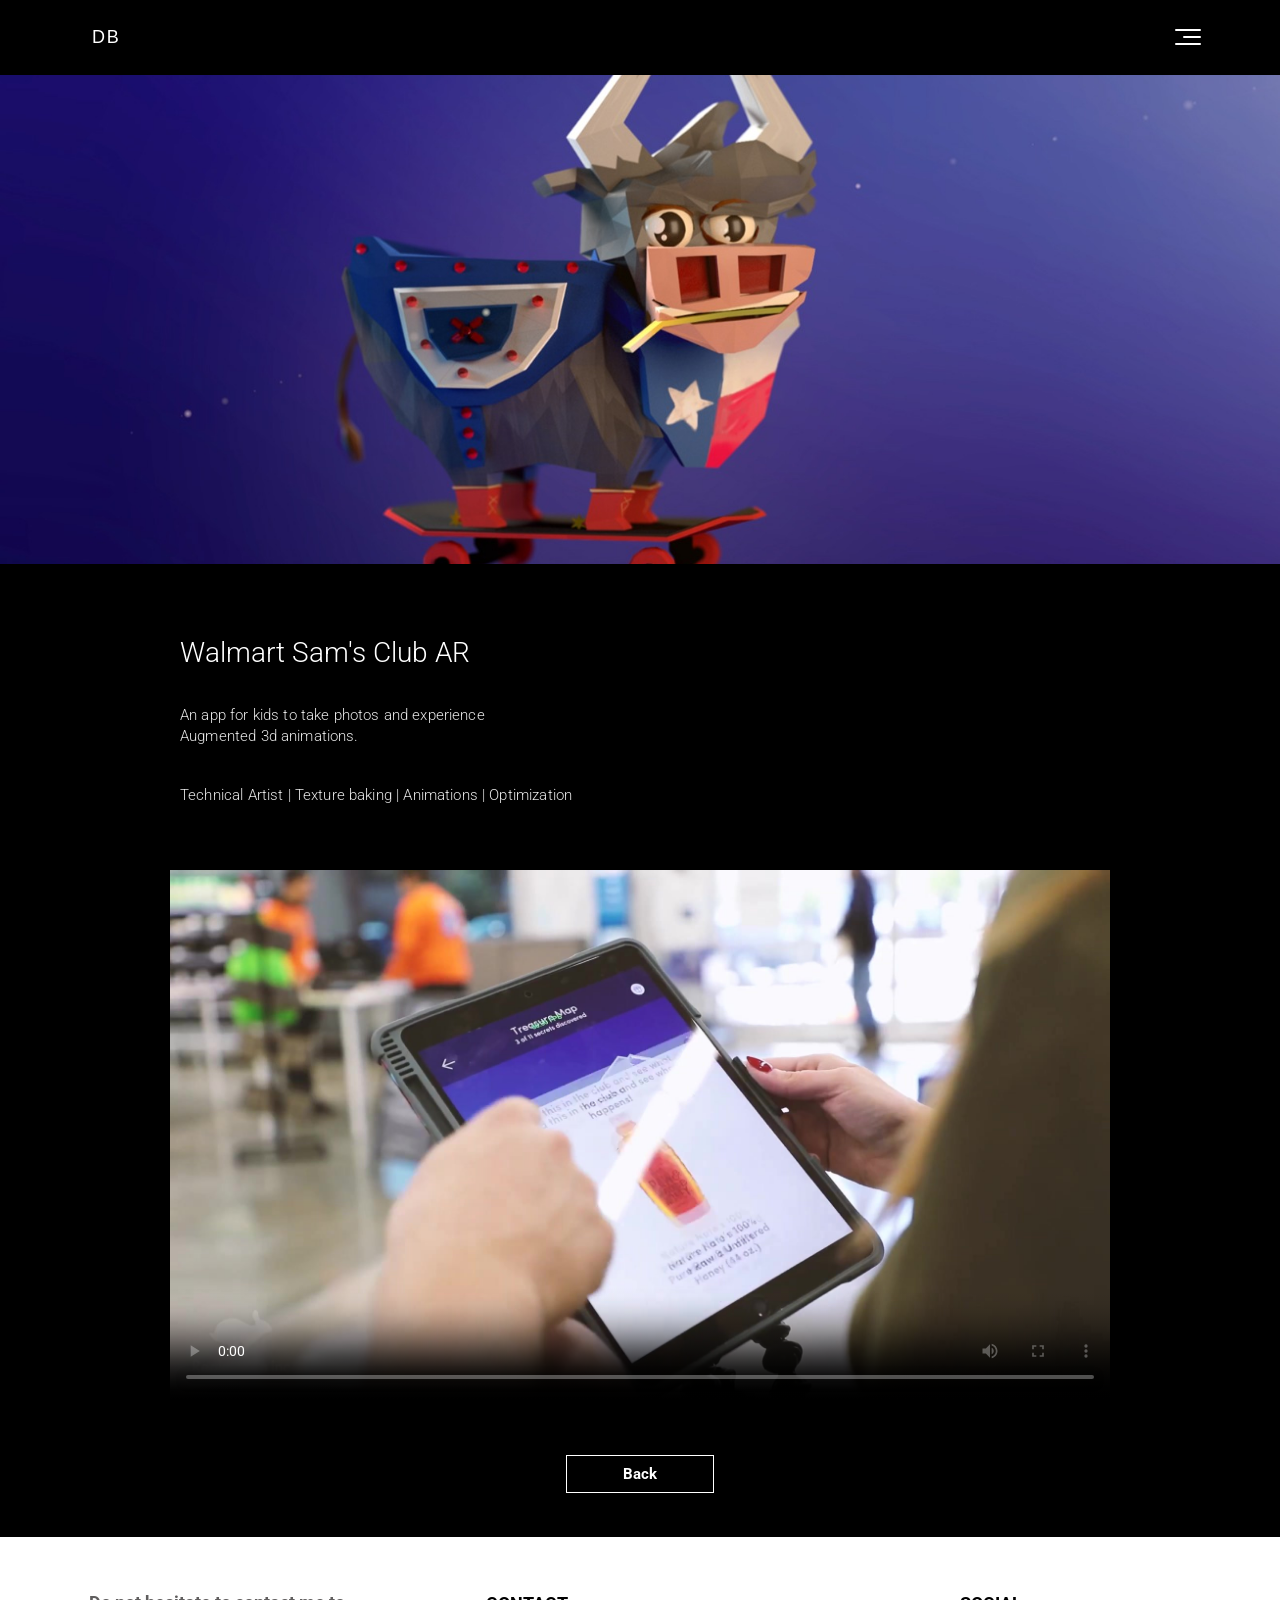
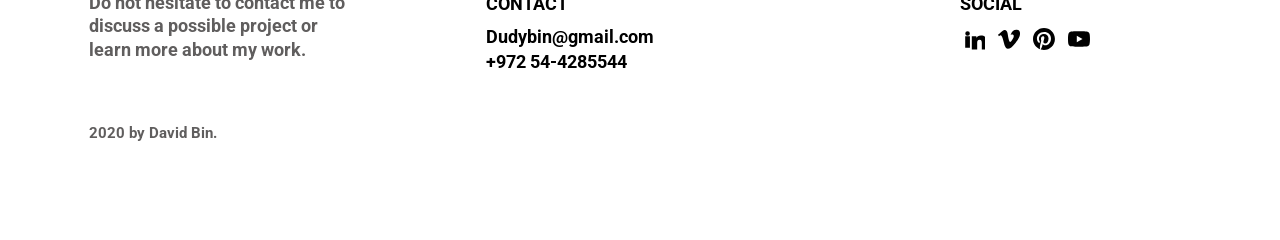
<file: walmart-ar.html>
<!DOCTYPE html>
<html lang="en">
<head>
<meta charset="utf-8">
<meta name="viewport" content="width=device-width, initial-scale=1">
<title>Walmart AR | David Bin</title>
<meta name="description" content="Walmart Sam's Club AR — an app for kids to take photos and experience augmented 3D animations.">
<meta property="og:title" content="Walmart AR | David Bin">
<meta property="og:description" content="Walmart Sam's Club AR — an app for kids to take photos and experience augmented 3D animations.">
<meta property="og:type" content="website">
<link rel="preconnect" href="https://fonts.googleapis.com">
<link rel="preconnect" href="https://fonts.gstatic.com" crossorigin>
<link href="https://fonts.googleapis.com/css2?family=Poppins:wght@600;700&family=Roboto:wght@300;400;700&display=swap" rel="stylesheet">
<link rel="stylesheet" href="style.css?v=36">
</head>
<body>
<header class="topbar">
  <a class="mark" href="index.html">DB</a>
  <button class="burger" id="burger" aria-label="Menu" aria-expanded="false" aria-controls="menu">
    <span></span><span></span><span></span>
  </button>
</header>
<div class="menu" id="menu" hidden>
  <div class="menu__inner">
    <button class="menu__close" id="menu-close" aria-label="Close menu">
      <svg viewBox="0 0 31 31" aria-hidden="true">
        <path d="M2 2 L29 29 M29 2 L2 29" stroke="currentColor" stroke-width="1.6" fill="none"/>
      </svg>
    </button>
    <nav aria-label="Main">
      <ul class="menu__list">
        <li><a href="index.html" data-page="home">HOME</a></li>
        <li><a href="post-production.html" data-page="post-production">POST-PRODUCTION</a></li>
        <li><a href="unity.html" data-page="unity">UNITY</a></li>
        <li><a href="unreal-for-vp.html" data-page="unreal-for-vp">UNREAL FOR VP</a></li>
        <li><a href="https://davidbin-private.pages.dev" data-page="mobile-games">MOBILE GAMES</a></li>
        <li><a href="about.html" data-page="about">ABOUT</a></li>
        <li><a href="contact.html" data-page="contact">CONTACT</a></li>
      </ul>
    </nav>
    <ul class="menu__social">
      <li><a href="https://www.linkedin.com/in/david-bin-7bb2103/" target="_blank" rel="noopener" aria-label="LinkedIn"><svg viewBox="0 0 24 24" aria-hidden="true"><path d="M4.98 3.5a2.5 2.5 0 1 1 0 5 2.5 2.5 0 0 1 0-5zM2.4 9h5.16v12.5H2.4zM9.6 9h4.95v1.71h.07c.69-1.24 2.37-2.55 4.88-2.55 5.22 0 6.18 3.3 6.18 7.6v7.74h-5.16v-6.86c0-1.64-.03-3.74-2.34-3.74-2.35 0-2.71 1.78-2.71 3.62v6.98H9.6z"/></svg></a></li>
      <li><a href="https://vimeo.com/user6250012" target="_blank" rel="noopener" aria-label="Vimeo"><svg viewBox="0 0 24 24" aria-hidden="true"><path d="M23.98 6.72c-.11 2.34-1.75 5.55-4.92 9.62C15.78 20.6 13 22.74 10.73 22.74c-1.4 0-2.59-1.3-3.56-3.9L5.23 11.7c-.72-2.6-1.5-3.9-2.33-3.9-.18 0-.81.38-1.9 1.14L0 7.47c1.18-1.04 2.35-2.08 3.5-3.12C5.08 2.97 6.26 2.26 7.05 2.19c1.86-.18 3.01 1.1 3.44 3.83.47 2.95.79 4.78.97 5.5.54 2.46 1.14 3.69 1.79 3.69.5 0 1.26-.8 2.27-2.4 1.01-1.6 1.55-2.81 1.62-3.64.14-1.36-.4-2.04-1.62-2.04-.57 0-1.17.13-1.78.4 1.18-3.88 3.45-5.77 6.79-5.66 2.48.07 3.65 1.68 3.51 4.84z"/></svg></a></li>
      <li><a href="https://www.pinterest.com/dudybin/_saved/" target="_blank" rel="noopener" aria-label="Pinterest"><svg viewBox="0 0 24 24" aria-hidden="true"><path d="M12 0C5.37 0 0 5.37 0 12c0 5.08 3.16 9.42 7.62 11.17-.1-.95-.2-2.4.04-3.44.22-.93 1.4-5.95 1.4-5.95s-.36-.72-.36-1.78c0-1.67.97-2.92 2.17-2.92 1.02 0 1.52.77 1.52 1.69 0 1.03-.66 2.57-1 4-.28 1.2.6 2.18 1.78 2.18 2.14 0 3.78-2.26 3.78-5.51 0-2.88-2.07-4.9-5.03-4.9-3.43 0-5.44 2.57-5.44 5.22 0 1.03.4 2.14.9 2.74.1.12.11.22.08.34l-.33 1.36c-.05.22-.17.27-.4.16-1.5-.7-2.44-2.89-2.44-4.65 0-3.78 2.75-7.26 7.92-7.26 4.16 0 7.4 2.96 7.4 6.93 0 4.13-2.61 7.46-6.22 7.46-1.22 0-2.36-.63-2.75-1.38l-.75 2.85c-.27 1.04-1 2.35-1.49 3.15 1.12.35 2.3.53 3.53.53 6.63 0 12-5.37 12-12S18.63 0 12 0z"/></svg></a></li>
    </ul>
  </div>
</div>

<main class="proj proj--hero">
  <div class="proj__banner" style="--bg:url('assets/bg-walmart.jpg');--bg-m:url('assets/m/bg-walmart.jpg')"></div>
  <div class="stage">
    <h1 class="proj__title">Walmart Sam's Club AR</h1>
    <p class="proj__lead">An app for kids to take photos and experience Augmented 3d animations.</p>
    <p class="proj__credits">Technical Artist | Texture baking | Animations | Optimization</p>
  </div>
  <div class="stage">
    <div class="player">
    <video controls preload="metadata" playsinline poster="assets/walmart-poster.jpg">
      <source src="assets/walmart-ar.mp4" type="video/mp4">
      Your browser does not support the video tag.
    </video>
    </div>
    <a class="back" href="index.html">Back</a>
  </div>
</main>
<footer>
  <div class="foot-grid">
    <div>
      <p>Do not hesitate to contact me to discuss a possible project or learn more about my work.</p>
    </div>
    <div>
      <h2>CONTACT</h2>
      <p><a href="mailto:Dudybin@gmail.com">Dudybin@gmail.com</a></p>
      <p>+972 54-4285544</p>
    </div>
    <div>
      <h2>SOCIAL</h2>
      <ul class="social">
        <li><a href="https://www.linkedin.com/in/david-bin-7bb2103/" target="_blank" rel="noopener" aria-label="LinkedIn"><svg viewBox="0 0 24 24" aria-hidden="true"><path d="M4.98 3.5a2.5 2.5 0 1 1 0 5 2.5 2.5 0 0 1 0-5zM2.4 9h5.16v12.5H2.4zM9.6 9h4.95v1.71h.07c.69-1.24 2.37-2.55 4.88-2.55 5.22 0 6.18 3.3 6.18 7.6v7.74h-5.16v-6.86c0-1.64-.03-3.74-2.34-3.74-2.35 0-2.71 1.78-2.71 3.62v6.98H9.6z"/></svg></a></li>
        <li><a href="https://vimeo.com/user6250012" target="_blank" rel="noopener" aria-label="Vimeo"><svg viewBox="0 0 24 24" aria-hidden="true"><path d="M23.98 6.72c-.11 2.34-1.75 5.55-4.92 9.62C15.78 20.6 13 22.74 10.73 22.74c-1.4 0-2.59-1.3-3.56-3.9L5.23 11.7c-.72-2.6-1.5-3.9-2.33-3.9-.18 0-.81.38-1.9 1.14L0 7.47c1.18-1.04 2.35-2.08 3.5-3.12C5.08 2.97 6.26 2.26 7.05 2.19c1.86-.18 3.01 1.1 3.44 3.83.47 2.95.79 4.78.97 5.5.54 2.46 1.14 3.69 1.79 3.69.5 0 1.26-.8 2.27-2.4 1.01-1.6 1.55-2.81 1.62-3.64.14-1.36-.4-2.04-1.62-2.04-.57 0-1.17.13-1.78.4 1.18-3.88 3.45-5.77 6.79-5.66 2.48.07 3.65 1.68 3.51 4.84z"/></svg></a></li>
        <li><a href="https://www.pinterest.com/dudybin/_saved/" target="_blank" rel="noopener" aria-label="Pinterest"><svg viewBox="0 0 24 24" aria-hidden="true"><path d="M12 0C5.37 0 0 5.37 0 12c0 5.08 3.16 9.42 7.62 11.17-.1-.95-.2-2.4.04-3.44.22-.93 1.4-5.95 1.4-5.95s-.36-.72-.36-1.78c0-1.67.97-2.92 2.17-2.92 1.02 0 1.52.77 1.52 1.69 0 1.03-.66 2.57-1 4-.28 1.2.6 2.18 1.78 2.18 2.14 0 3.78-2.26 3.78-5.51 0-2.88-2.07-4.9-5.03-4.9-3.43 0-5.44 2.57-5.44 5.22 0 1.03.4 2.14.9 2.74.1.12.11.22.08.34l-.33 1.36c-.05.22-.17.27-.4.16-1.5-.7-2.44-2.89-2.44-4.65 0-3.78 2.75-7.26 7.92-7.26 4.16 0 7.4 2.96 7.4 6.93 0 4.13-2.61 7.46-6.22 7.46-1.22 0-2.36-.63-2.75-1.38l-.75 2.85c-.27 1.04-1 2.35-1.49 3.15 1.12.35 2.3.53 3.53.53 6.63 0 12-5.37 12-12S18.63 0 12 0z"/></svg></a></li>
        <li><a href="https://www.youtube.com/channel/UCYTnaX47JlpFX5cW_PVE4cQ" target="_blank" rel="noopener" aria-label="YouTube"><svg viewBox="0 0 24 24" aria-hidden="true"><path d="M23.5 6.2a3.02 3.02 0 0 0-2.12-2.14C19.5 3.55 12 3.55 12 3.55s-7.5 0-9.38.51A3.02 3.02 0 0 0 .5 6.2C0 8.08 0 12 0 12s0 3.92.5 5.8a3.02 3.02 0 0 0 2.12 2.14c1.88.51 9.38.51 9.38.51s7.5 0 9.38-.51a3.02 3.02 0 0 0 2.12-2.14C24 15.92 24 12 24 12s0-3.92-.5-5.8zM9.6 15.6V8.4l6.24 3.6z"/></svg></a></li>
      </ul>
    </div>
  </div>
  <p class="copyright">2020 by David Bin.</p>
</footer>

<script src="site.js?v=36"></script>
</body>
</html>
</file>
<file: style.css>
/* David Bin — portfolio */

:root{
  --ink:#141414;
  --paper:#ffffff;
  --footer-bg:#eeeeee;
  --muted:#5a5a5a;
  --nav-h:75px;
  --bar:#000;
  --gutter:86px;
  /* the original places every title 344px below its section top; the hero
     section includes the 75px bar, so its image-relative offset is 75 less */
  --copy-top:345px;
}

*,*::before,*::after{box-sizing:border-box}

html{
  scroll-behavior:smooth;
  -webkit-text-size-adjust:100%;
}

body{
  margin:0;
  background:#000;
  color:var(--ink);
  font-family:Roboto,"Helvetica Neue",Helvetica,Arial,sans-serif;
  -webkit-font-smoothing:antialiased;
}

img{display:block;max-width:100%}
a{color:inherit;text-decoration:none}

/* ---------- top bar ---------- */

.topbar{
  position:relative;
  height:var(--nav-h);
  display:flex;
  align-items:center;
  justify-content:space-between;
  z-index:60;
  padding:0 92px;
  background:var(--bar);
  justify-content:flex-start;
}

.mark{
  font-family:"Helvetica Neue",Helvetica,Arial,sans-serif;
  font-weight:400;
  font-size:18px;
  letter-spacing:1.8px;
  color:#fff;
}

/* hamburger — the bar scrolls away with the page but this stays pinned,
   which is what the original does (measured: fixed at top 20, right 71) */
.burger{
  position:fixed;
  top:20px;right:71px;
  z-index:70;
  width:34px;height:33px;
  border:0;background:none;padding:0;
  cursor:pointer;
  display:flex;flex-direction:column;justify-content:center;gap:5px;
}
.burger span{
  display:block;height:2px;background:#fff;border-radius:2px;
  transition:transform .28s ease,opacity .2s ease,width .28s ease;
}
.burger span:nth-child(1){width:26px}
.burger span:nth-child(2){width:18px;margin-left:8px}
.burger span:nth-child(3){width:26px}


/* slide-out menu */
/* Measured: a near-opaque #2f2e2e sheet, a 980px centred column, one
   horizontal row of 50px items at y=350, socials at y=466. */

.menu{
  position:fixed;inset:0;
  background:rgba(47,46,46,.98);
  z-index:55;
  opacity:0;visibility:hidden;
  transition:opacity .28s ease,visibility .28s ease;
}
.menu.open{opacity:1;visibility:visible}
.menu[hidden]{display:block}

.menu__inner{
  position:relative;
  width:980px;
  max-width:100%;
  height:100%;
  margin:0 auto;
}

.menu__close{
  position:absolute;
  top:173px;right:0;
  width:31px;height:31px;
  padding:0;border:0;background:none;
  color:#d8d8d8;
  cursor:pointer;
  transition:color .2s ease;
}
.menu__close:hover,.menu__close:focus-visible{color:#fff}
.menu__close svg{width:100%;height:100%;display:block}

.menu__list{
  position:absolute;
  top:350px;left:0;right:0;
  display:flex;
  justify-content:center;
  list-style:none;margin:0;padding:0;
}
.menu__list li{display:flex}
.menu__list a{
  display:flex;
  align-items:center;
  height:50px;
  padding:0 32px;
  font-family:Roboto,"Helvetica Neue",Helvetica,Arial,sans-serif;
  font-size:15px;
  font-weight:300;
  letter-spacing:normal;
  color:#444;
  white-space:nowrap;
  transition:color .2s ease,background .2s ease;
}
.menu__list a:hover,.menu__list a:focus-visible{color:#ddd}
.menu__list a[aria-current="page"]{background:#ede9e1;color:#444}

.menu__social{
  position:absolute;
  top:466px;left:0;right:0;
  display:flex;
  justify-content:center;
  gap:28px;
  list-style:none;margin:0;padding:0;
}
.menu__social a{
  display:grid;place-items:center;
  width:25px;height:25px;
  color:#8f8f8f;
  transition:color .2s ease;
}
.menu__social a:hover{color:#fff}
.menu__social svg{width:21px;height:21px;fill:currentColor}


/* ---------- section dots ---------- */

.dots{
  position:fixed;
  right:80px;top:50%;
  transform:translateY(-50%);
  z-index:50;
  display:flex;flex-direction:column;gap:42px;
  margin:0;padding:0;list-style:none;
}
.dots a{
  display:block;width:9px;height:9px;
  border:1px solid rgba(255,255,255,.85);
  border-radius:50%;
  transition:background .25s ease,transform .25s ease;
}
.dots a.active,.dots a:hover{background:#fff;transform:scale(1.25)}

@media (max-width:760px){.dots{display:none}}

/* ---------- hero sections ---------- */

.panel{
  position:relative;
  height:840px;
  overflow:hidden;
}
.panel--hero{height:764px;--copy-top:270px}

.panel__bg{
  position:absolute;inset:0;
  background-image:var(--bg);
  background-size:cover;
  background-position:center;
}
.panel__bg::after{
  content:"";position:absolute;inset:0;
  background:rgba(0,0,0,.15);
}

.panel__copy{
  position:absolute;
  z-index:2;
  top:var(--copy-top);
  left:var(--gutter);
  right:var(--gutter);
  max-width:820px;
}

.kicker{
  font-family:Poppins,"Helvetica Neue",Arial,sans-serif;
  font-weight:700;
  text-transform:uppercase;
  font-size:43px;
  letter-spacing:.05em;
  line-height:48px;
  margin:0 0 14px;
  color:var(--t,#fff);
}
.sub{
  font-weight:400;
  font-size:22px;
  line-height:26px;
  margin:0 0 22px;
  color:var(--s,#fff);
}


.btn{
  display:grid;
  place-items:center;
  width:120px;
  height:40px;
  border:1px solid #fff;
  color:#fff;
  font-size:15px;
  font-weight:700;
  background:transparent;
  transition:background .22s ease,color .22s ease,border-color .22s ease;
}
.btn:hover,.btn:focus-visible{background:#fff;color:#141414;border-color:#fff}
.panel--light .btn{border-color:#000;color:var(--ink)}
.panel--light .btn:hover,.panel--light .btn:focus-visible{background:var(--ink);color:#fff;border-color:var(--ink)}

/* ---------- project pages ---------- */
/* Measured off the original at 1440px: content column 940px centred, hero
   banner 489px, title 28px/light, body 15px, Back 148x38. The reel page uses
   its own template: one full-bleed background behind a 60px light title. */

.proj{
  background:#000;
  color:#fff;
  font-weight:300;
}

.stage{
  width:940px;
  max-width:calc(100% - 2 * var(--gutter));
  margin:0 auto;
}

/* --- shared blocks --- */

.proj__banner{
  height:489px;
  background-image:var(--bg);
  background-size:cover;
  background-position:center;
}

.proj__title{
  font-family:Roboto,"Helvetica Neue",Helvetica,Arial,sans-serif;
  font-weight:300;
  font-size:28px;
  line-height:35px;
  letter-spacing:normal;
  color:#fff;
  margin:71px 0 0 10px;
}

.proj__lead,.proj__credits{
  font-size:15px;
  line-height:21px;
  letter-spacing:.15px;
  color:#e6e6e6;
  margin:35px 0 0 10px;
  max-width:46ch;
}
.proj__credits{margin-top:38px;max-width:none}

/* --- the reel page --- */

.proj--reel{
  position:relative;
  background:#000;
  padding-bottom:1px;
}
.proj__wash{
  position:absolute;inset:0;
  background-image:var(--bg);
  background-size:cover;
  background-position:center;
  opacity:.2;
  pointer-events:none;
}
.proj--reel .stage{position:relative;z-index:1}
.proj__big{
  font-family:Roboto,"Helvetica Neue",Helvetica,Arial,sans-serif;
  font-weight:300;
  font-size:60px;
  line-height:74px;
  color:#f2f2f2;
  margin:53px 0 0;
}

/* --- video --- */

.player{
  position:relative;
  width:100%;
  aspect-ratio:940 / 529;
  background:#0a0a0a;
  margin:64px 0 0;
}
.proj--reel .player{margin-top:21px}
.proj--reel .back{margin-top:36px}

.player iframe,.player video{
  position:absolute;inset:0;
  width:100%;height:100%;
  border:0;
  object-fit:cover;
}

.facade{
  position:absolute;inset:0;
  width:100%;height:100%;
  border:0;padding:0;margin:0;
  background-color:#0a0a0a;
  background-size:cover;
  background-position:center;
  cursor:pointer;
  display:grid;place-items:center;
}
.facade::after{
  content:"";position:absolute;inset:0;
  background:rgba(0,0,0,.18);
  transition:background .25s ease;
}
.facade:hover::after,.facade:focus-visible::after{background:rgba(0,0,0,.05)}
.facade__play{
  position:relative;z-index:1;
  width:78px;height:78px;
  border-radius:50%;
  background:rgba(0,0,0,.45);
  border:2px solid rgba(255,255,255,.95);
  transition:transform .25s ease,background .25s ease;
}
.facade__play::before{
  content:"";position:absolute;
  top:50%;left:54%;transform:translate(-50%,-50%);
  border-style:solid;
  border-width:13px 0 13px 21px;
  border-color:transparent transparent transparent #fff;
}
.facade:hover .facade__play,.facade:focus-visible .facade__play{
  transform:scale(1.08);background:rgba(0,0,0,.65);
}

/* stills below the video on the project pages that carry a gallery:
   the original renders these as a single column with a 25px gap */
.shots{
  list-style:none;
  margin:25px 0 0;
  padding:0;
  display:grid;
  gap:25px;
}
.shots img{display:block;width:100%;height:auto}

.back{
  display:grid;
  place-items:center;
  width:148px;
  height:38px;
  margin:56px auto 0;
  background:#000;
  border:1px solid #fff;
  color:#fff;
  font-size:15px;
  line-height:21px;
  font-weight:700;
  transition:background .22s ease,color .22s ease;
}
/* the gallery pages carry a Back too. The original anchors it 875px from
   the left; centred by request. */
.back--gallery{
  margin:182px auto 0;
}
.back:hover,.back:focus-visible{background:#fff;color:#000}

.proj .stage:last-of-type{padding-bottom:44px}

/* ---------- gallery + text pages ---------- */
/* Measured: one full-bleed background, a 60px light title at x=86 / y=131,
   grid starting at y=262. */

.page{
  position:relative;
  background:#000;
  color:#fff;
  font-weight:300;
  padding-bottom:80px;
  min-height:70vh;
}
.page__wash{
  position:absolute;inset:0;
  background-image:var(--bg);
  background-size:cover;
  background-position:center;
  background-repeat:no-repeat;
  opacity:.2;
  pointer-events:none;
}
.page__body{position:relative;z-index:1;padding:0 var(--gutter)}

.page__title{
  font-family:Roboto,"Helvetica Neue",Helvetica,Arial,sans-serif;
  font-weight:300;
  font-size:60px;
  line-height:70px;
  color:#f2f2f2;
  margin:56px 0 0;
}

.grid{
  /* The original grid is fluid: three equal columns filling the content
     width, not fixed-width tiles pinned to the left. At a 1425px content
     width this yields 404px tiles against the original's 403. */
  display:grid;
  grid-template-columns:repeat(var(--cols),minmax(0,1fr));
  column-gap:var(--col-gap);
  row-gap:53px;
  list-style:none;
  margin:61px 0 0;
  padding:0;
}
.tile{margin:0;position:relative}

.tile__cap{
  font-family:Roboto,"Helvetica Neue",Helvetica,Arial,sans-serif;
  font-weight:300;
  font-size:18px;
  line-height:22px;
  color:#f2f2f2;
  margin:15px 0 0 12px;
}

.tile__open{
  display:block;
  position:relative;
  width:100%;
  padding:0;border:0;margin:0;
  background:none;
  cursor:pointer;
  line-height:0;
}
.tile__play{
  position:absolute;
  top:50%;left:50%;
  transform:translate(-50%,-50%);
  width:44px;height:44px;
  border-radius:50%;
  border:2px solid rgba(255,255,255,.95);
  background:rgba(0,0,0,.3);
  transition:transform .22s ease,background .22s ease;
}
.tile__play::before{
  content:"";position:absolute;
  top:50%;left:55%;transform:translate(-50%,-50%);
  border-style:solid;
  border-width:8px 0 8px 13px;
  border-color:transparent transparent transparent #fff;
}
.tile__open:hover .tile__play,.tile__open:focus-visible .tile__play{
  transform:translate(-50%,-50%) scale(1.1);
  background:rgba(0,0,0,.55);
}

.lightbox{
  position:fixed;inset:0;
  z-index:80;
  background:#000;
  display:none;
  place-items:center;
}
.lightbox.open{display:grid}
.lightbox__frame{
  width:min(92vw,1280px);
  aspect-ratio:16/9;
  background:#000;
}
.lightbox__frame iframe,.lightbox__frame video,.lightbox__frame img{
  width:100%;height:100%;border:0;display:block;object-fit:contain;background:#000;
}
.lightbox__close{
  position:absolute;
  top:28px;right:34px;
  width:31px;height:31px;
  padding:0;border:0;background:none;
  color:#d8d8d8;
  cursor:pointer;
}
.lightbox__close:hover{color:#fff}
.lightbox__close svg{width:100%;height:100%;display:block}
.grid img,.grid video{
  display:block;
  width:100%;
  aspect-ratio:16 / 9;
  height:auto;
  object-fit:cover;
  background:#111;
}

.about{
  display:grid;
  grid-template-columns:minmax(0,420px) minmax(0,520px);
  gap:56px;
  margin:61px 0 0;
  align-items:start;
}
.about__portrait{width:100%;height:auto}
.about__text p{
  font-size:15px;
  line-height:21px;
  letter-spacing:.15px;
  color:#e6e6e6;
  margin:0 0 18px;
}

/* contact — measured: an 850px band behind a looping background, a 535px
   form column at x=88, 14px/700 labels, 49px fields, a 535x47 Send. */

.contact-page{
  position:relative;
  height:850px;
  background:#000;
  color:#fff;
  overflow:hidden;
}
.contact-page__bg{
  position:absolute;inset:0;
  width:100%;height:100%;
  object-fit:cover;
  object-position:center;
  pointer-events:none;
}
.contact-page__body{
  position:relative;z-index:1;
  padding:54px var(--gutter) 0;
}
.contact-page .page__title{color:#fff;margin:0}

.contact__thanks{
  font-family:Roboto,"Helvetica Neue",Helvetica,Arial,sans-serif;
  font-size:18px;
  font-weight:700;
  color:#fff;
  margin:26px 0 0;
}

.contact{
  display:block;
  width:535px;
  max-width:100%;
  margin:48px 0 0;
}
.contact__label{
  display:block;
  font-family:Roboto,"Helvetica Neue",Helvetica,Arial,sans-serif;
  font-size:14px;
  font-weight:700;
  line-height:14px;
  color:#fff;
  margin:0 0 12px;
}
.contact input,
.contact textarea{
  display:block;
  width:100%;
  font:inherit;
  font-size:16px;
  color:#000;
  background:rgb(245,255,254);
  border:2px solid rgba(145,145,145,.5);
  border-radius:0;
  padding:0 12px;
  height:49px;
  margin:0 0 22px;
}
.contact input:focus,
.contact textarea:focus{outline:none;border-color:rgba(255,255,255,.85)}
.contact textarea{
  height:168px;
  margin:37px 0 34px;
  padding:12px;
  background:rgba(255,255,255,.85);
  resize:vertical;
}
.contact textarea::placeholder{color:#3c3c3c;opacity:1}
.contact button{
  display:block;
  width:100%;
  height:47px;
  background:#000;
  border:1px solid #fff;
  color:#fff;
  font:inherit;
  font-size:15px;
  font-weight:700;
  cursor:pointer;
  transition:background .22s ease,color .22s ease;
}
.contact button:hover,.contact button:focus-visible{background:#fff;color:#000}



/* ---------- about ---------- */
/* Measured: a 611px #2f2e2e band with the portrait over it at 4% opacity,
   18px/33px body text, and a 151x38 outlined CV button at y=578. */

.about-page{
  position:relative;
  height:611px;
  background:#2f2e2e;
  color:#fff;
  font-weight:300;
  overflow:hidden;
}
.about-page__portrait{
  position:absolute;inset:0;
  background-image:var(--bg);
  background-size:cover;
  /* about.jpg is the same 1425x611 top-aligned (al_t) crop Wix serves, so
     cover/centre is a no-op and the framing matches the original */
  background-position:center;
  opacity:.04;
  pointer-events:none;
}
.about-page__body{
  position:relative;z-index:1;
  padding:56px var(--gutter) 0;
  height:100%;
}
.about-page .page__title{color:#fff;margin-top:0}

.about-page__text{
  font-size:18px;
  line-height:33px;
  color:#fff;
  margin:0;
  max-width:430px;
  padding-left:3px;
}
.about-page__text:first-of-type{margin-top:41px}

.about-page__cv{
  position:absolute;
  left:var(--gutter);
  top:503px;
  display:grid;place-items:center;
  width:151px;height:38px;
  border:1px solid #fff;
  color:#fff;
  font-size:15px;
  font-weight:700;
  line-height:21px;
  transition:background .22s ease,color .22s ease;
}
.about-page__cv:hover,.about-page__cv:focus-visible{background:#fff;color:#2f2e2e}


/* ---------- footer ---------- */
/* Measured: white, 306px tall, columns starting at x=89 / 486 / 960,
   60px of padding above the first row. */

footer{
  background:#fff;
  color:#000;
  padding:54px 0 96px 89px;
  font-family:Roboto,"Helvetica Neue",Helvetica,Arial,sans-serif;
}
.foot-grid{
  display:grid;
  grid-template-columns:397px 474px 1fr;
}
.foot-grid > div:first-child p{
  margin:0;
  font-size:18px;
  font-weight:700;
  line-height:23.4px;
  color:#605e5e;
  max-width:273px;
}
.foot-grid h2{
  margin:0 0 9px;
  font-size:18px;
  font-weight:700;
  line-height:25.2px;
  letter-spacing:normal;
  text-transform:none;
  color:#000;
}
.foot-grid p{
  margin:0 0 1px;
  font-size:18px;
  font-weight:700;
  line-height:23.4px;
  color:#000;
}
.foot-grid a:hover{text-decoration:underline}

.social{display:flex;gap:7px;list-style:none;margin:7px 0 0;padding:0}
.social a{
  display:grid;place-items:center;
  width:28px;height:28px;
  color:#000;
  transition:opacity .2s ease;
}
.social a:hover{opacity:.65}
.social svg{width:22px;height:22px;fill:currentColor}

.copyright{
  margin:49px 0 0;
  font-size:15px;
  font-weight:700;
  line-height:21px;
  color:#605e5e;
}


@media (prefers-reduced-motion:reduce){
  html{scroll-behavior:auto}
  *{transition-duration:.01ms !important;animation-duration:.01ms !important}
}

/* narrow screens: the original is a fixed desktop layout, so scale it down */

/* =========================================================================
   MOBILE
   The desktop layout above is a fixed-pixel reproduction of the original.
   Everything below adapts it for phones and tablets: flow instead of fixed
   offsets, fluid type, 44px tap targets, notch-safe insets, and lighter
   images. Desktop rendering is untouched.
   ========================================================================= */

@media (max-width:1100px){
  .grid{grid-template-columns:repeat(2,minmax(0,1fr));column-gap:20px;row-gap:40px}
  .about{grid-template-columns:1fr;gap:32px}
}

@media (max-width:900px){
  :root{--gutter:32px}

  /* keep the bar and the pinned hamburger clear of a notch */
  .topbar{
    height:calc(15.6vw + env(safe-area-inset-top));   /* 50/320 */
    min-height:calc(54px + env(safe-area-inset-top));
    padding-left:max(6.25vw,env(safe-area-inset-left));
    padding-right:max(6.25vw,env(safe-area-inset-right));
    padding-top:env(safe-area-inset-top);
  }
  .mark{font-size:4.7vw;min-font-size:15px}
  .burger{
    /* centred against the bar rather than sat at a fixed offset, so it
       lines up with the DB wordmark */
    top:calc(env(safe-area-inset-top) + (max(15.6vw,54px) - max(11vw,38px)) / 2);
    right:max(5.6vw,env(safe-area-inset-right));
    width:11vw;height:11vw;
    min-width:38px;min-height:38px;
    gap:1.5vw;
    align-items:flex-end;
  }
  .burger span:nth-child(1),.burger span:nth-child(3){width:8.4vw;min-width:28px}
  .burger span:nth-child(2){width:5.6vw;min-width:19px;margin-left:2.8vw}

  /* home panels.
     The original serves a 320px-wide mobile design scaled up to the device,
     so its proportions are fixed: a 213px panel on a 320px canvas, copy at
     45px down and a 20px gutter. Expressed in vw those hold at any phone
     width -- short bands with several visible at once, not full-height
     panels. Measured on the original at its 320px design width. */
  .panel,.panel--hero{
    height:66.5vw;            /* 213/320 */
    min-height:0;
    display:block;
    position:relative;
  }
  .panel__copy{
    position:absolute;
    top:14.1vw;               /* 45/320 */
    left:6.25vw;              /* 20/320 */
    right:6.25vw;
    padding:0;
    max-width:none;
  }
  .kicker{
    font-size:8.13vw;         /* 23/320, sized up for the substitute face */
    line-height:9.75vw;
    letter-spacing:.05em;
    margin:0 0 1.6vw;
  }
  .sub{
    font-size:5.3vw;          /* 17/320 */
    line-height:6.25vw;
    margin:0 0 4.4vw;
  }
  .btn{
    width:31.25vw;            /* 100/320 */
    height:10.9vw;            /* 35/320 */
    font-size:4.7vw;
    min-height:0;
  }

  /* project pages. Same 320px design: the video runs edge to edge, the
     title sits at the 20px gutter, Back is a centred 120x40. */
  .stage{width:100%;max-width:none;margin:0;padding:0 var(--gutter)}
  .proj__banner{height:56vw}
  .proj__big{
    font-size:9.4vw;              /* 30/320 */
    line-height:11.3vw;
    margin:7vw 0 0;
  }
  .proj__title{
    font-size:6.9vw;              /* 22/320 */
    line-height:8.4vw;
    margin:7vw 0 0;
  }
  .proj__lead,.proj__credits{
    font-size:4.7vw;              /* 15/320 */
    line-height:6.6vw;
    margin:4.4vw 0 0;
    max-width:none;
  }
  .shots{margin:7.8vw calc(-1 * var(--gutter)) 0;gap:7.8vw}
  .player{
    margin:6.5vw calc(-1 * var(--gutter)) 0;   /* edge to edge */
    width:auto;
    aspect-ratio:16/9;
  }
  .back{
    width:37.5vw;                 /* 120/320 */
    height:12.5vw;                /* 40/320 */
    min-height:40px;
    font-size:4.7vw;
    margin:9vw auto 0;
  }
  .back--gallery{margin:12vw auto 0}

  /* galleries */
  .page{padding-bottom:12vw}
  .page__body{padding:0 var(--gutter)}
  .page__title{
    font-size:9.4vw;              /* 30/320 */
    line-height:11.3vw;
    margin:10vw 0 0;
  }
  .grid{
    grid-template-columns:1fr;
    margin:8.1vw 0 0;
    row-gap:10.3vw;
  }
  .grid img,.grid video{aspect-ratio:16/9}
  .tile__cap{
    font-size:5.6vw;              /* 18/320 */
    line-height:6.9vw;
    margin:4.7vw 0 0 3.75vw;
  }
  .tile__play{width:14vw;height:14vw;min-width:48px;min-height:48px}

  /* about */
  .about-page{height:auto;padding-bottom:12vw}
  .about-page__body{padding:10vw var(--gutter) 0;height:auto}
  .about-page .page__title{margin:0}
  .about-page__text{
    font-size:5.3vw;
    line-height:9vw;
    max-width:none;
    padding-left:0;
  }
  .about-page__text:first-of-type{margin-top:8vw}
  .about-page__cv{
    position:static;
    width:47vw;                   /* 151/320 */
    height:12vw;
    min-height:42px;
    font-size:4.7vw;
    margin:10vw 0 0;
  }

  /* contact */
  .contact-page{height:auto;padding-bottom:12vw}
  .contact-page__body{padding:10vw var(--gutter) 0}
  .contact-page .page__title{margin:0}
  .contact{width:100%;margin-top:8vw}
  .contact__label{font-size:4.4vw;line-height:1.2;margin-bottom:3vw}
  .contact input,.contact textarea{
    font-size:16px;               /* 16px stops iOS zooming on focus */
    height:15vw;
    min-height:46px;
    margin-bottom:6vw;
  }
  .contact textarea{height:52vw;min-height:170px;margin:9vw 0 9vw}
  .contact button{height:14.7vw;min-height:46px;font-size:4.7vw}
  .contact__thanks{font-size:5vw;margin-top:6vw}

  /* menu: a centred stack with comfortable tap rows */
  .menu__inner{width:100%}

  /* the pinned hamburger sits where the overlay's X would, so on phones the
     hamburger itself becomes the close control */
  .menu__close{display:none}
  .burger{z-index:70}
  .burger[aria-expanded="true"] span:nth-child(1){transform:translateY(7px) rotate(45deg)}
  .burger[aria-expanded="true"] span:nth-child(2){opacity:0}
  .burger[aria-expanded="true"] span:nth-child(3){transform:translateY(-7px) rotate(-45deg)}
  .menu__list{
    top:50%;left:0;right:0;
    transform:translateY(-50%);
    flex-direction:column;
    align-items:stretch;
    gap:2px;
    padding:0 var(--gutter);
  }
  .menu__list li{display:block}
  .menu__list a{
    justify-content:center;
    height:52px;
    padding:0 16px;
    font-size:17px;
    letter-spacing:.1em;
    color:#d2d2d2;
  }
  .menu__list a[aria-current="page"]{background:#ede9e1;color:#2f2e2e}
  .menu__social{
    top:auto;
    bottom:calc(56px + env(safe-area-inset-bottom));
    gap:34px;
  }
  .menu__social a{width:34px;height:34px}
  .menu__social svg{width:24px;height:24px}

  /* footer.
     The original's mobile footer is a different composition from desktop:
     the intro paragraph is dropped entirely, the copyright comes first on
     white, and CONTACT / SOCIAL sit together in a full-bleed grey band.
     Measured at the 320 design width. */
  footer{
    display:flex;
    flex-direction:column;
    background:#fff;
    padding:7.2vw 0 0;          /* copyright 23px down */
  }
  .copyright{
    order:-1;
    margin:0 0 6.56vw;
    padding:0 var(--gutter);
    font-size:4.7vw;            /* 15/320 */
    line-height:5.6vw;          /* box 18 */
    font-weight:700;
    color:#605e5e;
  }
  .foot-grid{
    display:block;
    background:rgba(173,173,172,.3);
    padding:6.9vw var(--gutter) 6.25vw;
    gap:0;
  }
  .foot-grid > div:first-child{display:none}   /* no intro on mobile */
  .foot-grid > div:last-child{margin-top:7.8vw}
  .foot-grid h2{
    font-size:5.6vw;            /* 18/320 */
    line-height:6.56vw;         /* box 21 */
    font-weight:700;
    color:#2f2e2e;
    margin:0 0 4.06vw;
  }
  .foot-grid p{
    font-size:5.3vw;            /* 17/320 */
    line-height:6.25vw;         /* box 20 */
    font-weight:700;
    color:#2f2e2e;
    margin:0 0 .6vw;
  }
  .foot-grid a[href^="mailto"]{display:inline;padding:0}
  .foot-grid > div:last-child h2{margin-bottom:3.75vw}

  .social{gap:3.1vw;margin:0;padding:0}        /* 32px pitch on a 22px icon */
  .social a{
    position:relative;
    width:6.9vw;height:6.9vw;   /* 22/320 */
    min-width:0;min-height:0;
    margin:0;
    color:#2f2e2e;
  }
  /* keep a finger-sized hit area without changing the drawn size */
  .social a::after{
    content:"";position:absolute;
    top:50%;left:50%;transform:translate(-50%,-50%);
    width:44px;height:44px;
  }
  .social svg{width:100%;height:100%}

  /* lightbox */
  .lightbox__frame{width:100vw}
  .lightbox__close{
    top:calc(18px + env(safe-area-inset-top));
    right:max(18px,env(safe-area-inset-right));
  }

  /* lighter artwork for phones: each element carries both sources */
  .panel__bg,.proj__wash,.proj__banner,.page__wash,.about-page__portrait{
    background-image:var(--bg-m,var(--bg));
  }
}

@media (max-width:640px){
  .grid{grid-template-columns:1fr}
}

@media (max-width:520px){
  :root{--gutter:22px}
  .sub{margin-bottom:22px}
  .proj__banner{height:210px}
}

/* phone in landscape: a 100svh panel leaves no room, so let it breathe */
@media (max-width:900px) and (orientation:landscape) and (max-height:520px){
  .panel,.panel--hero{min-height:auto;padding:88px 0 56px}
  .menu__list{position:static;transform:none;padding-top:84px}
  .menu__list a{height:42px;font-size:15px}
  .menu__social{position:static;margin:22px 0 40px}
  .menu__inner{height:auto;min-height:100%;overflow-y:auto}
}
</file>
